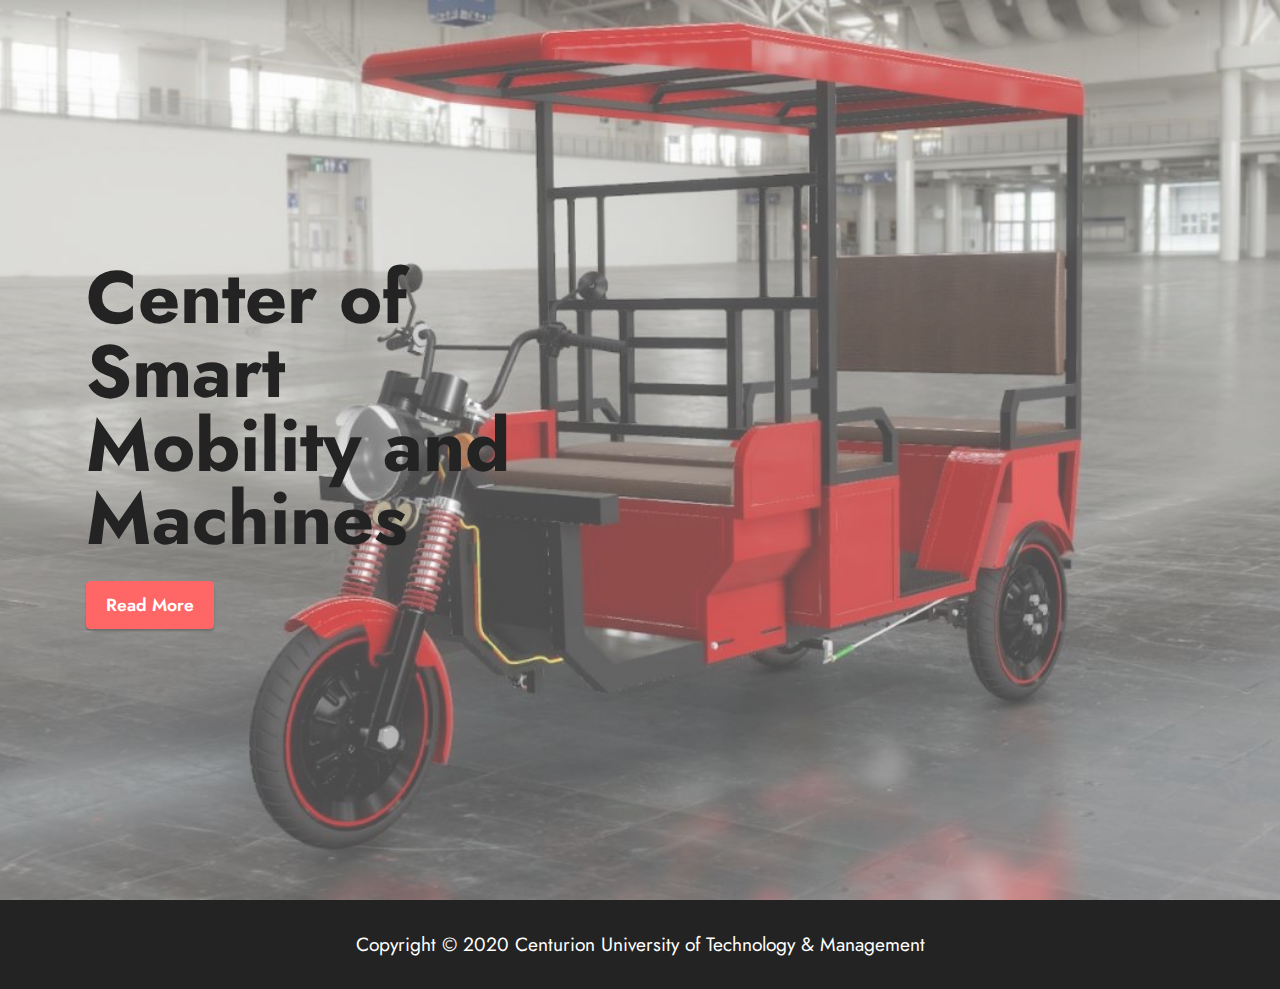
<file: index.html>
<!DOCTYPE html>
<html  >
<head>
  <!-- Site made with Mobirise Website Builder v5.8.0, https://mobirise.com -->
  <meta charset="UTF-8">
  <meta http-equiv="X-UA-Compatible" content="IE=edge">
  <meta name="generator" content="Mobirise v5.8.0, mobirise.com">
  <meta name="viewport" content="width=device-width, initial-scale=1, minimum-scale=1">
  <link rel="shortcut icon" href="assets/images/cutmlogo-119x145.png" type="image/x-icon">
  <meta name="description" content="">
  
  
  <title>center of Smart mobility and machines</title>
  <link rel="stylesheet" href="assets/bootstrap/css/bootstrap.min.css">
  <link rel="stylesheet" href="assets/bootstrap/css/bootstrap-grid.min.css">
  <link rel="stylesheet" href="assets/bootstrap/css/bootstrap-reboot.min.css">
  <link rel="stylesheet" href="assets/theme/css/style.css">
  <link rel="preload" href="https://fonts.googleapis.com/css?family=Jost:100,200,300,400,500,600,700,800,900,100i,200i,300i,400i,500i,600i,700i,800i,900i&display=swap" as="style" onload="this.onload=null;this.rel='stylesheet'">
  <noscript><link rel="stylesheet" href="https://fonts.googleapis.com/css?family=Jost:100,200,300,400,500,600,700,800,900,100i,200i,300i,400i,500i,600i,700i,800i,900i&display=swap"></noscript>
  <link rel="preload" as="style" href="assets/mobirise/css/mbr-additional.css"><link rel="stylesheet" href="assets/mobirise/css/mbr-additional.css" type="text/css">

  
  
  
</head>
<body>
  
  <section data-bs-version="5.1" class="header1 cid-txGrtaQw11 mbr-fullscreen" id="header1-0">

    

    
    <div class="mbr-overlay" style="opacity: 0.3; background-color: rgb(250, 250, 250);"></div>

    <div class="container">
        <div class="row">
            <div class="col-12 col-lg-6">
                <h1 class="mbr-section-title mbr-fonts-style mb-3 display-1"><p><strong>Center of </strong><strong>Sm</strong><strong>art Mobility&nbsp;</strong><strong>and Machines</strong></p></h1>
                
                
                <div class="mbr-section-btn mt-3"><a class="btn btn-secondary display-4" href="page1.html">Read More</a></div>
            </div>
        </div>
    </div>
</section>

<section data-bs-version="5.1" class="footer7 cid-txTgGSO2sK" once="footers" id="footer7-y">

    

    

    <div class="container">
        <div class="media-container-row align-center mbr-white">
            <div class="col-12">
                <p class="mbr-text mb-0 mbr-fonts-style display-7">Copyright © 2020 Centurion University of Technology &amp; Management</p>
            </div>
        </div>
    </div>
</section>
<!-- <script src="assets/bootstrap/js/bootstrap.bundle.min.js"></script>  <script src="assets/smoothscroll/smooth-scroll.js"></script>  <script src="assets/ytplayer/index.js"></script>  <script src="assets/theme/js/script.js"></script>  
   -->
  
</body>
</html>
</file>
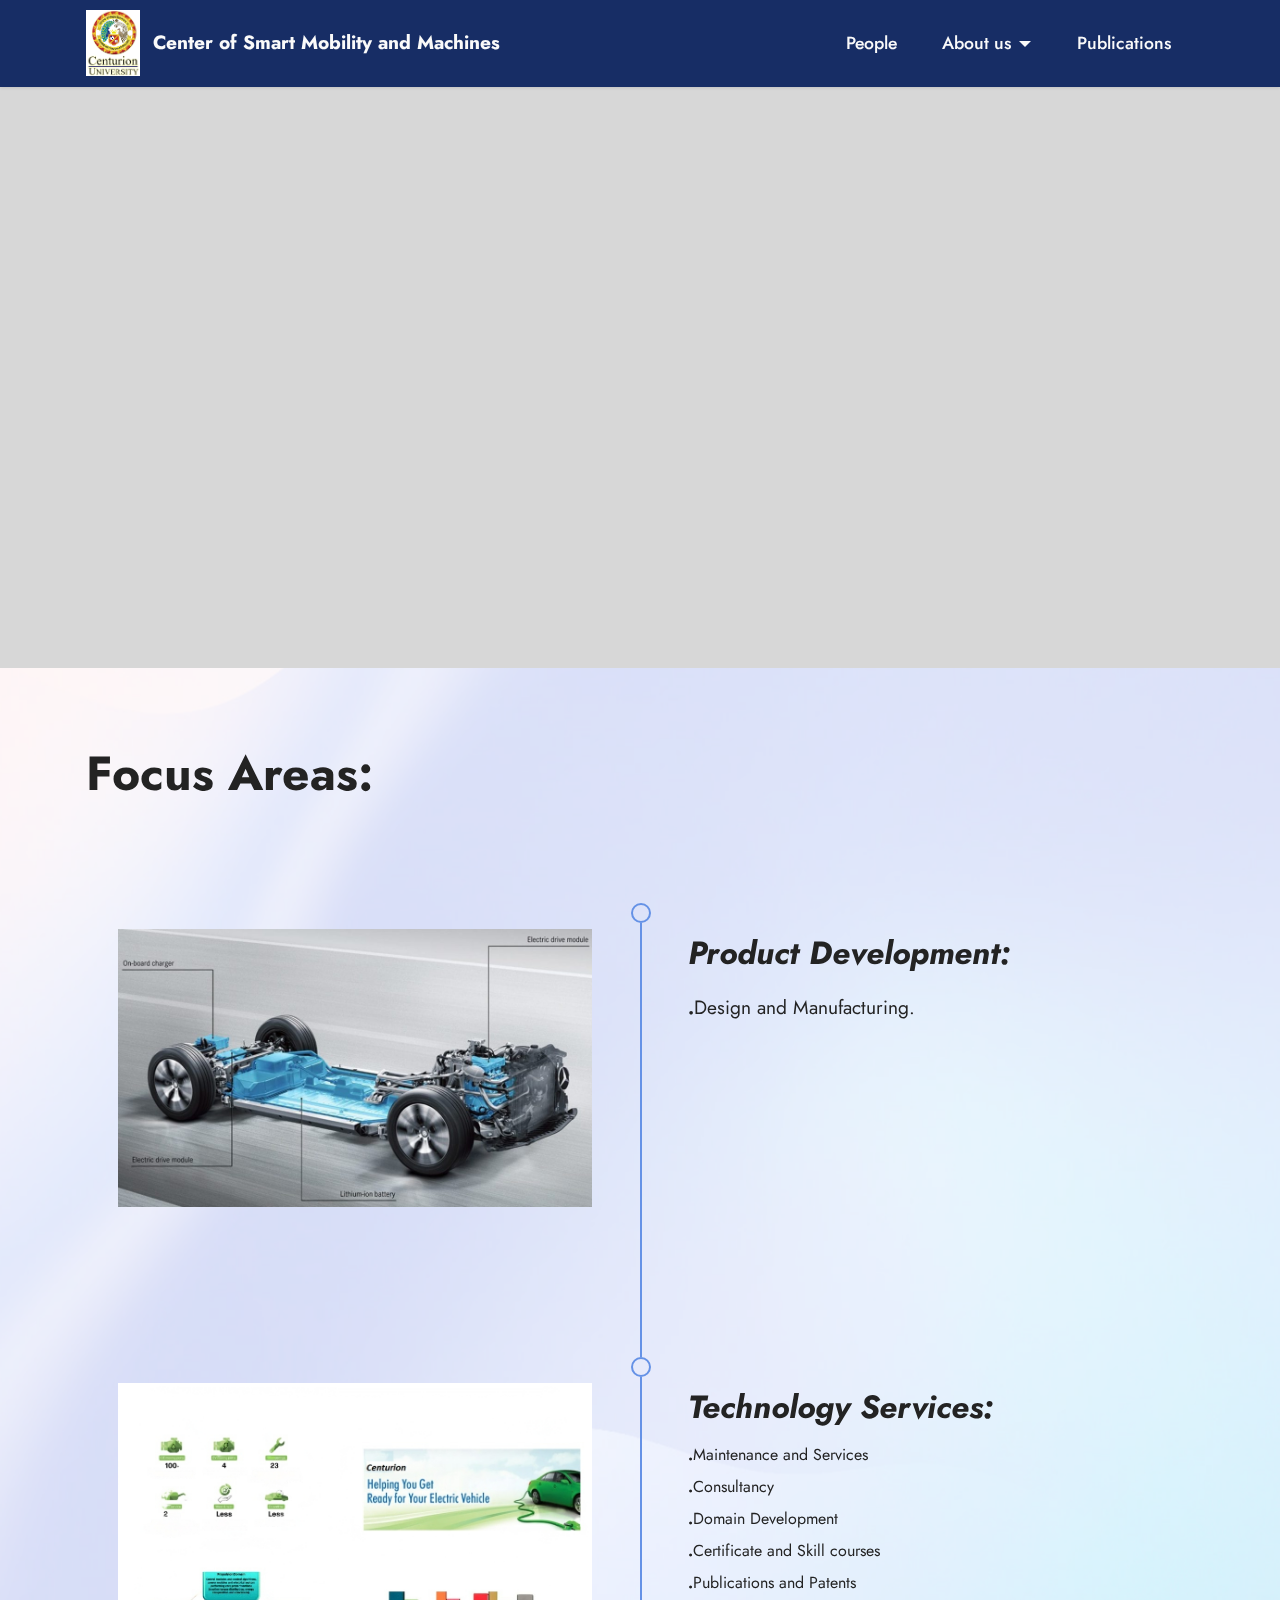
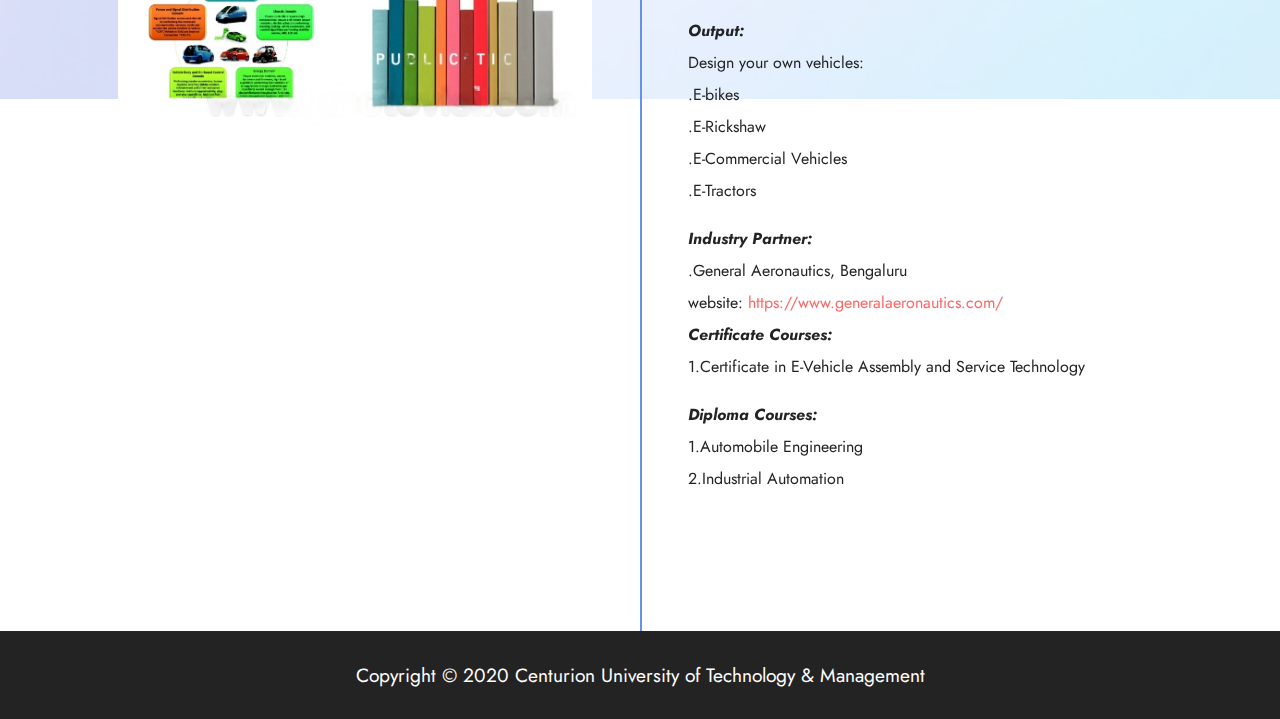
<file: page1.html>
<!DOCTYPE html>
<html  >
<head>
  <!-- Site made with Mobirise Website Builder v5.8.0, https://mobirise.com -->
  <meta charset="UTF-8">
  <meta http-equiv="X-UA-Compatible" content="IE=edge">
  <meta name="generator" content="Mobirise v5.8.0, mobirise.com">
  <meta name="viewport" content="width=device-width, initial-scale=1, minimum-scale=1">
  <link rel="shortcut icon" href="assets/images/cutmlogo-119x145.png" type="image/x-icon">
  <meta name="description" content="">
  
  
  <title>Main</title>
  <link rel="stylesheet" href="assets/bootstrap/css/bootstrap.min.css">
  <link rel="stylesheet" href="assets/bootstrap/css/bootstrap-grid.min.css">
  <link rel="stylesheet" href="assets/bootstrap/css/bootstrap-reboot.min.css">
  <link rel="stylesheet" href="assets/parallax/jarallax.css">
  <link rel="stylesheet" href="assets/dropdown/css/style.css">
  <link rel="stylesheet" href="assets/socicon/css/styles.css">
  <link rel="stylesheet" href="assets/theme/css/style.css">
  <link rel="preload" href="https://fonts.googleapis.com/css?family=Jost:100,200,300,400,500,600,700,800,900,100i,200i,300i,400i,500i,600i,700i,800i,900i&display=swap" as="style" onload="this.onload=null;this.rel='stylesheet'">
  <noscript><link rel="stylesheet" href="https://fonts.googleapis.com/css?family=Jost:100,200,300,400,500,600,700,800,900,100i,200i,300i,400i,500i,600i,700i,800i,900i&display=swap"></noscript>
  <link rel="preload" as="style" href="assets/mobirise/css/mbr-additional.css"><link rel="stylesheet" href="assets/mobirise/css/mbr-additional.css" type="text/css">

  
  
  
</head>
<body>
  
  <section data-bs-version="5.1" class="menu menu2 cid-txGu4cyXsL" once="menu" id="menu2-2">
    
    <nav class="navbar navbar-dropdown navbar-fixed-top navbar-expand-lg">
        <div class="container">
            <div class="navbar-brand">
                <span class="navbar-logo">
                    <a>
                        <img src="assets/images/cutmlogo.png" alt="Mobirise Website Builder" style="height: 4.1rem;">
                    </a>
                </span>
                <span class="navbar-caption-wrap"><a class="navbar-caption text-white text-primary display-7" href="https://research.cutm.ac.in/courses/center-name-center-for-smart-mobility-and-machines/">Center of Smart Mobility and Machines</a></span>
            </div>
            <button class="navbar-toggler" type="button" data-toggle="collapse" data-bs-toggle="collapse" data-target="#navbarSupportedContent" data-bs-target="#navbarSupportedContent" aria-controls="navbarNavAltMarkup" aria-expanded="false" aria-label="Toggle navigation">
                <div class="hamburger">
                    <span></span>
                    <span></span>
                    <span></span>
                    <span></span>
                </div>
            </button>
            <div class="collapse navbar-collapse" id="navbarSupportedContent">
                <ul class="navbar-nav nav-dropdown nav-right" data-app-modern-menu="true"><li class="nav-item"><a class="nav-link link text-white text-primary display-4" href="page2.html">People</a></li>
                    <li class="nav-item dropdown"><a class="nav-link link dropdown-toggle text-white display-4" href="https://mobiri.se" data-toggle="dropdown-submenu" data-bs-toggle="dropdown" data-bs-auto-close="outside" aria-expanded="false">About us</a><div class="dropdown-menu" aria-labelledby="dropdown-205"><a class="dropdown-item text-white text-primary display-4" href="page4.html">Completed projects</a><a class="dropdown-item text-white text-primary display-4" href="page5.html">Ongoing projects</a><a class="dropdown-item text-white text-primary display-4" href="page6.html">Labs</a></div>
                    </li><li class="nav-item"><a class="nav-link link text-white text-primary display-4" href="page3.html">Publications</a></li></ul>
                
                
            </div>
        </div>
    </nav>
</section>

<section data-bs-version="5.1" class="header9 cid-txGxBe1MKi" data-bg-video="https://player.vimeo.com/video/314338531?autoplay=5&amp;loop=5" id="header9-5">

    

    <div class="mbr-overlay" style="opacity: 0.2; background-color: rgb(53, 53, 53);"></div>

    <div class="text-center container-fluid">
        <div class="row justify-content-center">
            <div class="col-md-12 col-lg-9">
                
                
                
            </div>
        </div>
    </div>
</section>

<section data-bs-version="5.1" class="timeline3 cid-txGF2Zbl70 mbr-parallax-background" id="timeline3-9">
    

    
    <div class="mbr-overlay" style="opacity: 0.8; background-color: rgb(255, 255, 255);">
    </div>
    <div class="container">
        <div class="mbr-section-head">
            <h3 class="mbr-section-title mbr-fonts-style align-center mb-0 display-2"><strong>Focus Areas:</strong></h3>
            
        </div>
        <div class="timelines-container mt-4">
            <div class="row timeline-element first-separline mb-5">
                <div class="timeline-date col-12">
                    <div class="timeline-date-wrapper">
                        
                    </div>
                </div>
                <span class="iconBackground"></span>
                <div class="col-12 col-md-6">
                    <div class="image-wrapper">
                        <img src="assets/images/pic1.jpg" alt="Mobirise Website Builder" title="">
                    </div>
                </div>
                <div class="col-12 col-md-6">
                    <div class="timeline-text-wrapper">
                        <h4 class="mbr-timeline-title mbr-fonts-style mb-0 display-5"><em><strong>Product Development:</strong></em></h4>
                        <p class="mbr-text mbr-fonts-style mt-3 mb-0 display-7"><strong>.</strong>Design and Manufacturing.&nbsp;<br></p>
                    </div>
                </div>
            </div>
            <div class="row timeline-element first-separline mb-5">
                <div class="timeline-date col-12">
                    <div class="timeline-date-wrapper">
                        
                    </div>
                </div>
                <span class="iconBackground"></span>
                <div class="col-12 col-md-6">
                    <div class="image-wrapper">
                        <img src="assets/images/photoedited.jpeg" alt="Mobirise Website Builder" title="">
                    </div>
                </div>
                <div class="col-12 col-md-6">
                    <div class="timeline-text-wrapper">
                        <h4 class="mbr-timeline-title mbr-fonts-style mb-0 display-5"><strong><em>Technology Services:</em></strong></h4>
                        <p class="mbr-text mbr-fonts-style mt-3 mb-0 display-7"></p><p><strong>.</strong>Maintenance and Services</p><p><strong>.</strong>Consultancy</p><p><strong>.</strong>Domain Development</p><p><strong>.</strong>Certificate and Skill courses</p><p><strong>.</strong>Publications and Patents<br><strong><em><br></em></strong><br><strong><em>Output:</em></strong></p><p>Design your own vehicles:</p><p>.E-bikes</p><p>.E-Rickshaw</p><p>.E-Commercial Vehicles</p><p>.E-Tractors&nbsp;&nbsp;<br><em><strong><br></strong></em><br><em><strong>Industry Partner:</strong></em></p><p>.General Aeronautics, Bengaluru</p><p>website: <a href="https://generalaeronautics.com/" class="text-primary">https://www.generalaeronautics.com/</a>
<br><strong><em><br></em></strong><strong><em>Certificate Courses:</em></strong></p><p>1.Certificate in E-Vehicle Assembly and Service Technology
<br><em><strong><br></strong></em><br><em><strong>Diploma Courses:</strong></em></p><p>1.Automobile Engineering</p><p>2.Industrial Automation<br><br></p><p></p>
                    </div>
                </div>
            </div>
            
            
            
            
            
            
            
            
            
            
        </div>
    </div>
</section>

<section data-bs-version="5.1" class="footer7 cid-txTgGSO2sK" once="footers" id="footer7-y">

    

    

    <div class="container">
        <div class="media-container-row align-center mbr-white">
            <div class="col-12">
                <p class="mbr-text mb-0 mbr-fonts-style display-7">Copyright © 2020 Centurion University of Technology &amp; Management</p>
            </div>
        </div>
    </div>
</section><script src="assets/bootstrap/js/bootstrap.bundle.min.js"></script>  <script src="assets/parallax/jarallax.js"></script>  <script src="assets/smoothscroll/smooth-scroll.js"></script>  <script src="assets/ytplayer/index.js"></script>  <script src="assets/dropdown/js/navbar-dropdown.js"></script>  <script src="assets/vimeoplayer/player.js"></script>  <script src="assets/theme/js/script.js"></script>  
  
  
</body>
</html>
</file>
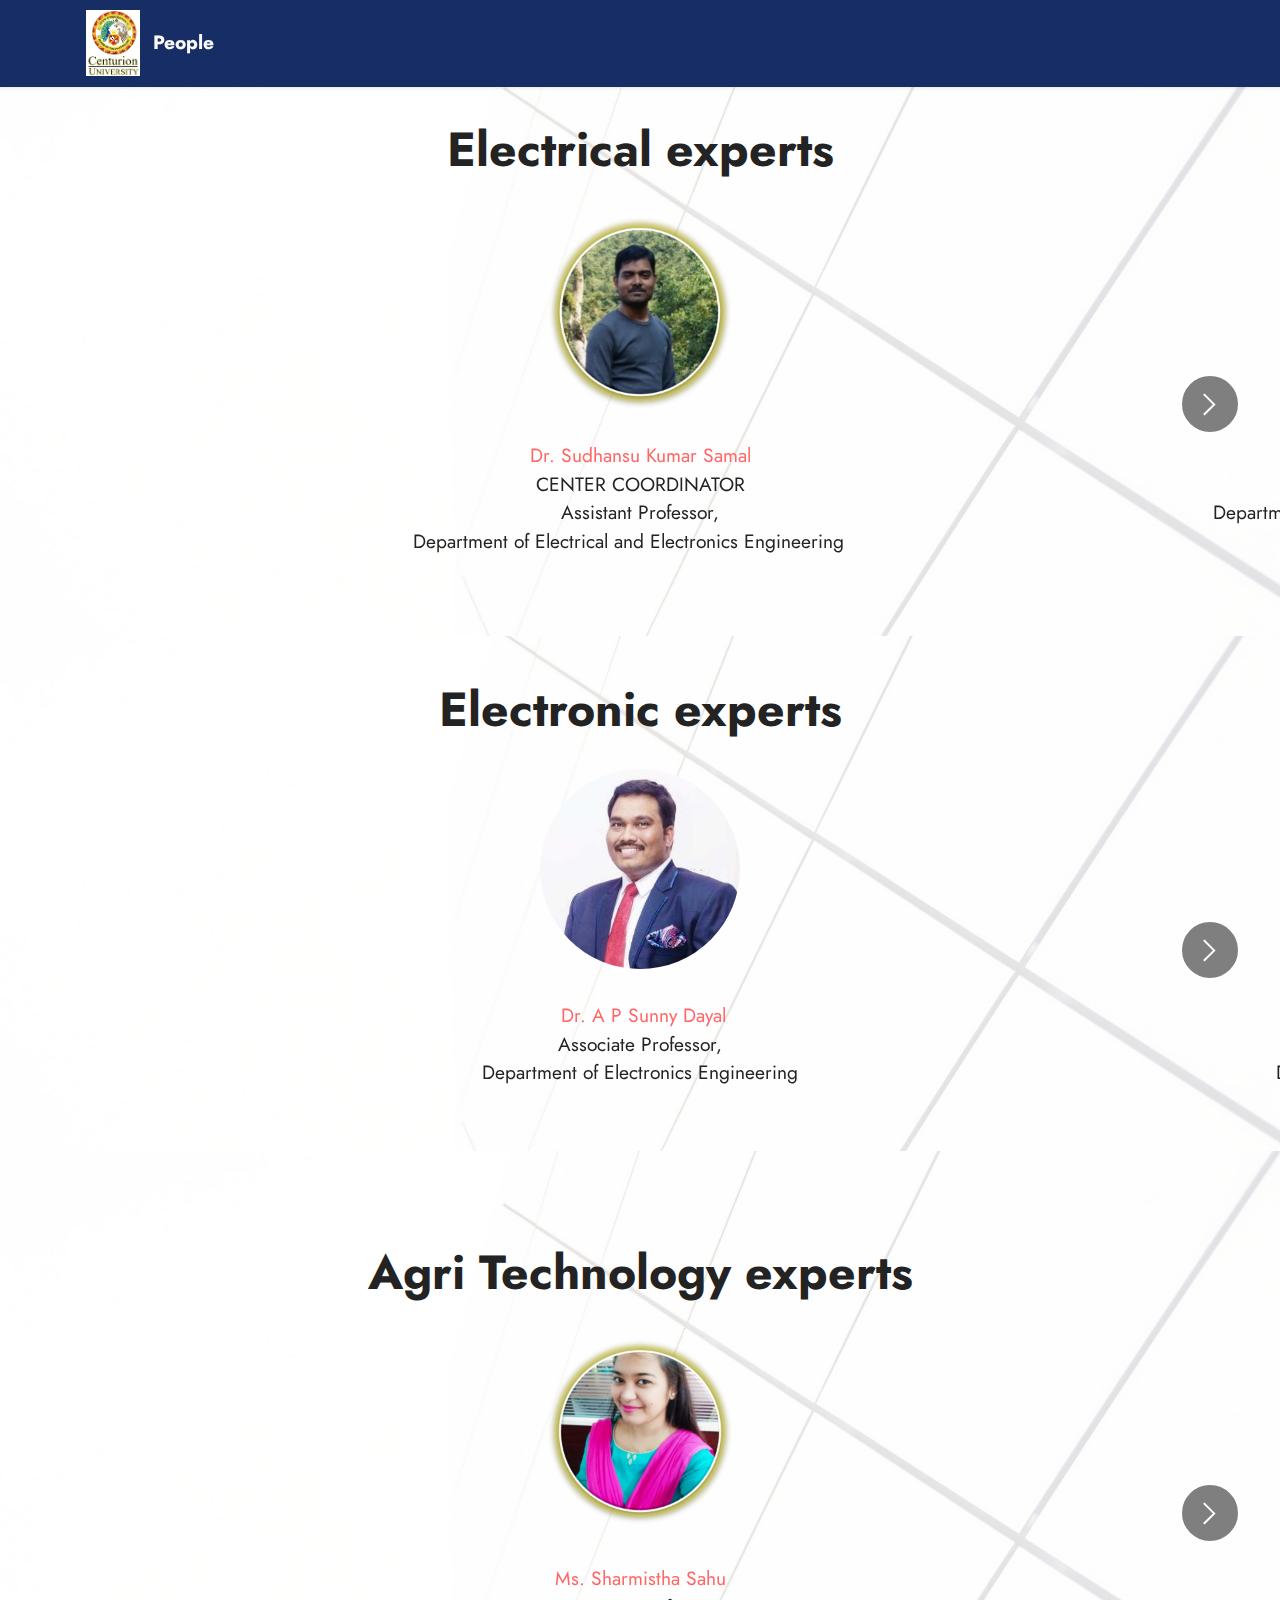
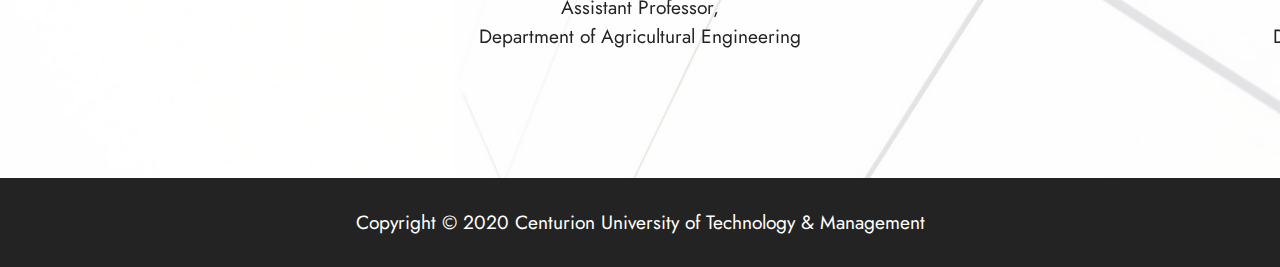
<file: page2.html>
<!DOCTYPE html>
<html  >
<head>
  <!-- Site made with Mobirise Website Builder v5.8.0, https://mobirise.com -->
  <meta charset="UTF-8">
  <meta http-equiv="X-UA-Compatible" content="IE=edge">
  <meta name="generator" content="Mobirise v5.8.0, mobirise.com">
  <meta name="viewport" content="width=device-width, initial-scale=1, minimum-scale=1">
  <link rel="shortcut icon" href="assets/images/cutmlogo-119x145.png" type="image/x-icon">
  <meta name="description" content="">
  
  
  <title>people</title>
  <link rel="stylesheet" href="assets/web/assets/mobirise-icons2/mobirise2.css">
  <link rel="stylesheet" href="assets/bootstrap/css/bootstrap.min.css">
  <link rel="stylesheet" href="assets/bootstrap/css/bootstrap-grid.min.css">
  <link rel="stylesheet" href="assets/bootstrap/css/bootstrap-reboot.min.css">
  <link rel="stylesheet" href="assets/dropdown/css/style.css">
  <link rel="stylesheet" href="assets/socicon/css/styles.css">
  <link rel="stylesheet" href="assets/theme/css/style.css">
  <link rel="preload" href="https://fonts.googleapis.com/css?family=Jost:100,200,300,400,500,600,700,800,900,100i,200i,300i,400i,500i,600i,700i,800i,900i&display=swap" as="style" onload="this.onload=null;this.rel='stylesheet'">
  <noscript><link rel="stylesheet" href="https://fonts.googleapis.com/css?family=Jost:100,200,300,400,500,600,700,800,900,100i,200i,300i,400i,500i,600i,700i,800i,900i&display=swap"></noscript>
  <link rel="preload" as="style" href="assets/mobirise/css/mbr-additional.css"><link rel="stylesheet" href="assets/mobirise/css/mbr-additional.css" type="text/css">

  
  
  
</head>
<body>
  
  <section data-bs-version="5.1" class="menu menu2 cid-txGu4cyXsL" once="menu" id="menu2-2">
    
    <nav class="navbar navbar-dropdown navbar-fixed-top navbar-expand-lg">
        <div class="container">
            <div class="navbar-brand">
                <span class="navbar-logo">
                    <a>
                        <img src="assets/images/cutmlogo.png" alt="Mobirise Website Builder" style="height: 4.1rem;">
                    </a>
                </span>
                <span class="navbar-caption-wrap"><a class="navbar-caption text-white text-primary display-7" href="page1.html">People</a></span>
            </div>
            <button class="navbar-toggler" type="button" data-toggle="collapse" data-bs-toggle="collapse" data-target="#navbarSupportedContent" data-bs-target="#navbarSupportedContent" aria-controls="navbarNavAltMarkup" aria-expanded="false" aria-label="Toggle navigation">
                <div class="hamburger">
                    <span></span>
                    <span></span>
                    <span></span>
                    <span></span>
                </div>
            </button>
            <!-- <div class="collapse navbar-collapse" id="navbarSupportedContent">
                <ul class="navbar-nav nav-dropdown nav-right" data-app-modern-menu="true"><li class="nav-item"><a class="nav-link link text-white text-primary display-4" href="page2.html">People</a></li>
                    <li class="nav-item dropdown"><a class="nav-link link dropdown-toggle text-white display-4" href="https://mobiri.se" data-toggle="dropdown-submenu" data-bs-toggle="dropdown" data-bs-auto-close="outside" aria-expanded="false">About us</a><div class="dropdown-menu" aria-labelledby="dropdown-205"><a class="dropdown-item text-white text-primary display-4" href="page4.html">Completed projects</a><a class="dropdown-item text-white text-primary display-4" href="page5.html">Ongoing projects</a><a class="dropdown-item text-white text-primary display-4" href="page6.html">Labs</a></div>
                    </li><li class="nav-item"><a class="nav-link link text-white text-primary display-4" href="page3.html">Publications</a></li></ul>
                
                
            </div> -->
        </div>
    </nav>
</section>

<section data-bs-version="5.1" class="people5 mbr-embla cid-txGI7G5TZE" id="people5-a">

    

    
    <div class="mbr-overlay" style="opacity: 0.6; background-color: rgb(255, 255, 255);">
    </div>

    <div class="position-relative text-center">
        <h3 class="mb-4 mbr-fonts-style display-2"><strong>Electrical experts</strong></h3>

        <div class="embla" data-skip-snaps="true" data-align="center" data-auto-play-interval="5" data-draggable="true">
            <div class="embla__viewport container-fluid">
                <div class="embla__container">
                    <div class="embla__slide slider-image item" style="margin-left: 7rem; margin-right: 7rem;">
                        <div class="user">
                            <div class="user_image">
                                <div class="item-wrapper position-relative">
                                    <img src="assets/images/electricale1.png" alt="Mobirise Website Builder">
                                </div>
                            </div>
                            <div class="user_text mb-4">
                                <p class="mbr-fonts-style display-7"><a href="https://cutm.ac.in/faculty/general_profile.php?xyz=sudhansu.samal@cutm.ac.in" class="text-primary">Dr. Sudhansu Kumar Samal</a>
<br>CENTER COORDINATOR
<br>Assistant Professor,<br> Department of Electrical and Electronics Engineering&nbsp; &nbsp;&nbsp;</p>
                            </div>
                            
                            
                        </div>
                    </div>
                    <div class="embla__slide slider-image item" style="margin-left: 7rem; margin-right: 7rem;">
                        <div class="user">
                            <div class="user_image">
                                <div class="item-wrapper position-relative">
                                    <img src="assets/images/electrical2.jpg" alt="Mobirise Website Builder">
                                </div>
                            </div>
                            <div class="user_text mb-4">
                                <p class="mbr-fonts-style display-7">&nbsp;<a href="https://cutm.ac.in/faculty/general_profile.php?xyz=amitkumar@cutm.ac.in" class="text-primary"> Mr. Amit Kumar Sahoo&nbsp;</a><br> Assistant Professor, <br>Department of Electrical and Electronics Engineering&nbsp;&nbsp;</p>
                            </div>
                            
                            
                        </div>
                    </div>
                    <div class="embla__slide slider-image item" style="margin-left: 7rem; margin-right: 7rem;">
                        <div class="user">
                            <div class="user_image">
                                <div class="item-wrapper position-relative">
                                    <img src="assets/images/electrical3.jpg" alt="Mobirise Website Builder">
                                </div>
                            </div>
                            <div class="user_text mb-4">
                                <p class="mbr-fonts-style display-7">&nbsp; Ms. Smitanjali Rout<br>&nbsp;Full-time Research Scholar,<br> Department of Electrical Engineering<br>&nbsp; &nbsp;</p>
                            </div>
                            
                            
                        </div>
                    </div>
                </div>
            </div>
            <button class="embla__button embla__button--prev">
                <span class="mobi-mbri mobi-mbri-arrow-prev mbr-iconfont" aria-hidden="true"></span>
                <span class="sr-only visually-hidden visually-hidden">Previous</span>
            </button>
            <button class="embla__button embla__button--next">
                <span class="mobi-mbri mobi-mbri-arrow-next mbr-iconfont" aria-hidden="true"></span>
                <span class="sr-only visually-hidden visually-hidden">Next</span>
            </button>
        </div>
    </div>
</section>

<section data-bs-version="5.1" class="people5 mbr-embla cid-txGJSlWLvb" id="people5-b">

    

    
    <div class="mbr-overlay" style="opacity: 0.6; background-color: rgb(255, 255, 255);">
    </div>

    <div class="position-relative text-center">
        <h3 class="mb-4 mbr-fonts-style display-2"><strong>Electronic experts</strong></h3>

        <div class="embla" data-skip-snaps="true" data-align="center" data-auto-play-interval="5" data-draggable="true">
            <div class="embla__viewport container-fluid">
                <div class="embla__container">
                    <div class="embla__slide slider-image item" style="margin-left: 7rem; margin-right: 7rem;">
                        <div class="user">
                            <div class="user_image">
                                <div class="item-wrapper position-relative">
                                    <img src="assets/images/electronic1.jpg" alt="Mobirise Website Builder">
                                </div>
                            </div>
                            <div class="user_text mb-4">
                                <p class="mbr-fonts-style display-7"><a href="https://faculty.cutmap.ac.in/general_profile.php?xyz=sunnydayal@cutmap.ac.in" class="text-primary">&nbsp;Dr. A P Sunny Dayal</a> <br>                                                                   Associate Professor, <br>Department of Electronics Engineering</p>
                            </div>
                            
                            
                        </div>
                    </div>
                    <div class="embla__slide slider-image item" style="margin-left: 7rem; margin-right: 7rem;">
                        <div class="user">
                            <div class="user_image">
                                <div class="item-wrapper position-relative">
                                    <img src="assets/images/electronics2.jpg" alt="Mobirise Website Builder">
                                </div>
                            </div>
                            <div class="user_text mb-4">
                                <p class="mbr-fonts-style display-7">&nbsp;K Madava Rao <br>                                                                                             Associate Professor,<br>  Department of  Electronics Engineering</p>
                            </div>
                            
                            
                        </div>
                    </div>
                    
                </div>
            </div>
            <button class="embla__button embla__button--prev">
                <span class="mobi-mbri mobi-mbri-arrow-prev mbr-iconfont" aria-hidden="true"></span>
                <span class="sr-only visually-hidden visually-hidden">Previous</span>
            </button>
            <button class="embla__button embla__button--next">
                <span class="mobi-mbri mobi-mbri-arrow-next mbr-iconfont" aria-hidden="true"></span>
                <span class="sr-only visually-hidden visually-hidden">Next</span>
            </button>
        </div>
    </div>
</section>

<section data-bs-version="5.1" class="people5 mbr-embla cid-txGLePq7Rs" id="people5-c">

    

    
    <div class="mbr-overlay" style="opacity: 0.6; background-color: rgb(255, 255, 255);">
    </div>

    <div class="position-relative text-center">
        <h3 class="mb-4 mbr-fonts-style display-2"><strong>Agri Technology experts</strong></h3>

        <div class="embla" data-skip-snaps="true" data-align="center" data-auto-play-interval="5" data-draggable="true">
            <div class="embla__viewport container-fluid">
                <div class="embla__container">
                    <div class="embla__slide slider-image item" style="margin-left: 7rem; margin-right: 7rem;">
                        <div class="user">
                            <div class="user_image">
                                <div class="item-wrapper position-relative">
                                    <img src="assets/images/agri1.png" alt="Mobirise Website Builder">
                                </div>
                            </div>
                            <div class="user_text mb-4">
                                <p class="mbr-fonts-style display-7"><a href="https://cutm.ac.in/faculty/general_profile.php?xyz=sharmistha.sahu@cutm.ac.in" class="text-primary">Ms. Sharmistha Sahu</a> <br>                                                                  Assistant Professor,<br> Department of Agricultural Engineering</p>
                            </div>
                            
                            
                        </div>
                    </div>
                    <div class="embla__slide slider-image item" style="margin-left: 7rem; margin-right: 7rem;">
                        <div class="user">
                            <div class="user_image">
                                <div class="item-wrapper position-relative">
                                    <img src="assets/images/agri2.jpg" alt="Mobirise Website Builder">
                                </div>
                            </div>
                            <div class="user_text mb-4">
                                <p class="mbr-fonts-style display-7">&nbsp; <a href="https://cutm.ac.in/faculty/general_profile.php?xyz=shekhar.sahu@cutm.ac.in" class="text-primary">&nbsp;Dr. Sekhar Kumar Sahu</a> <br>                                                                              Assistant Professor, <br>Department of Agricultural Engineering</p>
                            </div>
                            
                            
                        </div>
                    </div>
                    
                </div>
            </div>
            <button class="embla__button embla__button--prev">
                <span class="mobi-mbri mobi-mbri-arrow-prev mbr-iconfont" aria-hidden="true"></span>
                <span class="sr-only visually-hidden visually-hidden">Previous</span>
            </button>
            <button class="embla__button embla__button--next">
                <span class="mobi-mbri mobi-mbri-arrow-next mbr-iconfont" aria-hidden="true"></span>
                <span class="sr-only visually-hidden visually-hidden">Next</span>
            </button>
        </div>
    </div>
</section>

<section data-bs-version="5.1" class="footer7 cid-txTgGSO2sK" once="footers" id="footer7-y">

    

    

    <div class="container">
        <div class="media-container-row align-center mbr-white">
            <div class="col-12">
                <p class="mbr-text mb-0 mbr-fonts-style display-7">Copyright © 2020 Centurion University of Technology &amp; Management</p>
            </div>
        </div>
    </div>
</section><script src="assets/bootstrap/js/bootstrap.bundle.min.js"></script>  <script src="assets/smoothscroll/smooth-scroll.js"></script>  <script src="assets/ytplayer/index.js"></script>  <script src="assets/dropdown/js/navbar-dropdown.js"></script>  <script src="assets/embla/embla.min.js"></script>  <script src="assets/embla/script.js"></script>  <script src="assets/theme/js/script.js"></script>  
  
  
</body>
</html>
</file>
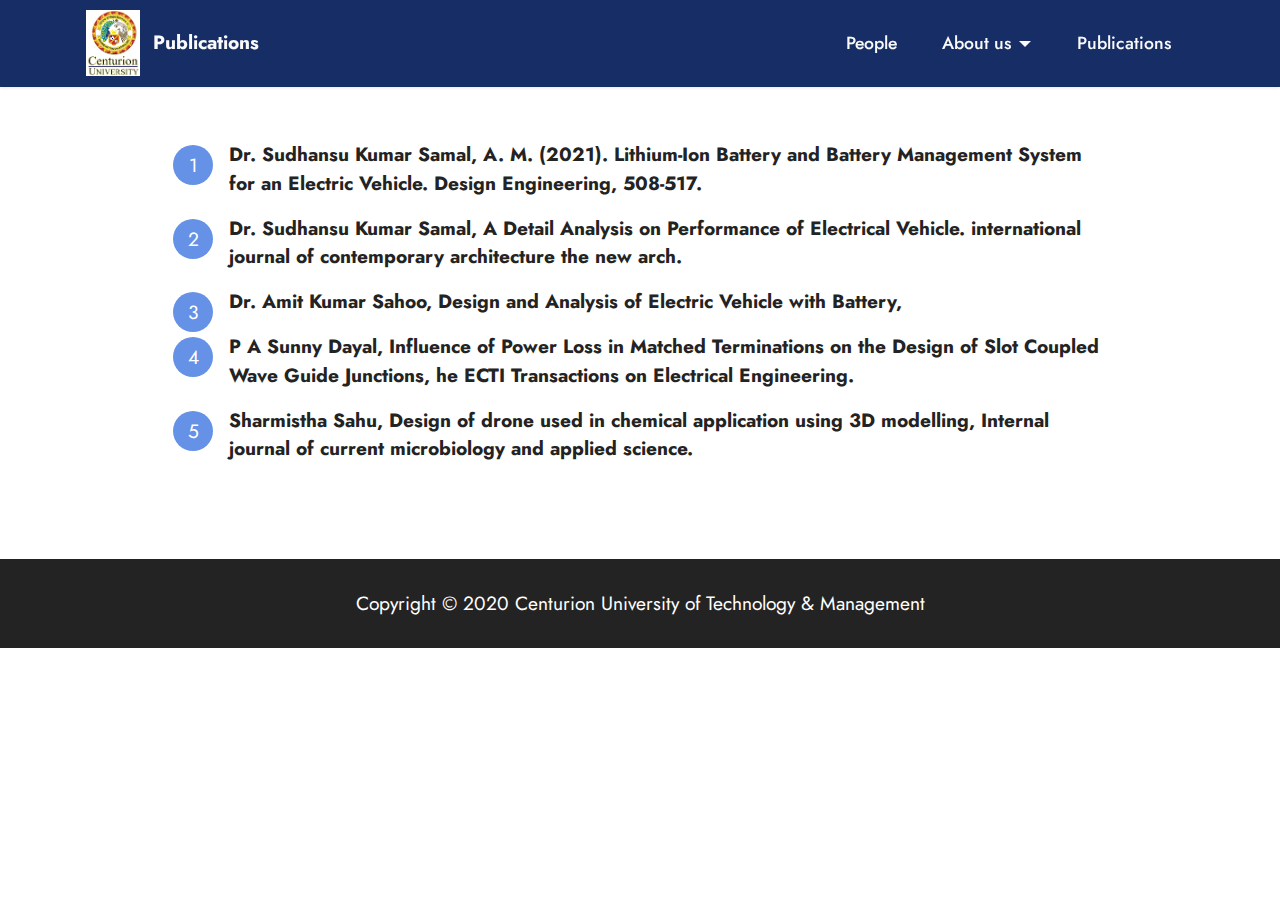
<file: page3.html>
<!DOCTYPE html>
<html  >
<head>
  <!-- Site made with Mobirise Website Builder v5.8.0, https://mobirise.com -->
  <meta charset="UTF-8">
  <meta http-equiv="X-UA-Compatible" content="IE=edge">
  <meta name="generator" content="Mobirise v5.8.0, mobirise.com">
  <meta name="viewport" content="width=device-width, initial-scale=1, minimum-scale=1">
  <link rel="shortcut icon" href="assets/images/cutmlogo-119x145.png" type="image/x-icon">
  <meta name="description" content="">
  
  
  <title>publications</title>
  <link rel="stylesheet" href="assets/bootstrap/css/bootstrap.min.css">
  <link rel="stylesheet" href="assets/bootstrap/css/bootstrap-grid.min.css">
  <link rel="stylesheet" href="assets/bootstrap/css/bootstrap-reboot.min.css">
  <link rel="stylesheet" href="assets/dropdown/css/style.css">
  <link rel="stylesheet" href="assets/socicon/css/styles.css">
  <link rel="stylesheet" href="assets/theme/css/style.css">
  <link rel="preload" href="https://fonts.googleapis.com/css?family=Jost:100,200,300,400,500,600,700,800,900,100i,200i,300i,400i,500i,600i,700i,800i,900i&display=swap" as="style" onload="this.onload=null;this.rel='stylesheet'">
  <noscript><link rel="stylesheet" href="https://fonts.googleapis.com/css?family=Jost:100,200,300,400,500,600,700,800,900,100i,200i,300i,400i,500i,600i,700i,800i,900i&display=swap"></noscript>
  <link rel="preload" as="style" href="assets/mobirise/css/mbr-additional.css"><link rel="stylesheet" href="assets/mobirise/css/mbr-additional.css" type="text/css">

  
  
  
</head>
<body>
  
  <section data-bs-version="5.1" class="menu menu2 cid-txGu4cyXsL" once="menu" id="menu2-2">
    
    <nav class="navbar navbar-dropdown navbar-fixed-top navbar-expand-lg">
        <div class="container">
            <div class="navbar-brand">
                <span class="navbar-logo">
                    <a href="https://mobiri.se">
                        <img src="assets/images/cutmlogo.png" alt="Mobirise Website Builder" style="height: 4.1rem;">
                    </a>
                </span>
                <span class="navbar-caption-wrap"><a class="navbar-caption text-white text-primary display-7" href="page1.html">Publications</a></span>
            </div>
            <button class="navbar-toggler" type="button" data-toggle="collapse" data-bs-toggle="collapse" data-target="#navbarSupportedContent" data-bs-target="#navbarSupportedContent" aria-controls="navbarNavAltMarkup" aria-expanded="false" aria-label="Toggle navigation">
                <div class="hamburger">
                    <span></span>
                    <span></span>
                    <span></span>
                    <span></span>
                </div>
            </button>
            <div class="collapse navbar-collapse" id="navbarSupportedContent">
                <ul class="navbar-nav nav-dropdown nav-right" data-app-modern-menu="true"><li class="nav-item"><a class="nav-link link text-white text-primary display-4" href="page2.html">People</a></li>
                    <li class="nav-item dropdown"><a class="nav-link link dropdown-toggle text-white display-4" href="https://mobiri.se" data-toggle="dropdown-submenu" data-bs-toggle="dropdown" data-bs-auto-close="outside" aria-expanded="false">About us</a><div class="dropdown-menu" aria-labelledby="dropdown-205"><a class="dropdown-item text-white text-primary display-4" href="page4.html">Completed projects</a><a class="dropdown-item text-white text-primary display-4" href="page5.html">Ongoing projects</a><a class="dropdown-item text-white text-primary display-4" href="page6.html">Labs</a></div>
                    </li><li class="nav-item"><a class="nav-link link text-white text-primary display-4" href="page3.html">Publications</a></li></ul>
                
                
            </div>
        </div>
    </nav>
</section>

<section data-bs-version="5.1" class="content9 cid-txGPv4P6Ae" id="content9-g">
    

    <div class="container">
        <div class="row justify-content-center">
            <div class="counter-container col-md-12 col-lg-10">
                
                <div class="mbr-text mbr-fonts-style display-7">
                    <ol>
                        <li><a href="http://www.thedesignengineering.com/index.php/DE/article/view/2306" class="text-black"><strong>Dr. Sudhansu Kumar Samal, A. M. (2021). Lithium-Ion Battery and Battery Management System for an Electric Vehicle. Design Engineering, 508-517.&nbsp;</strong></a></li>
                        <li><strong>Dr. Sudhansu Kumar Samal, A Detail Analysis on Performance of Electrical Vehicle. international journal of contemporary architecture the new arch.</strong></li>
                        <li><strong>Dr. Amit Kumar Sahoo, Design and Analysis of Electric Vehicle with Battery,</strong></li><li><strong>P A Sunny Dayal, Influence of Power Loss in Matched Terminations on the Design of Slot Coupled Wave Guide Junctions, he ECTI Transactions on Electrical Engineering.</strong></li><li><strong>Sharmistha Sahu, Design of drone used in chemical application using 3D modelling, Internal journal of current microbiology and applied science.</strong></li>
                    </ol>
                </div>
            </div>
        </div>
    </div>
</section>

<section data-bs-version="5.1" class="footer7 cid-txTgGSO2sK" once="footers" id="footer7-y">

    

    

    <div class="container">
        <div class="media-container-row align-center mbr-white">
            <div class="col-12">
                <p class="mbr-text mb-0 mbr-fonts-style display-7">Copyright © 2020 Centurion University of Technology &amp; Management</p>
            </div>
        </div>
    </div>
</section>  
  
  
</body>
</html>
</file>
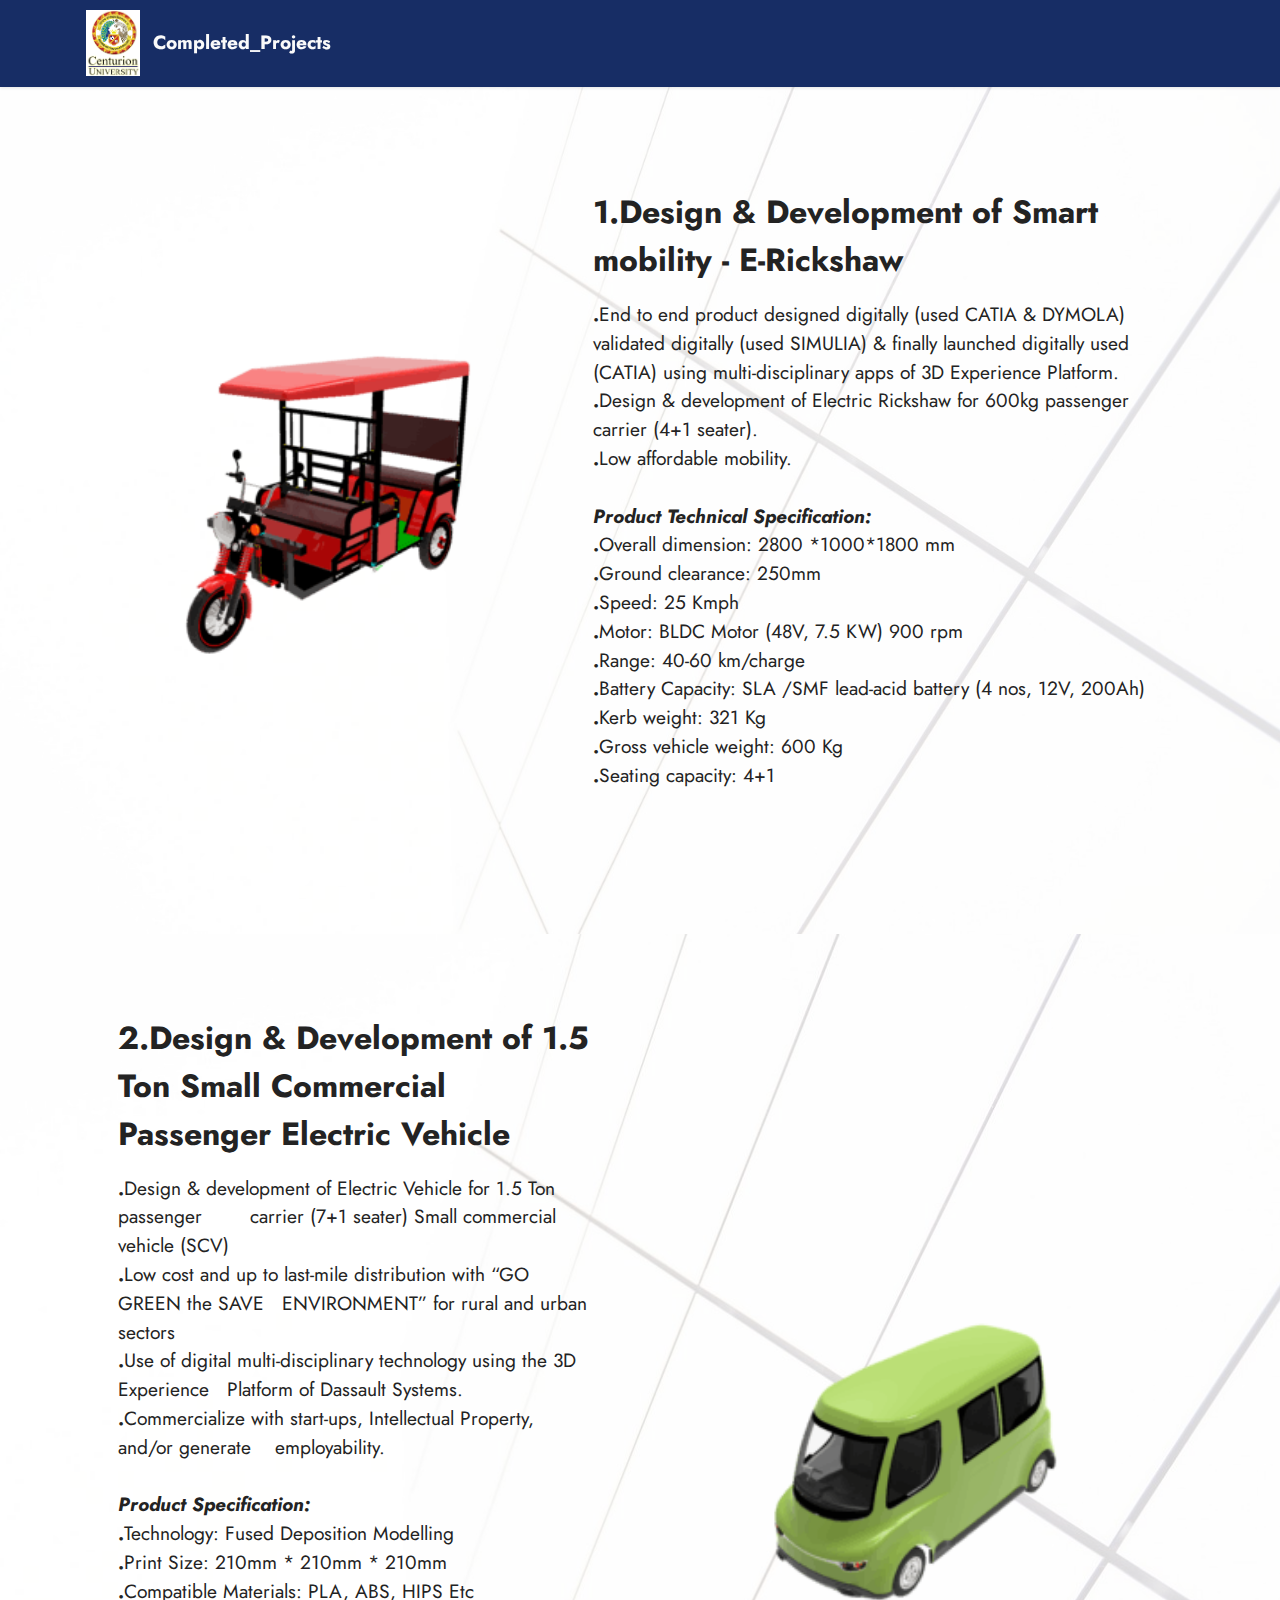
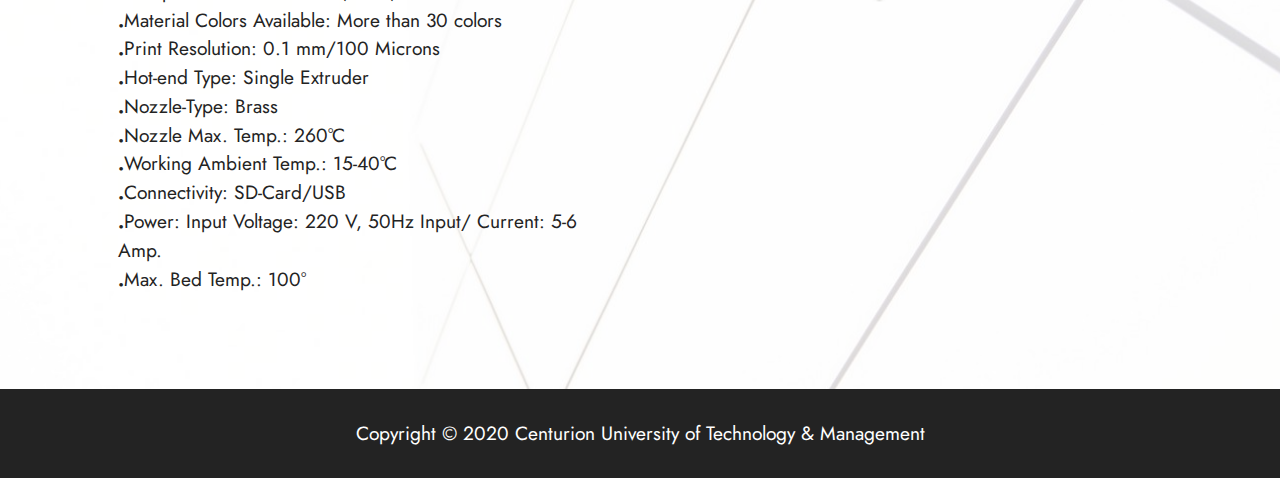
<file: page4.html>
<!DOCTYPE html>
<html  >
<head>
  <!-- Site made with Mobirise Website Builder v5.8.0, https://mobirise.com -->
  <meta charset="UTF-8">
  <meta http-equiv="X-UA-Compatible" content="IE=edge">
  <meta name="generator" content="Mobirise v5.8.0, mobirise.com">
  <meta name="viewport" content="width=device-width, initial-scale=1, minimum-scale=1">
  <link rel="shortcut icon" href="assets/images/cutmlogo-119x145.png" type="image/x-icon">
  <meta name="description" content="">
  
  
  <title>Completed projects</title>
  <link rel="stylesheet" href="assets/bootstrap/css/bootstrap.min.css">
  <link rel="stylesheet" href="assets/bootstrap/css/bootstrap-grid.min.css">
  <link rel="stylesheet" href="assets/bootstrap/css/bootstrap-reboot.min.css">
  <link rel="stylesheet" href="assets/parallax/jarallax.css">
  <link rel="stylesheet" href="assets/dropdown/css/style.css">
  <link rel="stylesheet" href="assets/socicon/css/styles.css">
  <link rel="stylesheet" href="assets/theme/css/style.css">
  <link rel="preload" href="https://fonts.googleapis.com/css?family=Jost:100,200,300,400,500,600,700,800,900,100i,200i,300i,400i,500i,600i,700i,800i,900i&display=swap" as="style" onload="this.onload=null;this.rel='stylesheet'">
  <noscript><link rel="stylesheet" href="https://fonts.googleapis.com/css?family=Jost:100,200,300,400,500,600,700,800,900,100i,200i,300i,400i,500i,600i,700i,800i,900i&display=swap"></noscript>
  <link rel="preload" as="style" href="assets/mobirise/css/mbr-additional.css"><link rel="stylesheet" href="assets/mobirise/css/mbr-additional.css" type="text/css">

  
  
  
</head>
<body>
  
  <section data-bs-version="5.1" class="menu menu2 cid-txGu4cyXsL" once="menu" id="menu2-2">
    
    <nav class="navbar navbar-dropdown navbar-fixed-top navbar-expand-lg">
        <div class="container">
            <div class="navbar-brand">
                <span class="navbar-logo">
                    <a href="https://mobiri.se">
                        <img src="assets/images/cutmlogo.png" alt="Mobirise Website Builder" style="height: 4.1rem;">
                    </a>
                </span>
                <span class="navbar-caption-wrap"><a class="navbar-caption text-white text-primary display-7" href="page1.html">Completed_Projects</a></span>
            </div>
            <button class="navbar-toggler" type="button" data-toggle="collapse" data-bs-toggle="collapse" data-target="#navbarSupportedContent" data-bs-target="#navbarSupportedContent" aria-controls="navbarNavAltMarkup" aria-expanded="false" aria-label="Toggle navigation">
                <div class="hamburger">
                    <span></span>
                    <span></span>
                    <span></span>
                    <span></span>
                </div>
            </button>
            <!-- <div class="collapse navbar-collapse" id="navbarSupportedContent">
                <ul class="navbar-nav nav-dropdown nav-right" data-app-modern-menu="true"><li class="nav-item"><a class="nav-link link text-white text-primary display-4" href="page2.html">People</a></li>
                    <li class="nav-item dropdown"><a class="nav-link link dropdown-toggle text-white display-4" href="https://mobiri.se" data-toggle="dropdown-submenu" data-bs-toggle="dropdown" data-bs-auto-close="outside" aria-expanded="false">About us</a><div class="dropdown-menu" aria-labelledby="dropdown-205"><a class="dropdown-item text-white text-primary display-4" href="page4.html">Completed projects</a><a class="dropdown-item text-white text-primary display-4" href="page5.html">Ongoing projects</a><a class="dropdown-item text-white text-primary display-4" href="page6.html">Labs</a></div>
                    </li><li class="nav-item"><a class="nav-link link text-white text-primary display-4" href="page3.html">Publications</a></li></ul>
                
                
            </div> -->
        </div>
    </nav>
</section>

<section data-bs-version="5.1" class="image1 cid-txGVafcEW9" id="image1-h">
    

    
    <div class="mbr-overlay" style="opacity: 0.6; background-color: rgb(255, 255, 255);">
    </div>

    <div class="container">
        <div class="row align-items-center">
            <div class="col-12 col-lg-5">
                <div class="image-wrapper">
                    <img src="assets/images/e-rickshaw-300x226.png" alt="Mobirise Website Builder">
                    
                </div>
            </div>
            <div class="col-12 col-lg">
                <div class="text-wrapper">
                    <h3 class="mbr-section-title mbr-fonts-style mb-3 display-5"><strong>1.Design &amp; Development of Smart mobility - E-Rickshaw&nbsp;</strong></h3>
                    <p class="mbr-text mbr-fonts-style display-7"><strong>.</strong>End to end product designed digitally (used CATIA &amp; DYMOLA) validated digitally (used SIMULIA) &amp; finally launched digitally used (CATIA) using multi-disciplinary apps of 3D Experience Platform.
<br><strong>.</strong>Design &amp; development of Electric Rickshaw for 600kg passenger carrier (4+1 seater).
<br><strong>.</strong>Low affordable mobility.<br><br><em><strong>Product Technical Specification:
</strong></em><br><strong>.</strong>Overall dimension: 2800 *1000*1800 mm
<br><strong>.</strong>Ground clearance: 250mm
<br><strong>.</strong>Speed: 25 Kmph
<br><strong>.</strong>Motor: BLDC Motor (48V, 7.5 KW) 900 rpm
<br><strong>.</strong>Range: 40-60 km/charge
<br><strong>.</strong>Battery Capacity: SLA /SMF lead-acid battery (4 nos, 12V, 200Ah)
<br><strong>.</strong>Kerb weight: 321 Kg
<br><strong>.</strong>Gross vehicle weight: 600 Kg
<br><strong>.</strong>Seating capacity: 4+1<br></p>
                </div>
            </div>
        </div>
    </div>
</section>

<section data-bs-version="5.1" class="image2 cid-txGWqp6sF2 mbr-parallax-background" id="image2-i">
    

    
    <div class="mbr-overlay" style="opacity: 0.5; background-color: rgb(255, 255, 255);">
    </div>

    <div class="container">
        <div class="row align-items-center">
            <div class="col-12 col-lg-6">
                <div class="image-wrapper">
                    <img src="assets/images/e-vehicle1-300x158.png" alt="Mobirise Website Builder">
                    
                </div>
            </div>
            <div class="col-12 col-lg">
                <div class="text-wrapper">
                    <h3 class="mbr-section-title mbr-fonts-style mb-3 display-5"><strong>2.Design &amp; Development of 1.5 Ton Small Commercial Passenger Electric Vehicle</strong></h3>
                    <p class="mbr-text mbr-fonts-style display-7"><strong>.</strong>Design &amp; development of Electric Vehicle for 1.5 Ton passenger&nbsp; &nbsp; &nbsp; &nbsp; carrier (7+1 seater) Small commercial vehicle (SCV)
<br><strong>.</strong>Low cost and up to last-mile distribution with “GO GREEN the SAVE&nbsp; &nbsp;ENVIRONMENT” for rural and urban sectors
<br><strong>.</strong>Use of digital multi-disciplinary technology using the 3D Experience&nbsp; &nbsp;Platform of Dassault Systems.
<br><strong>.</strong>Commercialize with start-ups, Intellectual Property, and/or generate&nbsp; &nbsp; employability.&nbsp;<br><strong><em><br></em></strong><strong><em>Product Specification:
<br></em>.</strong>Technology: Fused Deposition Modelling
<br><strong>.</strong>Print Size: 210mm * 210mm * 210mm
<br><strong>.</strong>Compatible Materials: PLA, ABS, HIPS Etc
<br><strong>.</strong>Material Colors Available: More than 30 colors
<br><strong>.</strong>Print Resolution: 0.1 mm/100 Microns
<br><strong>.</strong>Hot-end Type: Single Extruder
<br><strong>.</strong>Nozzle-Type: Brass
<br><strong>.</strong>Nozzle Max. Temp.: 260°C
<br><strong>.</strong>Working Ambient Temp.: 15-40°C
<br><strong>.</strong>Connectivity: SD-Card/USB
<br><strong>.</strong>Power: Input Voltage: 220 V, 50Hz Input/ Current: 5-6 Amp.
<br><strong>.</strong>Max. Bed Temp.: 100°<br></p>
                </div>
            </div>
        </div>
    </div>
</section>

<section data-bs-version="5.1" class="footer7 cid-txTgGSO2sK" once="footers" id="footer7-y">

    

    

    <div class="container">
        <div class="media-container-row align-center mbr-white">
            <div class="col-12">
                <p class="mbr-text mb-0 mbr-fonts-style display-7">Copyright © 2020 Centurion University of Technology &amp; Management</p>
            </div>
        </div>
    </div>
</section>  
  
  
</body>
</html>
</file>
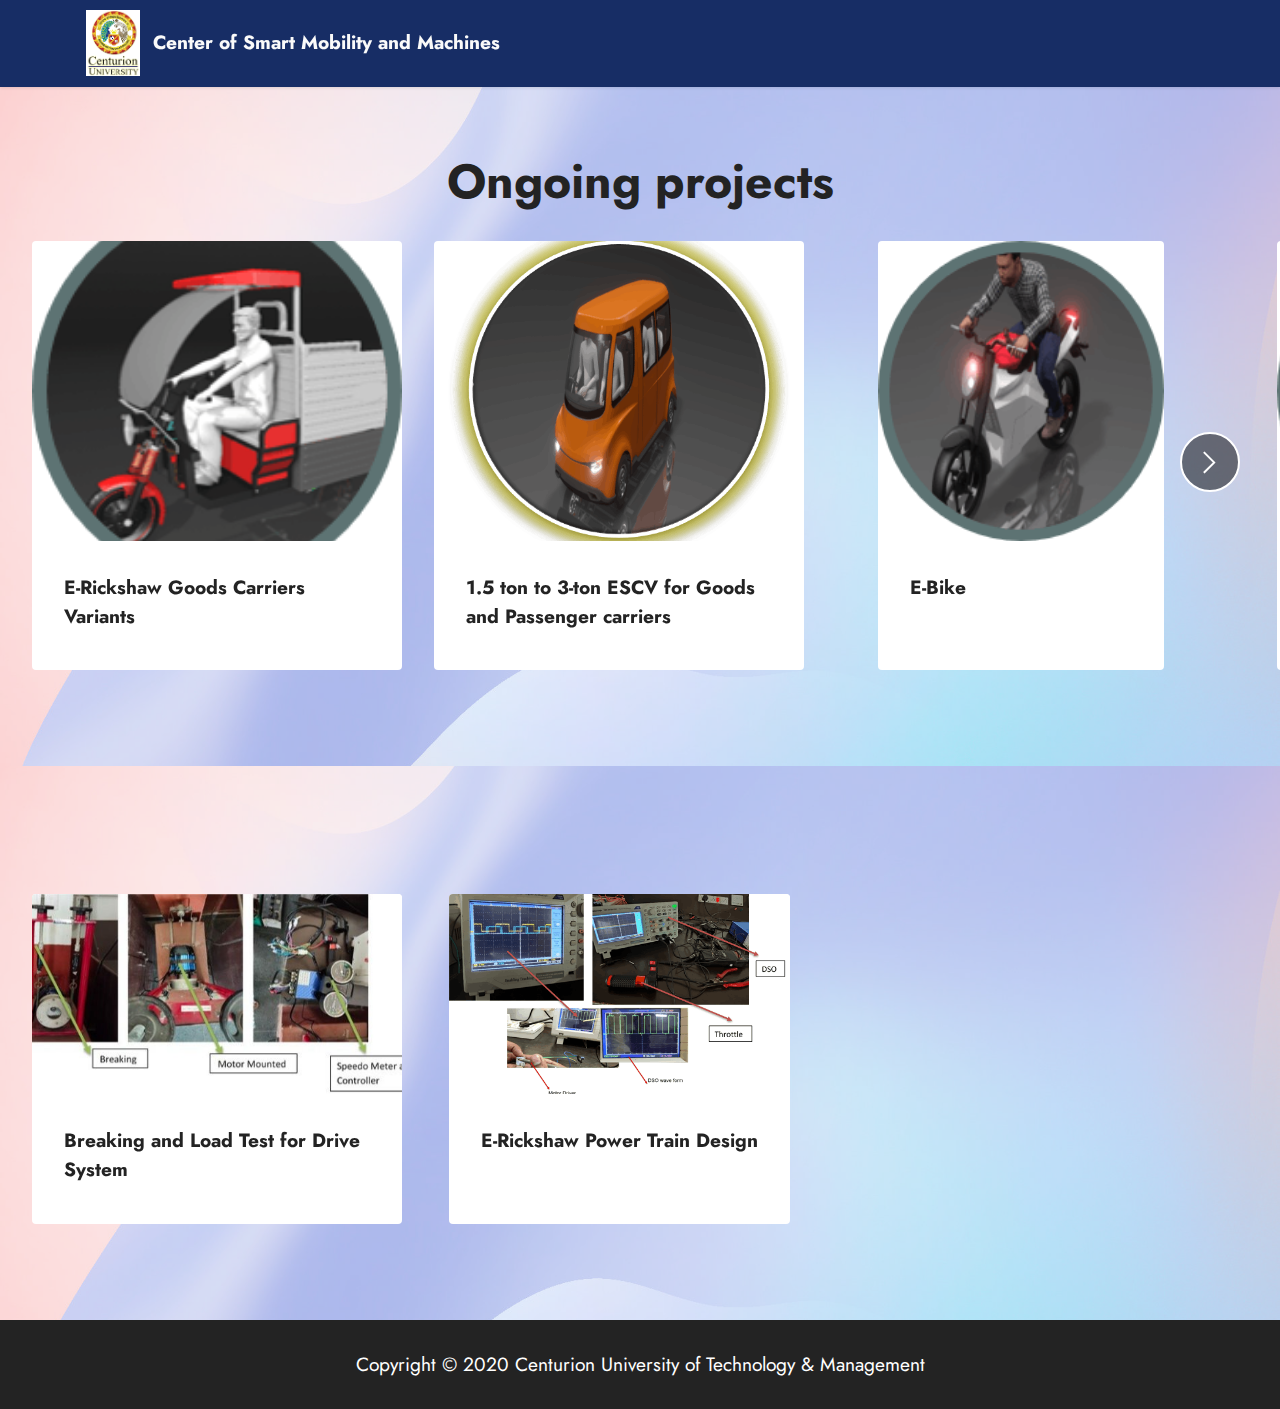
<file: page5.html>
<!DOCTYPE html>
<html  >
<head>
  <!-- Site made with Mobirise Website Builder v5.8.0, https://mobirise.com -->
  <meta charset="UTF-8">
  <meta http-equiv="X-UA-Compatible" content="IE=edge">
  <meta name="generator" content="Mobirise v5.8.0, mobirise.com">
  <meta name="viewport" content="width=device-width, initial-scale=1, minimum-scale=1">
  <link rel="shortcut icon" href="assets/images/cutmlogo-119x145.png" type="image/x-icon">
  <meta name="description" content="">
  
  
  <title>Ongoing Projects</title>
  <link rel="stylesheet" href="assets/web/assets/mobirise-icons2/mobirise2.css">
  <link rel="stylesheet" href="assets/bootstrap/css/bootstrap.min.css">
  <link rel="stylesheet" href="assets/bootstrap/css/bootstrap-grid.min.css">
  <link rel="stylesheet" href="assets/bootstrap/css/bootstrap-reboot.min.css">
  <link rel="stylesheet" href="assets/dropdown/css/style.css">
  <link rel="stylesheet" href="assets/socicon/css/styles.css">
  <link rel="stylesheet" href="assets/theme/css/style.css">
  <link rel="preload" href="https://fonts.googleapis.com/css?family=Jost:100,200,300,400,500,600,700,800,900,100i,200i,300i,400i,500i,600i,700i,800i,900i&display=swap" as="style" onload="this.onload=null;this.rel='stylesheet'">
  <noscript><link rel="stylesheet" href="https://fonts.googleapis.com/css?family=Jost:100,200,300,400,500,600,700,800,900,100i,200i,300i,400i,500i,600i,700i,800i,900i&display=swap"></noscript>
  <link rel="preload" as="style" href="assets/mobirise/css/mbr-additional.css"><link rel="stylesheet" href="assets/mobirise/css/mbr-additional.css" type="text/css">

  
  
  
</head>
<body>
  
  <section data-bs-version="5.1" class="menu menu2 cid-txGu4cyXsL" once="menu" id="menu2-2">
    
    <nav class="navbar navbar-dropdown navbar-fixed-top navbar-expand-lg">
        <div class="container">
            <div class="navbar-brand">
                <span class="navbar-logo">
                    <a>
                        <img src="assets/images/cutmlogo.png" alt="Mobirise Website Builder" style="height: 4.1rem;">
                    </a>
                </span>
                <span class="navbar-caption-wrap"><a class="navbar-caption text-white text-primary display-7" href="page1.html">Center of Smart Mobility and Machines</a></span>
            </div>
            <button class="navbar-toggler" type="button" data-toggle="collapse" data-bs-toggle="collapse" data-target="#navbarSupportedContent" data-bs-target="#navbarSupportedContent" aria-controls="navbarNavAltMarkup" aria-expanded="false" aria-label="Toggle navigation">
                <div class="hamburger">
                    <span></span>
                    <span></span>
                    <span></span>
                    <span></span>
                </div>
            </button>
            <!-- <div class="collapse navbar-collapse" id="navbarSupportedContent">
                <ul class="navbar-nav nav-dropdown nav-right" data-app-modern-menu="true"><li class="nav-item"><a class="nav-link link text-white text-primary display-4" href="page2.html">People</a></li>
                    <li class="nav-item dropdown"><a class="nav-link link dropdown-toggle text-white display-4" href="https://mobiri.se" data-toggle="dropdown-submenu" data-bs-toggle="dropdown" data-bs-auto-close="outside" aria-expanded="false">About us</a><div class="dropdown-menu" aria-labelledby="dropdown-205"><a class="dropdown-item text-white text-primary display-4" href="page4.html">Completed projects</a><a class="dropdown-item text-white text-primary display-4" href="page5.html">Ongoing projects</a><a class="dropdown-item text-white text-primary display-4" href="page6.html">Labs</a></div>
                    </li><li class="nav-item"><a class="nav-link link text-white text-primary display-4" href="page3.html">Publications</a></li></ul>
                
                
            </div> -->
        </div>
    </nav>
</section>

<section data-bs-version="5.1" class="slider5 mbr-embla cid-txIhh3pw4P" id="slider5-p">
    
    <div class="mbr-overlay"></div>
    <div class="position-relative">
        <div class="mbr-section-head">
            <h4 class="mbr-section-title mbr-fonts-style align-center mb-0 display-2"><strong>Ongoing projects</strong></h4>
            
        </div>
        <div class="embla mt-4" data-skip-snaps="true" data-align="center" data-contain-scroll="trimSnaps" data-auto-play-interval="5" data-draggable="true">
            <div class="embla__viewport container-fluid">
                <div class="embla__container">
                    <div class="embla__slide slider-image item active" style="margin-left: 1rem; margin-right: 1rem;">
                        <div class="slide-content">
                            <div class="item-img">
                                <div class="item-wrapper">
                                    <img src="assets/images/ongoing-1-201x211.png" alt="Mobirise Website Builder" title="" data-slide-to="0" data-bs-slide-to="0">
                                </div>
                            </div>
                            <div class="item-content">
                                <h5 class="item-title mbr-fonts-style display-7"><strong>E-Rickshaw Goods Carriers Variants</strong></h5>
                                
                                
                            </div>
                            
                        </div>
                    </div>
                    <div class="embla__slide slider-image item" style="margin-left: 1rem; margin-right: 1rem;">
                        <div class="slide-content">
                            <div class="item-img">
                                <div class="item-wrapper">
                                    <img src="assets/images/ongoing-2-568x563.png" alt="Mobirise Website Builder" title="" data-slide-to="1" data-bs-slide-to="1">
                                </div>
                            </div>
                            <div class="item-content">
                                <h5 class="item-title mbr-fonts-style display-7"><strong>1.5 ton to 3-ton ESCV for Goods and Passenger carriers</strong></h5>
                                
                                
                            </div>
                            
                        </div>
                    </div>
                    <div class="embla__slide slider-image item" style="margin-left: 1rem; margin-right: 1rem;">
                        <div class="slide-content">
                            <div class="item-img">
                                <div class="item-wrapper">
                                    <img src="assets/images/ongoing3-201x211.png" alt="Mobirise Website Builder" title="" data-slide-to="2" data-bs-slide-to="2">
                                </div>
                            </div>
                            <div class="item-content">
                                <h5 class="item-title mbr-fonts-style display-7"><strong>E-Bike</strong></h5>
                                
                                
                            </div>
                            
                        </div>
                    </div>
                    <div class="embla__slide slider-image item" style="margin-left: 1rem; margin-right: 1rem;">
                        <div class="slide-content">
                            <div class="item-img">
                                <div class="item-wrapper">
                                    <img src="assets/images/ongoin4-201x211.png" alt="Mobirise Website Builder" title="" data-slide-to="3" data-bs-slide-to="3">
                                </div>
                            </div>
                            <div class="item-content">
                                <h5 class="item-title mbr-fonts-style display-7"><strong>E-Rickshaw for Passenger</strong></h5>
                                
                                
                            </div>
                            
                        </div>
                    </div><div class="embla__slide slider-image item" style="margin-left: 1rem; margin-right: 1rem;">
                        <div class="slide-content">
                            <div class="item-img">
                                <div class="item-wrapper">
                                    <img src="assets/images/ongoing4-2-201x211.png" alt="Mobirise Website Builder" title="" data-slide-to="4" data-bs-slide-to="4">
                                </div>
                            </div>
                            <div class="item-content">
                                <h5 class="item-title mbr-fonts-style display-7"><strong>E-cycle</strong></h5>
                                
                                
                            </div>
                            
                        </div>
                    </div>
                </div>
            </div>
            <button class="embla__button embla__button--prev">
                <span class="mobi-mbri mobi-mbri-arrow-prev mbr-iconfont" aria-hidden="true"></span>
                <span class="sr-only visually-hidden visually-hidden">Previous</span>
            </button>
            <button class="embla__button embla__button--next">
                <span class="mobi-mbri mobi-mbri-arrow-next mbr-iconfont" aria-hidden="true"></span>
                <span class="sr-only visually-hidden visually-hidden">Next</span>
            </button>
        </div>
    </div>
</section>

<section data-bs-version="5.1" class="slider5 mbr-embla cid-txIjqQckIs" id="slider5-q">
    
    <div class="mbr-overlay"></div>
    <div class="position-relative">
        
        <div class="embla mt-4" data-skip-snaps="true" data-align="center" data-contain-scroll="trimSnaps" data-auto-play-interval="5" data-draggable="true">
            <div class="embla__viewport container-fluid">
                <div class="embla__container">
                    <div class="embla__slide slider-image item" style="margin-left: 1rem; margin-right: 1rem;">
                        <div class="slide-content">
                            <div class="item-img">
                                <div class="item-wrapper">
                                    <img src="assets/images/ongoing5-600x273.jpeg" alt="Mobirise Website Builder" title="">
                                </div>
                            </div>
                            <div class="item-content">
                                <h5 class="item-title mbr-fonts-style display-7"><strong>Breaking and Load Test for Drive System</strong></h5>
                                
                                
                            </div>
                            
                        </div>
                    </div>
                    <div class="embla__slide slider-image item" style="margin-left: 1rem; margin-right: 1rem;">
                        <div class="slide-content">
                            <div class="item-img">
                                <div class="item-wrapper">
                                    <img src="assets/images/ongoing5-580x365.png" alt="Mobirise Website Builder" title="">
                                </div>
                            </div>
                            <div class="item-content">
                                <h5 class="item-title mbr-fonts-style display-7"><strong>E-Rickshaw Power Train Design</strong></h5>
                                
                                
                            </div>
                            
                        </div>
                    </div>
                    
                    
                </div>
            </div>
            <button class="embla__button embla__button--prev">
                <span class="mobi-mbri mobi-mbri-arrow-prev mbr-iconfont" aria-hidden="true"></span>
                <span class="sr-only visually-hidden visually-hidden">Previous</span>
            </button>
            <button class="embla__button embla__button--next">
                <span class="mobi-mbri mobi-mbri-arrow-next mbr-iconfont" aria-hidden="true"></span>
                <span class="sr-only visually-hidden visually-hidden">Next</span>
            </button>
        </div>
    </div>
</section>

<section data-bs-version="5.1" class="footer7 cid-txTgGSO2sK" once="footers" id="footer7-y">

    

    

    <div class="container">
        <div class="media-container-row align-center mbr-white">
            <div class="col-12">
                <p class="mbr-text mb-0 mbr-fonts-style display-7">Copyright © 2020 Centurion University of Technology &amp; Management</p>
            </div>
        </div>
    </div>
</section><script src="assets/bootstrap/js/bootstrap.bundle.min.js"></script>  <script src="assets/smoothscroll/smooth-scroll.js"></script>  <script src="assets/ytplayer/index.js"></script>  <script src="assets/dropdown/js/navbar-dropdown.js"></script>  <script src="assets/embla/embla.min.js"></script>  <script src="assets/embla/script.js"></script>  <script src="assets/theme/js/script.js"></script>  
  
  
</body>
</html>
</file>
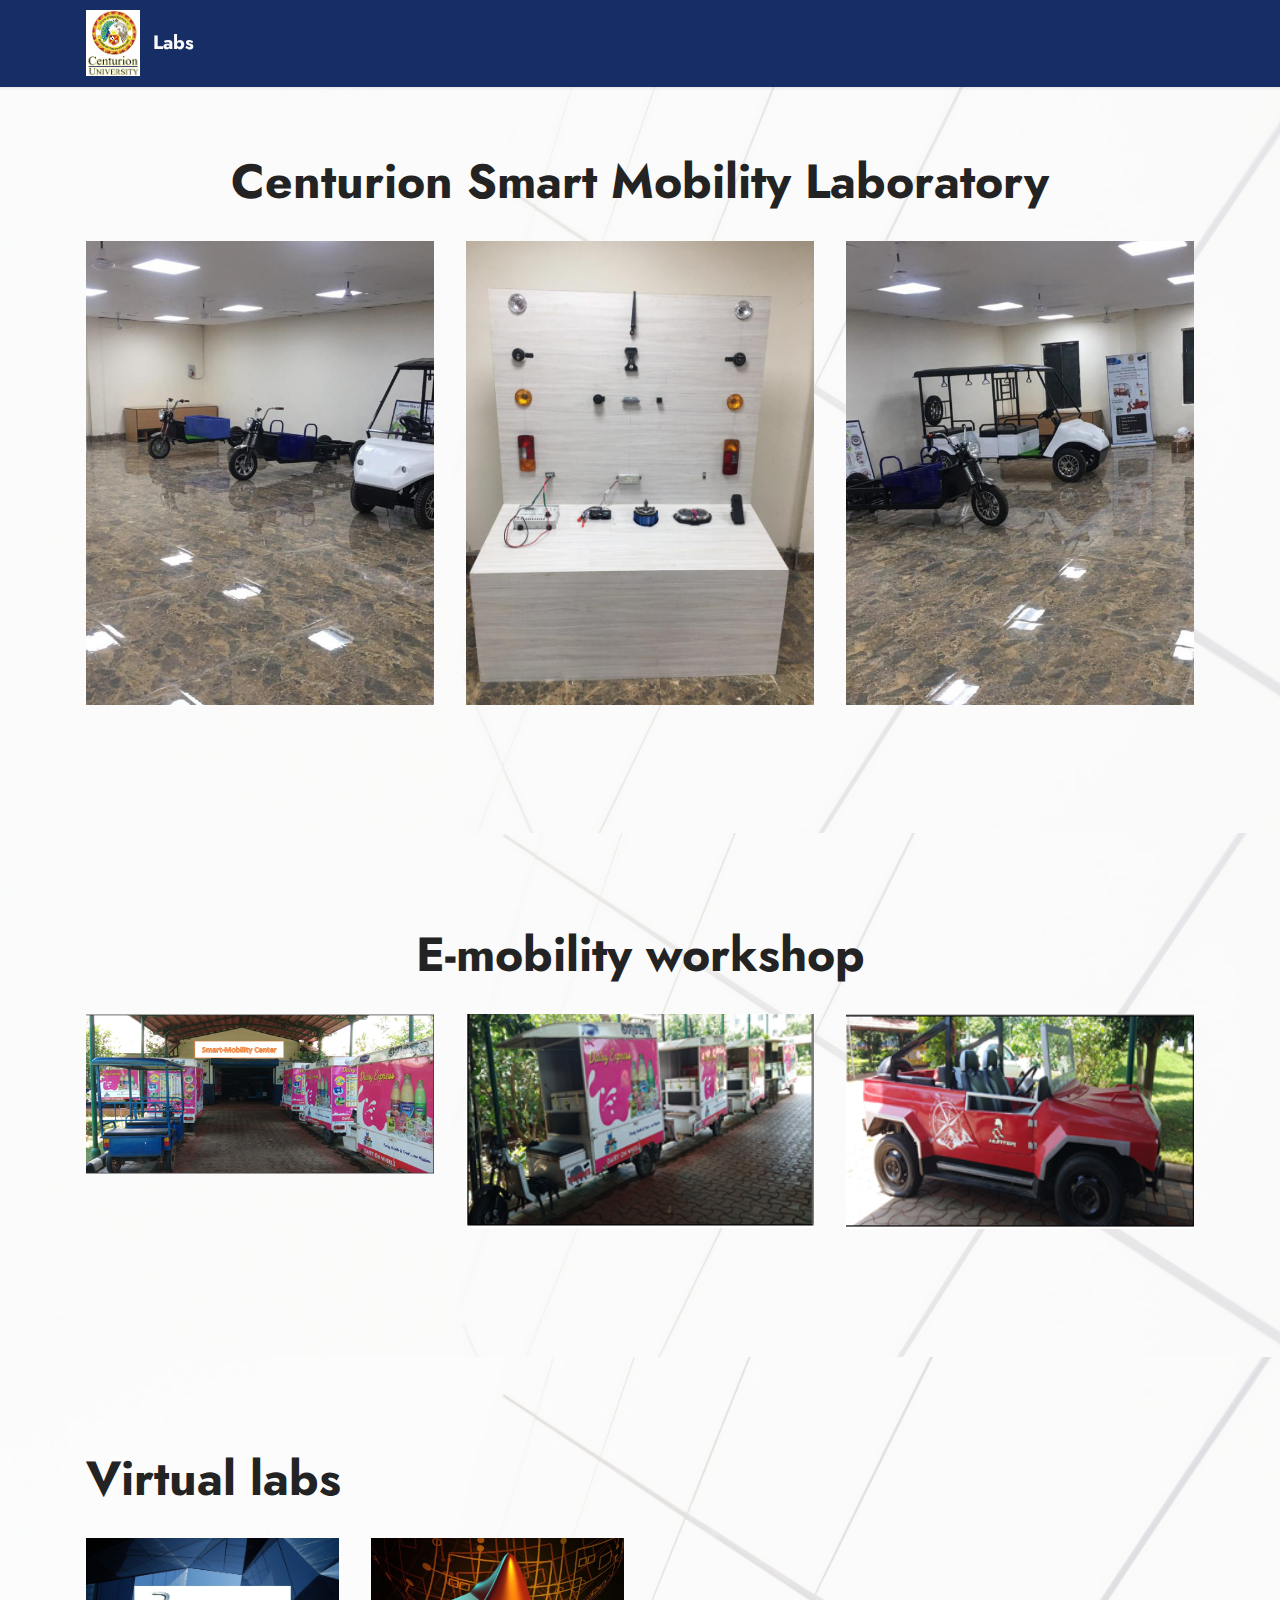
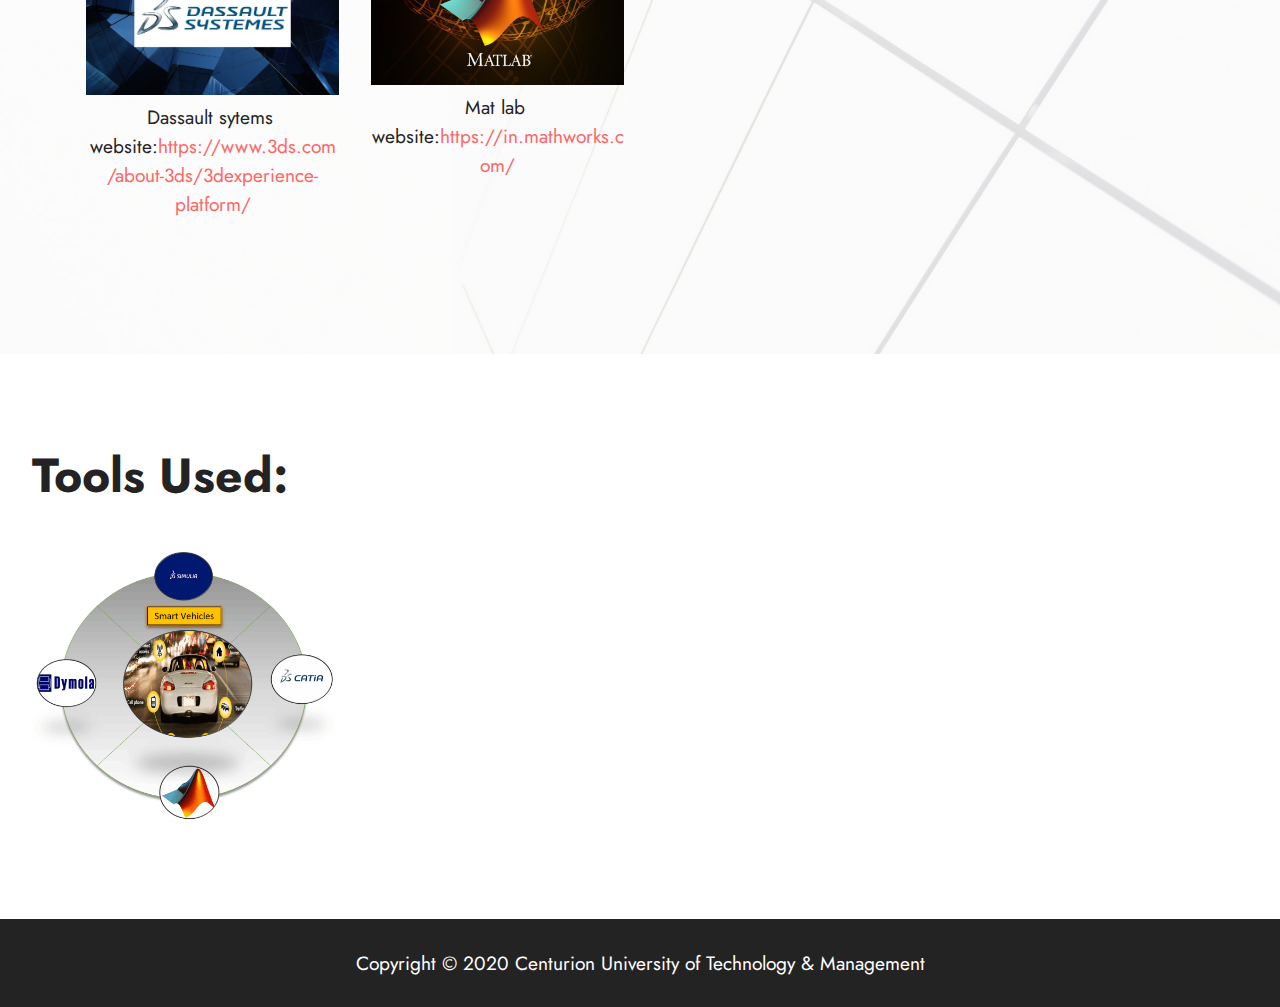
<file: page6.html>
<!DOCTYPE html>
<html  >
<head>
  <!-- Site made with Mobirise Website Builder v5.8.0, https://mobirise.com -->
  <meta charset="UTF-8">
  <meta http-equiv="X-UA-Compatible" content="IE=edge">
  <meta name="generator" content="Mobirise v5.8.0, mobirise.com">
  <meta name="viewport" content="width=device-width, initial-scale=1, minimum-scale=1">
  <link rel="shortcut icon" href="assets/images/cutmlogo-119x145.png" type="image/x-icon">
  <meta name="description" content="">
  
  
  <title>labs</title>
  <link rel="stylesheet" href="assets/web/assets/mobirise-icons2/mobirise2.css">
  <link rel="stylesheet" href="assets/bootstrap/css/bootstrap.min.css">
  <link rel="stylesheet" href="assets/bootstrap/css/bootstrap-grid.min.css">
  <link rel="stylesheet" href="assets/bootstrap/css/bootstrap-reboot.min.css">
  <link rel="stylesheet" href="assets/parallax/jarallax.css">
  <link rel="stylesheet" href="assets/dropdown/css/style.css">
  <link rel="stylesheet" href="assets/socicon/css/styles.css">
  <link rel="stylesheet" href="assets/theme/css/style.css">
  <link rel="preload" href="https://fonts.googleapis.com/css?family=Jost:100,200,300,400,500,600,700,800,900,100i,200i,300i,400i,500i,600i,700i,800i,900i&display=swap" as="style" onload="this.onload=null;this.rel='stylesheet'">
  <noscript><link rel="stylesheet" href="https://fonts.googleapis.com/css?family=Jost:100,200,300,400,500,600,700,800,900,100i,200i,300i,400i,500i,600i,700i,800i,900i&display=swap"></noscript>
  <link rel="preload" as="style" href="assets/mobirise/css/mbr-additional.css"><link rel="stylesheet" href="assets/mobirise/css/mbr-additional.css" type="text/css">

  
  
  
</head>
<body>
  
  <section data-bs-version="5.1" class="menu menu2 cid-txGu4cyXsL" once="menu" id="menu2-2">
    
    <nav class="navbar navbar-dropdown navbar-fixed-top navbar-expand-lg">
        <div class="container">
            <div class="navbar-brand">
                <span class="navbar-logo">
                    <a>
                        <img src="assets/images/cutmlogo.png" alt="Mobirise Website Builder" style="height: 4.1rem;">
                    </a>
                </span>
                <span class="navbar-caption-wrap"><a class="navbar-caption text-white text-primary display-7" href="https://https://research.cutm.ac.in/courses/center-name-center-for-smart-mobility-and-machines/mobiri.se">Labs</a></span>
            </div>
            <button class="navbar-toggler" type="button" data-toggle="collapse" data-bs-toggle="collapse" data-target="#navbarSupportedContent" data-bs-target="#navbarSupportedContent" aria-controls="navbarNavAltMarkup" aria-expanded="false" aria-label="Toggle navigation">
                <div class="hamburger">
                    <span></span>
                    <span></span>
                    <span></span>
                    <span></span>
                </div>
            </button>
            <!-- <div class="collapse navbar-collapse" id="navbarSupportedContent">
                <ul class="navbar-nav nav-dropdown nav-right" data-app-modern-menu="true"><li class="nav-item"><a class="nav-link link text-white text-primary display-4" href="page2.html">People</a></li>
                    <li class="nav-item dropdown"><a class="nav-link link dropdown-toggle text-white display-4" href="https://mobiri.se" data-toggle="dropdown-submenu" data-bs-toggle="dropdown" data-bs-auto-close="outside" aria-expanded="false">About us</a><div class="dropdown-menu" aria-labelledby="dropdown-205"><a class="dropdown-item text-white text-primary display-4" href="page4.html">Completed projects</a><a class="dropdown-item text-white text-primary display-4" href="page5.html">Ongoing projects</a><a class="dropdown-item text-white text-primary display-4" href="page6.html">Labs</a></div>
                    </li><li class="nav-item"><a class="nav-link link text-white text-primary display-4" href="page3.html">Publications</a></li></ul>
                
                
            </div> -->
        </div>
    </nav>
</section>

<section data-bs-version="5.1" class="gallery6 mbr-gallery cid-txGMxTf6Kc" id="gallery6-d">
    

    
    <div class="mbr-overlay" style="opacity: 0.7; background-color: rgb(250, 250, 250);">
    </div>

    <div class="container">
        <div class="mbr-section-head">
            <h3 class="mbr-section-title mbr-fonts-style align-center m-0 display-2"><strong>Centurion Smart Mobility Laboratory</strong></h3>
            
        </div>
        <div class="row mbr-gallery mt-4">
            
            <div class="col-12 col-md-6 col-lg-4 item gallery-image active">
                <div class="item-wrapper" data-toggle="modal" data-bs-toggle="modal" data-target="#txTrz1rHIL-modal" data-bs-target="#txTrz1rHIL-modal">
                    <img class="w-100" src="assets/images/lab2.jpeg" alt="Mobirise Website Builder" data-slide-to="0" data-bs-slide-to="0" data-target="#lb-txTrz1rHIL" data-bs-target="#lb-txTrz1rHIL">
                    <div class="icon-wrapper">
                        <span class="mobi-mbri mobi-mbri-search mbr-iconfont mbr-iconfont-btn"></span>
                    </div>
                </div>
                
            </div><div class="col-12 col-md-6 col-lg-4 item gallery-image">
                <div class="item-wrapper" data-toggle="modal" data-bs-toggle="modal" data-target="#txTrz1rHIL-modal" data-bs-target="#txTrz1rHIL-modal">
                    <img class="w-100" src="assets/images/whatsapp-image-2021-06-22-at-9.02.23-pm-1-768x1024.jpeg" alt="Mobirise Website Builder" data-slide-to="1" data-bs-slide-to="1" data-target="#lb-txTrz1rHIL" data-bs-target="#lb-txTrz1rHIL">
                    <div class="icon-wrapper">
                        <span class="mobi-mbri mobi-mbri-search mbr-iconfont mbr-iconfont-btn"></span>
                    </div>
                </div>
                
            </div>
            <div class="col-12 col-md-6 col-lg-4 item gallery-image">
                <div class="item-wrapper" data-toggle="modal" data-bs-toggle="modal" data-target="#txTrz1rHIL-modal" data-bs-target="#txTrz1rHIL-modal">
                    <img class="w-100" src="assets/images/lab3.jpeg" alt="Mobirise Website Builder" data-slide-to="2" data-bs-slide-to="2" data-target="#lb-txTrz1rHIL" data-bs-target="#lb-txTrz1rHIL">
                    <div class="icon-wrapper">
                        <span class="mobi-mbri mobi-mbri-search mbr-iconfont mbr-iconfont-btn"></span>
                    </div>
                </div>
                
            </div>
            
        </div>

        <div class="modal mbr-slider" tabindex="-1" role="dialog" aria-hidden="true" id="txTrz1rHIL-modal">
            <div class="modal-dialog" role="document">
                <div class="modal-content">
                    <div class="modal-body">
                        <div class="carousel slide carousel-fade" id="lb-txTrz1rHIL" data-ride="carousel" data-bs-ride="carousel" data-interval="6000" data-bs-interval="6000">
                            <div class="carousel-inner">
                                
                                <div class="carousel-item">
                                    <img class="d-block w-100" src="assets/images/lab2.jpeg" alt="Mobirise Website Builder">
                                </div><div class="carousel-item active">
                                    <img class="d-block w-100" src="assets/images/whatsapp-image-2021-06-22-at-9.02.23-pm-1-768x1024.jpeg" alt="Mobirise Website Builder">
                                </div>
                                <div class="carousel-item">
                                    <img class="d-block w-100" src="assets/images/lab3.jpeg" alt="Mobirise Website Builder">
                                </div>
                                
                            </div>
                            <ol class="carousel-indicators">
                                <li data-slide-to="0" data-bs-slide-to="0" class="active" data-target="#lb-txTrz1rHIL" data-bs-target="#lb-txTrz1rHIL"></li>
                                <li data-slide-to="1" data-bs-slide-to="1" data-target="#lb-txTrz1rHIL" data-bs-target="#lb-txTrz1rHIL"></li>
                                <li data-slide-to="2" data-bs-slide-to="2" data-target="#lb-txTrz1rHIL" data-bs-target="#lb-txTrz1rHIL"></li>
                                
                            </ol>
                            <a role="button" href="" class="close" data-dismiss="modal" data-bs-dismiss="modal" aria-label="Close">
                            </a>
                            <a class="carousel-control-prev carousel-control" role="button" data-slide="prev" data-bs-slide="prev" href="#lb-txTrz1rHIL">
                                <span class="mobi-mbri mobi-mbri-arrow-prev" aria-hidden="true"></span>
                                <span class="sr-only visually-hidden">Previous</span>
                            </a>
                            <a class="carousel-control-next carousel-control" role="button" data-slide="next" data-bs-slide="next" href="#lb-txTrz1rHIL">
                                <span class="mobi-mbri mobi-mbri-arrow-next" aria-hidden="true"></span>
                                <span class="sr-only visually-hidden">Next</span>
                            </a>
                        </div>
                    </div>
                </div>
            </div>
        </div>
    </div>
</section>

<section data-bs-version="5.1" class="gallery5 mbr-gallery cid-txGNlasZ02" id="gallery5-e">
    

    
    <div class="mbr-overlay" style="opacity: 0.7; background-color: rgb(250, 250, 250);">
    </div>

    <div class="container">
        <div class="mbr-section-head">
            <h3 class="mbr-section-title mbr-fonts-style align-center m-0 display-2"><strong>E-mobility workshop</strong></h3>
            
        </div>
        <div class="row mbr-gallery mt-4">
            <div class="col-12 col-md-6 col-lg-4 item gallery-image">
                <div class="item-wrapper" data-toggle="modal" data-bs-toggle="modal" data-target="#txTrz1VdIe-modal" data-bs-target="#txTrz1VdIe-modal">
                    <img class="w-100" src="assets/images/emobility-edited1.png" alt="Mobirise Website Builder" data-slide-to="0" data-bs-slide-to="0" data-target="#lb-txTrz1VdIe" data-bs-target="#lb-txTrz1VdIe">
                    <div class="icon-wrapper">
                        <span class="mobi-mbri mobi-mbri-search mbr-iconfont mbr-iconfont-btn"></span>
                    </div>
                </div>
                
            </div>
            <div class="col-12 col-md-6 col-lg-4 item gallery-image">
                <div class="item-wrapper" data-toggle="modal" data-bs-toggle="modal" data-target="#txTrz1VdIe-modal" data-bs-target="#txTrz1VdIe-modal">
                    <img class="w-100" src="assets/images/emobility-edited2.png" alt="Mobirise Website Builder" data-slide-to="1" data-bs-slide-to="1" data-target="#lb-txTrz1VdIe" data-bs-target="#lb-txTrz1VdIe">
                    <div class="icon-wrapper">
                        <span class="mobi-mbri mobi-mbri-search mbr-iconfont mbr-iconfont-btn"></span>
                    </div>
                </div>
                
            </div>
            <div class="col-12 col-md-6 col-lg-4 item gallery-image">
                <div class="item-wrapper" data-toggle="modal" data-bs-toggle="modal" data-target="#txTrz1VdIe-modal" data-bs-target="#txTrz1VdIe-modal">
                    <img class="w-100" src="assets/images/emobility-edited3.png" alt="Mobirise Website Builder" data-slide-to="2" data-bs-slide-to="2" data-target="#lb-txTrz1VdIe" data-bs-target="#lb-txTrz1VdIe">
                    <div class="icon-wrapper">
                        <span class="mobi-mbri mobi-mbri-search mbr-iconfont mbr-iconfont-btn"></span>
                    </div>
                </div>
                
            </div>
            
        </div>

        <div class="modal mbr-slider" tabindex="-1" role="dialog" aria-hidden="true" id="txTrz1VdIe-modal">
            <div class="modal-dialog" role="document">
                <div class="modal-content">
                    <div class="modal-body">
                        <div class="carousel slide" id="lb-txTrz1VdIe" data-interval="5000" data-bs-interval="5000">
                            <div class="carousel-inner">
                                <div class="carousel-item active">
                                    <img class="d-block w-100" src="assets/images/emobility-edited1.png" alt="Mobirise Website Builder">
                                </div>
                                <div class="carousel-item">
                                    <img class="d-block w-100" src="assets/images/emobility-edited2.png" alt="Mobirise Website Builder">
                                </div>
                                <div class="carousel-item">
                                    <img class="d-block w-100" src="assets/images/emobility-edited3.png" alt="Mobirise Website Builder">
                                </div>
                                
                            </div>
                            <ol class="carousel-indicators">
                                <li data-slide-to="0" data-bs-slide-to="0" class="active" data-target="#lb-txTrz1VdIe" data-bs-target="#lb-txTrz1VdIe"></li>
                                <li data-slide-to="1" data-bs-slide-to="1" data-target="#lb-txTrz1VdIe" data-bs-target="#lb-txTrz1VdIe"></li>
                                <li data-slide-to="2" data-bs-slide-to="2" data-target="#lb-txTrz1VdIe" data-bs-target="#lb-txTrz1VdIe"></li>
                                
                            </ol>
                            <a role="button" href="" class="close" data-dismiss="modal" data-bs-dismiss="modal" aria-label="Close">
                            </a>
                            <a class="carousel-control-prev carousel-control" role="button" data-slide="prev" data-bs-slide="prev" href="#lb-txTrz1VdIe">
                                <span class="mobi-mbri mobi-mbri-arrow-prev" aria-hidden="true"></span>
                                <span class="sr-only visually-hidden">Previous</span>
                            </a>
                            <a class="carousel-control-next carousel-control" role="button" data-slide="next" data-bs-slide="next" href="#lb-txTrz1VdIe">
                                <span class="mobi-mbri mobi-mbri-arrow-next" aria-hidden="true"></span>
                                <span class="sr-only visually-hidden">Next</span>
                            </a>
                        </div>
                    </div>
                </div>
            </div>
        </div>
    </div>
</section>

<section data-bs-version="5.1" class="gallery5 mbr-gallery cid-txGNMqmsYY" id="gallery5-f">
    

    
    <div class="mbr-overlay" style="opacity: 0.6; background-color: rgb(250, 250, 250);">
    </div>

    <div class="container">
        <div class="mbr-section-head">
            <h3 class="mbr-section-title mbr-fonts-style align-center m-0 display-2"><strong>Virtual labs</strong></h3>
            
        </div>
        <div class="row mbr-gallery mt-4">
            <div class="col-12 col-md-6 col-lg-3 item gallery-image active">
                <div class="item-wrapper" data-toggle="modal" data-bs-toggle="modal" data-target="#txTrz2y2ld-modal" data-bs-target="#txTrz2y2ld-modal">
                    <img class="w-100" src="assets/images/dassault-systemes-1.jpg" alt="Mobirise Website Builder" data-slide-to="0" data-bs-slide-to="0" data-target="#lb-txTrz2y2ld" data-bs-target="#lb-txTrz2y2ld">
                    <div class="icon-wrapper">
                        <span class="mobi-mbri mobi-mbri-search mbr-iconfont mbr-iconfont-btn"></span>
                    </div>
                </div>
                <h6 class="mbr-item-subtitle mbr-fonts-style align-center mb-2 mt-2 display-7">Dassault sytems&nbsp;<br>website:<a href="https://www.3ds.com/3dexperience" class="text-primary">https://www.3ds.com/about-3ds/3dexperience-platform/</a></h6>
            </div><div class="col-12 col-md-6 col-lg-3 item gallery-image">
                <div class="item-wrapper" data-toggle="modal" data-bs-toggle="modal" data-target="#txTrz2y2ld-modal" data-bs-target="#txTrz2y2ld-modal">
                    <img class="w-100" src="assets/images/matlab1.jpg" alt="Mobirise Website Builder" data-slide-to="1" data-bs-slide-to="1" data-target="#lb-txTrz2y2ld" data-bs-target="#lb-txTrz2y2ld">
                    <div class="icon-wrapper">
                        <span class="mobi-mbri mobi-mbri-search mbr-iconfont mbr-iconfont-btn"></span>
                    </div>
                </div>
                <h6 class="mbr-item-subtitle mbr-fonts-style align-center mb-2 mt-2 display-7">Mat lab&nbsp;<br>website:<a href="https://in.mathworks.com/" class="text-primary">https://in.mathworks.com/</a></h6>
            </div>
            
            
            
        </div>

        <div class="modal mbr-slider" tabindex="-1" role="dialog" aria-hidden="true" id="txTrz2y2ld-modal">
            <div class="modal-dialog" role="document">
                <div class="modal-content">
                    <div class="modal-body">
                        <div class="carousel slide" id="lb-txTrz2y2ld" data-interval="5000" data-bs-interval="5000">
                            <div class="carousel-inner">
                                <div class="carousel-item active">
                                    <img class="d-block w-100" src="assets/images/dassault-systemes-1.jpg" alt="Mobirise Website Builder">
                                </div><div class="carousel-item">
                                    <img class="d-block w-100" src="assets/images/matlab1.jpg" alt="Mobirise Website Builder">
                                </div>
                                
                                
                                
                            </div>
                            <ol class="carousel-indicators">
                                <li data-slide-to="0" data-bs-slide-to="0" class="active" data-target="#lb-txTrz2y2ld" data-bs-target="#lb-txTrz2y2ld"></li>
                                <li data-slide-to="1" data-bs-slide-to="1" data-target="#lb-txTrz2y2ld" data-bs-target="#lb-txTrz2y2ld"></li>
                                
                                
                            </ol>
                            <a role="button" href="" class="close" data-dismiss="modal" data-bs-dismiss="modal" aria-label="Close">
                            </a>
                            <a class="carousel-control-prev carousel-control" role="button" data-slide="prev" data-bs-slide="prev" href="#lb-txTrz2y2ld">
                                <span class="mobi-mbri mobi-mbri-arrow-prev" aria-hidden="true"></span>
                                <span class="sr-only visually-hidden">Previous</span>
                            </a>
                            <a class="carousel-control-next carousel-control" role="button" data-slide="next" data-bs-slide="next" href="#lb-txTrz2y2ld">
                                <span class="mobi-mbri mobi-mbri-arrow-next" aria-hidden="true"></span>
                                <span class="sr-only visually-hidden">Next</span>
                            </a>
                        </div>
                    </div>
                </div>
            </div>
        </div>
    </div>
</section>

<section data-bs-version="5.1" class="gallery6 mbr-gallery cid-txTr1mdYvX" id="gallery6-10">
    

    
    

    <div class="container-fluid">
        <div class="mbr-section-head">
            <h3 class="mbr-section-title mbr-fonts-style align-center m-0 display-2"><strong>Tools Used:</strong></h3>
            
        </div>
        <div class="row mbr-gallery mt-4">
            <div class="col-12 col-md-6 col-lg-3 item gallery-image">
                <div class="item-wrapper" data-toggle="modal" data-bs-toggle="modal" data-target="#txTrz2WDJp-modal" data-bs-target="#txTrz2WDJp-modal">
                    <img class="w-100" src="assets/images/tools-572x541.png" alt="Mobirise Website Builder" data-slide-to="0" data-bs-slide-to="0" data-target="#lb-txTrz2WDJp" data-bs-target="#lb-txTrz2WDJp">
                    <div class="icon-wrapper">
                        <span class="mobi-mbri mobi-mbri-search mbr-iconfont mbr-iconfont-btn"></span>
                    </div>
                </div>
                
            </div>
            
            
            
        </div>

        <div class="modal mbr-slider" tabindex="-1" role="dialog" aria-hidden="true" id="txTrz2WDJp-modal">
            <div class="modal-dialog" role="document">
                <div class="modal-content">
                    <div class="modal-body">
                        <div class="carousel slide" id="lb-txTrz2WDJp" data-interval="5000" data-bs-interval="5000">
                            <div class="carousel-inner">
                                <div class="carousel-item active">
                                    <img class="d-block w-100" src="assets/images/tools-572x541.png" alt="Mobirise Website Builder">
                                </div>
                                
                                
                                
                            </div>
                            <ol class="carousel-indicators">
                                <li data-slide-to="0" data-bs-slide-to="0" class="active" data-target="#lb-txTrz2WDJp" data-bs-target="#lb-txTrz2WDJp"></li>
                                
                                
                                
                            </ol>
                            <a role="button" href="" class="close" data-dismiss="modal" data-bs-dismiss="modal" aria-label="Close">
                            </a>
                            <a class="carousel-control-prev carousel-control" role="button" data-slide="prev" data-bs-slide="prev" href="#lb-txTrz2WDJp">
                                <span class="mobi-mbri mobi-mbri-arrow-prev" aria-hidden="true"></span>
                                <span class="sr-only visually-hidden">Previous</span>
                            </a>
                            <a class="carousel-control-next carousel-control" role="button" data-slide="next" data-bs-slide="next" href="#lb-txTrz2WDJp">
                                <span class="mobi-mbri mobi-mbri-arrow-next" aria-hidden="true"></span>
                                <span class="sr-only visually-hidden">Next</span>
                            </a>
                        </div>
                    </div>
                </div>
            </div>
        </div>
    </div>
</section>

<section data-bs-version="5.1" class="footer7 cid-txTrj5x5uz" once="footers" id="footer7-11">

    

    

    <div class="container">
        <div class="media-container-row align-center mbr-white">
            <div class="col-12">
                <p class="mbr-text mb-0 mbr-fonts-style display-7">Copyright © 2020 Centurion University of Technology &amp; Management</p>
            </div>
        </div>
    </div>
</section><script src="assets/bootstrap/js/bootstrap.bundle.min.js"></script>  <script src="assets/parallax/jarallax.js"></script>  <script src="assets/smoothscroll/smooth-scroll.js"></script>  <script src="assets/ytplayer/index.js"></script>  <script src="assets/dropdown/js/navbar-dropdown.js"></script>  <script src="assets/theme/js/script.js"></script>  
  
  
</body>
</html>
</file>
<file: assets/theme/css/style.css>
@charset "UTF-8";
section {
  background-color: #ffffff;
}

body {
  font-style: normal;
  line-height: 1.5;
  font-weight: 400;
  color: #232323;
  position: relative;
}

button {
  background-color: transparent;
  border-color: transparent;
}

section,
.container,
.container-fluid {
  position: relative;
  word-wrap: break-word;
}

a.mbr-iconfont:hover {
  text-decoration: none;
}

.article .lead p,
.article .lead ul,
.article .lead ol,
.article .lead pre,
.article .lead blockquote {
  margin-bottom: 0;
}

a {
  font-style: normal;
  font-weight: 400;
  cursor: pointer;
}
a, a:hover {
  text-decoration: none;
}

.mbr-section-title {
  font-style: normal;
  line-height: 1.3;
}

.mbr-section-subtitle {
  line-height: 1.3;
}

.mbr-text {
  font-style: normal;
  line-height: 1.7;
}

h1,
h2,
h3,
h4,
h5,
h6,
.display-1,
.display-2,
.display-4,
.display-5,
.display-7,
span,
p,
a {
  line-height: 1;
  word-break: break-word;
  word-wrap: break-word;
  font-weight: 400;
}

b,
strong {
  font-weight: bold;
}

input:-webkit-autofill, input:-webkit-autofill:hover, input:-webkit-autofill:focus, input:-webkit-autofill:active {
  transition-delay: 9999s;
  -webkit-transition-property: background-color, color;
  transition-property: background-color, color;
}

textarea[type=hidden] {
  display: none;
}

section {
  background-position: 50% 50%;
  background-repeat: no-repeat;
  background-size: cover;
}
section .mbr-background-video,
section .mbr-background-video-preview {
  position: absolute;
  bottom: 0;
  left: 0;
  right: 0;
  top: 0;
}

.hidden {
  visibility: hidden;
}

.mbr-z-index20 {
  z-index: 20;
}

/*! Base colors */
.mbr-white {
  color: #ffffff;
}

.mbr-black {
  color: #111111;
}

.mbr-bg-white {
  background-color: #ffffff;
}

.mbr-bg-black {
  background-color: #000000;
}

/*! Text-aligns */
.align-left {
  text-align: left;
}

.align-center {
  text-align: center;
}

.align-right {
  text-align: right;
}

/*! Font-weight  */
.mbr-light {
  font-weight: 300;
}

.mbr-regular {
  font-weight: 400;
}

.mbr-semibold {
  font-weight: 500;
}

.mbr-bold {
  font-weight: 700;
}

/*! Media  */
.media-content {
  flex-basis: 100%;
}

.media-container-row {
  display: flex;
  flex-direction: row;
  flex-wrap: wrap;
  justify-content: center;
  align-content: center;
  align-items: start;
}
.media-container-row .media-size-item {
  width: 400px;
}

.media-container-column {
  display: flex;
  flex-direction: column;
  flex-wrap: wrap;
  justify-content: center;
  align-content: center;
  align-items: stretch;
}
.media-container-column > * {
  width: 100%;
}

@media (min-width: 992px) {
  .media-container-row {
    flex-wrap: nowrap;
  }
}
figure {
  margin-bottom: 0;
  overflow: hidden;
}

figure[mbr-media-size] {
  transition: width 0.1s;
}

img,
iframe {
  display: block;
  width: 100%;
}

.card {
  background-color: transparent;
  border: none;
}

.card-box {
  width: 100%;
}

.card-img {
  text-align: center;
  flex-shrink: 0;
  -webkit-flex-shrink: 0;
}

.media {
  max-width: 100%;
  margin: 0 auto;
}

.mbr-figure {
  align-self: center;
}

.media-container > div {
  max-width: 100%;
}

.mbr-figure img,
.card-img img {
  width: 100%;
}

@media (max-width: 991px) {
  .media-size-item {
    width: auto !important;
  }

  .media {
    width: auto;
  }

  .mbr-figure {
    width: 100% !important;
  }
}
/*! Buttons */
.mbr-section-btn {
  margin-left: -0.6rem;
  margin-right: -0.6rem;
  font-size: 0;
}

.btn {
  font-weight: 600;
  border-width: 1px;
  font-style: normal;
  margin: 0.6rem 0.6rem;
  white-space: normal;
  transition: all 0.2s ease-in-out;
  display: inline-flex;
  align-items: center;
  justify-content: center;
  word-break: break-word;
}

.btn-sm {
  font-weight: 600;
  letter-spacing: 0px;
  transition: all 0.3s ease-in-out;
}

.btn-md {
  font-weight: 600;
  letter-spacing: 0px;
  transition: all 0.3s ease-in-out;
}

.btn-lg {
  font-weight: 600;
  letter-spacing: 0px;
  transition: all 0.3s ease-in-out;
}

.btn-form {
  margin: 0;
}
.btn-form:hover {
  cursor: pointer;
}

nav .mbr-section-btn {
  margin-left: 0rem;
  margin-right: 0rem;
}

/*! Btn icon margin */
.btn .mbr-iconfont,
.btn.btn-sm .mbr-iconfont {
  order: 1;
  cursor: pointer;
  margin-left: 0.5rem;
  vertical-align: sub;
}

.btn.btn-md .mbr-iconfont,
.btn.btn-md .mbr-iconfont {
  margin-left: 0.8rem;
}

.mbr-regular {
  font-weight: 400;
}

.mbr-semibold {
  font-weight: 500;
}

.mbr-bold {
  font-weight: 700;
}

[type=submit] {
  -webkit-appearance: none;
}

/*! Full-screen */
.mbr-fullscreen .mbr-overlay {
  min-height: 100vh;
}

.mbr-fullscreen {
  display: flex;
  display: -moz-flex;
  display: -ms-flex;
  display: -o-flex;
  align-items: center;
  min-height: 100vh;
  padding-top: 3rem;
  padding-bottom: 3rem;
}

/*! Map */
.map {
  height: 25rem;
  position: relative;
}
.map iframe {
  width: 100%;
  height: 100%;
}

/*! Scroll to top arrow */
.mbr-arrow-up {
  bottom: 25px;
  right: 90px;
  position: fixed;
  text-align: right;
  z-index: 5000;
  color: #ffffff;
  font-size: 22px;
}

.mbr-arrow-up a {
  background: rgba(0, 0, 0, 0.2);
  border-radius: 50%;
  color: #fff;
  display: inline-block;
  height: 60px;
  width: 60px;
  border: 2px solid #fff;
  outline-style: none !important;
  position: relative;
  text-decoration: none;
  transition: all 0.3s ease-in-out;
  cursor: pointer;
  text-align: center;
}
.mbr-arrow-up a:hover {
  background-color: rgba(0, 0, 0, 0.4);
}
.mbr-arrow-up a i {
  line-height: 60px;
}

.mbr-arrow-up-icon {
  display: block;
  color: #fff;
}

.mbr-arrow-up-icon::before {
  content: "›";
  display: inline-block;
  font-family: serif;
  font-size: 22px;
  line-height: 1;
  font-style: normal;
  position: relative;
  top: 6px;
  left: -4px;
  transform: rotate(-90deg);
}

/*! Arrow Down */
.mbr-arrow {
  position: absolute;
  bottom: 45px;
  left: 50%;
  width: 60px;
  height: 60px;
  cursor: pointer;
  background-color: rgba(80, 80, 80, 0.5);
  border-radius: 50%;
  transform: translateX(-50%);
}
@media (max-width: 767px) {
  .mbr-arrow {
    display: none;
  }
}
.mbr-arrow > a {
  display: inline-block;
  text-decoration: none;
  outline-style: none;
  -webkit-animation: arrowdown 1.7s ease-in-out infinite;
          animation: arrowdown 1.7s ease-in-out infinite;
  color: #ffffff;
}
.mbr-arrow > a > i {
  position: absolute;
  top: -2px;
  left: 15px;
  font-size: 2rem;
}

#scrollToTop a i::before {
  content: "";
  position: absolute;
  display: block;
  border-bottom: 2.5px solid #fff;
  border-left: 2.5px solid #fff;
  width: 27.8%;
  height: 27.8%;
  left: 50%;
  top: 51%;
  transform: translateY(-30%) translateX(-50%) rotate(135deg);
}

@keyframes arrowdown {
  0% {
    transform: translateY(0px);
  }
  50% {
    transform: translateY(-5px);
  }
  100% {
    transform: translateY(0px);
  }
}
@-webkit-keyframes arrowdown {
  0% {
    transform: translateY(0px);
  }
  50% {
    transform: translateY(-5px);
  }
  100% {
    transform: translateY(0px);
  }
}
@media (max-width: 500px) {
  .mbr-arrow-up {
    left: 0;
    right: 0;
    text-align: center;
  }
}
/*Gradients animation*/
@keyframes gradient-animation {
  from {
    background-position: 0% 100%;
    -webkit-animation-timing-function: ease-in-out;
            animation-timing-function: ease-in-out;
  }
  to {
    background-position: 100% 0%;
    -webkit-animation-timing-function: ease-in-out;
            animation-timing-function: ease-in-out;
  }
}
@-webkit-keyframes gradient-animation {
  from {
    background-position: 0% 100%;
    -webkit-animation-timing-function: ease-in-out;
            animation-timing-function: ease-in-out;
  }
  to {
    background-position: 100% 0%;
    -webkit-animation-timing-function: ease-in-out;
            animation-timing-function: ease-in-out;
  }
}
.bg-gradient {
  background-size: 200% 200%;
  animation: gradient-animation 5s infinite alternate;
  -webkit-animation: gradient-animation 5s infinite alternate;
}

.menu .navbar-brand {
  display: -webkit-flex;
}
.menu .navbar-brand span {
  display: flex;
  display: -webkit-flex;
}
.menu .navbar-brand .navbar-caption-wrap {
  display: -webkit-flex;
}
.menu .navbar-brand .navbar-logo img {
  display: -webkit-flex;
  width: auto;
}
@media (min-width: 768px) and (max-width: 991px) {
  .menu .navbar-toggleable-sm .navbar-nav {
    display: -ms-flexbox;
  }
}
@media (max-width: 991px) {
  .menu .navbar-collapse {
    max-height: 93.5vh;
  }
  .menu .navbar-collapse.show {
    overflow: auto;
  }
}
@media (min-width: 992px) {
  .menu .navbar-nav.nav-dropdown {
    display: -webkit-flex;
  }
  .menu .navbar-toggleable-sm .navbar-collapse {
    display: -webkit-flex !important;
  }
  .menu .collapsed .navbar-collapse {
    max-height: 93.5vh;
  }
  .menu .collapsed .navbar-collapse.show {
    overflow: auto;
  }
}
@media (max-width: 767px) {
  .menu .navbar-collapse {
    max-height: 80vh;
  }
}

.nav-link .mbr-iconfont {
  margin-right: 0.5rem;
}

.navbar {
  display: -webkit-flex;
  -webkit-flex-wrap: wrap;
  -webkit-align-items: center;
  -webkit-justify-content: space-between;
}

.navbar-collapse {
  -webkit-flex-basis: 100%;
  -webkit-flex-grow: 1;
  -webkit-align-items: center;
}

.nav-dropdown .link {
  padding: 0.667em 1.667em !important;
  margin: 0 !important;
}

.nav {
  display: -webkit-flex;
  -webkit-flex-wrap: wrap;
}

.row {
  display: -webkit-flex;
  -webkit-flex-wrap: wrap;
}

.justify-content-center {
  -webkit-justify-content: center;
}

.form-inline {
  display: -webkit-flex;
}

.card-wrapper {
  -webkit-flex: 1;
}

.carousel-control {
  z-index: 10;
  display: -webkit-flex;
}

.carousel-controls {
  display: -webkit-flex;
}

.media {
  display: -webkit-flex;
}

.form-group:focus {
  outline: none;
}

.jq-selectbox__select {
  padding: 7px 0;
  position: relative;
}

.jq-selectbox__dropdown {
  overflow: hidden;
  border-radius: 10px;
  position: absolute;
  top: 100%;
  left: 0 !important;
  width: 100% !important;
}

.jq-selectbox__trigger-arrow {
  right: 0;
  transform: translateY(-50%);
}

.jq-selectbox li {
  padding: 1.07em 0.5em;
}

input[type=range] {
  padding-left: 0 !important;
  padding-right: 0 !important;
}

.modal-dialog,
.modal-content {
  height: 100%;
}

.modal-dialog .carousel-inner {
  height: calc(100vh - 1.75rem);
}
@media (max-width: 575px) {
  .modal-dialog .carousel-inner {
    height: calc(100vh - 1rem);
  }
}

.carousel-item {
  text-align: center;
}

.carousel-item img {
  margin: auto;
}

.navbar-toggler {
  align-self: flex-start;
  padding: 0.25rem 0.75rem;
  font-size: 1.25rem;
  line-height: 1;
  background: transparent;
  border: 1px solid transparent;
  border-radius: 0.25rem;
}

.navbar-toggler:focus,
.navbar-toggler:hover {
  text-decoration: none;
  box-shadow: none;
}

.navbar-toggler-icon {
  display: inline-block;
  width: 1.5em;
  height: 1.5em;
  vertical-align: middle;
  content: "";
  background: no-repeat center center;
  background-size: 100% 100%;
}

.navbar-toggler-left {
  position: absolute;
  left: 1rem;
}

.navbar-toggler-right {
  position: absolute;
  right: 1rem;
}

.card-img {
  width: auto;
}

.menu .navbar.collapsed:not(.beta-menu) {
  flex-direction: column;
}

.carousel-item.active,
.carousel-item-next,
.carousel-item-prev {
  display: flex;
}

.note-air-layout .dropup .dropdown-menu,
.note-air-layout .navbar-fixed-bottom .dropdown .dropdown-menu {
  bottom: initial !important;
}

html,
body {
  height: auto;
  min-height: 100vh;
}

.dropup .dropdown-toggle::after {
  display: none;
}

.form-asterisk {
  font-family: initial;
  position: absolute;
  top: -2px;
  font-weight: normal;
}

.form-control-label {
  position: relative;
  cursor: pointer;
  margin-bottom: 0.357em;
  padding: 0;
}

.alert {
  color: #ffffff;
  border-radius: 0;
  border: 0;
  font-size: 1.1rem;
  line-height: 1.5;
  margin-bottom: 1.875rem;
  padding: 1.25rem;
  position: relative;
  text-align: center;
}
.alert.alert-form::after {
  background-color: inherit;
  bottom: -7px;
  content: "";
  display: block;
  height: 14px;
  left: 50%;
  margin-left: -7px;
  position: absolute;
  transform: rotate(45deg);
  width: 14px;
}

.form-control {
  background-color: #ffffff;
  background-clip: border-box;
  color: #232323;
  line-height: 1rem !important;
  height: auto;
  padding: 0.6rem 1.2rem;
  transition: border-color 0.25s ease 0s;
  border: 1px solid transparent !important;
  border-radius: 4px;
  box-shadow: rgba(0, 0, 0, 0.07) 0px 1px 1px 0px, rgba(0, 0, 0, 0.07) 0px 1px 3px 0px, rgba(0, 0, 0, 0.03) 0px 0px 0px 1px;
}
.form-active .form-control:invalid {
  border-color: red;
}

form .row {
  margin-left: -0.6rem;
  margin-right: -0.6rem;
}
form .row [class*=col] {
  padding-left: 0.6rem;
  padding-right: 0.6rem;
}

form .mbr-section-btn {
  margin: 0;
  padding-left: 0.6rem;
  padding-right: 0.6rem;
}

form .btn {
  display: flex;
  padding: 0.6rem 1.2rem;
  margin: 0;
}

form .form-check-input {
  margin-top: 0.5;
}

textarea.form-control {
  line-height: 1.5rem !important;
}

.form-group {
  margin-bottom: 1.2rem;
}

.form-control,
form .btn {
  min-height: 48px;
}

.gdpr-block label span.textGDPR input[name=gdpr] {
  top: 7px;
}

.form-control:focus {
  box-shadow: none;
}

:focus {
  outline: none;
}

.mbr-overlay {
  background-color: #000;
  bottom: 0;
  left: 0;
  opacity: 0.5;
  position: absolute;
  right: 0;
  top: 0;
  z-index: 0;
  pointer-events: none;
}

blockquote {
  font-style: italic;
  padding: 3rem;
  font-size: 1.09rem;
  position: relative;
  border-left: 3px solid;
}

ul,
ol,
pre,
blockquote {
  margin-bottom: 2.3125rem;
}

.mt-4 {
  margin-top: 2rem !important;
}

.mb-4 {
  margin-bottom: 2rem !important;
}

@media (min-width: 992px) {
  .container {
    padding-left: 16px;
    padding-right: 16px;
  }

  .row {
    margin-left: -16px;
    margin-right: -16px;
  }
  .row > [class*=col] {
    padding-left: 16px;
    padding-right: 16px;
  }
}
@media (min-width: 768px) {
  .container-fluid {
    padding-left: 32px;
    padding-right: 32px;
  }
}
@media (min-width: 768px) and (max-width: 991px) {
  .mbr-container {
    padding-left: 32px;
    padding-right: 32px;
  }
}
@media (max-width: 767px) {
  .mbr-container {
    padding-left: 16px;
    padding-right: 16px;
  }
}
.card-wrapper,
.item-wrapper {
  overflow: hidden;
}

.app-video-wrapper > img {
  opacity: 1;
}

.item {
  position: relative;
}

.dropdown-menu .dropdown-menu {
  left: 100%;
}

.dropdown-item + .dropdown-menu {
  display: none;
}

.dropdown-item:hover + .dropdown-menu,
.dropdown-menu:hover {
  display: block;
}

@media (min-aspect-ratio: 16/9) {
  .mbr-video-foreground {
    height: 300% !important;
    top: -100% !important;
  }
}
@media (max-aspect-ratio: 16/9) {
  .mbr-video-foreground {
    width: 300% !important;
    left: -100% !important;
  }
}.engine {
	position: absolute;
	text-indent: -2400px;
	text-align: center;
	padding: 0;
	top: 0;
	left: -2400px;
}
</file>
<file: assets/mobirise/css/mbr-additional.css>
body {
  font-family: Jost;
}
.display-1 {
  font-family: 'Jost', sans-serif;
  font-size: 4.6rem;
  line-height: 1.1;
}
.display-1 > .mbr-iconfont {
  font-size: 5.75rem;
}
.display-2 {
  font-family: 'Jost', sans-serif;
  font-size: 3rem;
  line-height: 1.1;
}
.display-2 > .mbr-iconfont {
  font-size: 3.75rem;
}
.display-4 {
  font-family: 'Jost', sans-serif;
  font-size: 1.1rem;
  line-height: 1.5;
}
.display-4 > .mbr-iconfont {
  font-size: 1.375rem;
}
.display-5 {
  font-family: 'Jost', sans-serif;
  font-size: 2rem;
  line-height: 1.5;
}
.display-5 > .mbr-iconfont {
  font-size: 2.5rem;
}
.display-7 {
  font-family: 'Jost', sans-serif;
  font-size: 1.2rem;
  line-height: 1.5;
}
.display-7 > .mbr-iconfont {
  font-size: 1.5rem;
}
/* ---- Fluid typography for mobile devices ---- */
/* 1.4 - font scale ratio ( bootstrap == 1.42857 ) */
/* 100vw - current viewport width */
/* (48 - 20)  48 == 48rem == 768px, 20 == 20rem == 320px(minimal supported viewport) */
/* 0.65 - min scale variable, may vary */
@media (max-width: 992px) {
  .display-1 {
    font-size: 3.68rem;
  }
}
@media (max-width: 768px) {
  .display-1 {
    font-size: 3.22rem;
    font-size: calc( 2.26rem + (4.6 - 2.26) * ((100vw - 20rem) / (48 - 20)));
    line-height: calc( 1.1 * (2.26rem + (4.6 - 2.26) * ((100vw - 20rem) / (48 - 20))));
  }
  .display-2 {
    font-size: 2.4rem;
    font-size: calc( 1.7rem + (3 - 1.7) * ((100vw - 20rem) / (48 - 20)));
    line-height: calc( 1.3 * (1.7rem + (3 - 1.7) * ((100vw - 20rem) / (48 - 20))));
  }
  .display-4 {
    font-size: 0.88rem;
    font-size: calc( 1.0350000000000001rem + (1.1 - 1.0350000000000001) * ((100vw - 20rem) / (48 - 20)));
    line-height: calc( 1.4 * (1.0350000000000001rem + (1.1 - 1.0350000000000001) * ((100vw - 20rem) / (48 - 20))));
  }
  .display-5 {
    font-size: 1.6rem;
    font-size: calc( 1.35rem + (2 - 1.35) * ((100vw - 20rem) / (48 - 20)));
    line-height: calc( 1.4 * (1.35rem + (2 - 1.35) * ((100vw - 20rem) / (48 - 20))));
  }
  .display-7 {
    font-size: 0.96rem;
    font-size: calc( 1.07rem + (1.2 - 1.07) * ((100vw - 20rem) / (48 - 20)));
    line-height: calc( 1.4 * (1.07rem + (1.2 - 1.07) * ((100vw - 20rem) / (48 - 20))));
  }
}
/* Buttons */
.btn {
  padding: 0.6rem 1.2rem;
  border-radius: 4px;
}
.btn-sm {
  padding: 0.6rem 1.2rem;
  border-radius: 4px;
}
.btn-md {
  padding: 0.6rem 1.2rem;
  border-radius: 4px;
}
.btn-lg {
  padding: 1rem 2.6rem;
  border-radius: 4px;
}
.bg-primary {
  background-color: #ff6666 !important;
}
.bg-success {
  background-color: #40b0bf !important;
}
.bg-info {
  background-color: #47b5ed !important;
}
.bg-warning {
  background-color: #ffe161 !important;
}
.bg-danger {
  background-color: #40b0bf !important;
}
.btn-primary,
.btn-primary:active {
  background-color: #ff6666 !important;
  border-color: #ff6666 !important;
  color: #ffffff !important;
  box-shadow: 0 2px 2px 0 rgba(0, 0, 0, 0.2);
}
.btn-primary:hover,
.btn-primary:focus,
.btn-primary.focus,
.btn-primary.active {
  color: #ffffff !important;
  background-color: #ff0f0f !important;
  border-color: #ff0f0f !important;
  box-shadow: 0 2px 5px 0 rgba(0, 0, 0, 0.2);
}
.btn-primary.disabled,
.btn-primary:disabled {
  color: #ffffff !important;
  background-color: #ff0f0f !important;
  border-color: #ff0f0f !important;
}
.btn-secondary,
.btn-secondary:active {
  background-color: #ff6666 !important;
  border-color: #ff6666 !important;
  color: #ffffff !important;
  box-shadow: 0 2px 2px 0 rgba(0, 0, 0, 0.2);
}
.btn-secondary:hover,
.btn-secondary:focus,
.btn-secondary.focus,
.btn-secondary.active {
  color: #ffffff !important;
  background-color: #ff0f0f !important;
  border-color: #ff0f0f !important;
  box-shadow: 0 2px 5px 0 rgba(0, 0, 0, 0.2);
}
.btn-secondary.disabled,
.btn-secondary:disabled {
  color: #ffffff !important;
  background-color: #ff0f0f !important;
  border-color: #ff0f0f !important;
}
.btn-info,
.btn-info:active {
  background-color: #47b5ed !important;
  border-color: #47b5ed !important;
  color: #ffffff !important;
  box-shadow: 0 2px 2px 0 rgba(0, 0, 0, 0.2);
}
.btn-info:hover,
.btn-info:focus,
.btn-info.focus,
.btn-info.active {
  color: #ffffff !important;
  background-color: #148cca !important;
  border-color: #148cca !important;
  box-shadow: 0 2px 5px 0 rgba(0, 0, 0, 0.2);
}
.btn-info.disabled,
.btn-info:disabled {
  color: #ffffff !important;
  background-color: #148cca !important;
  border-color: #148cca !important;
}
.btn-success,
.btn-success:active {
  background-color: #40b0bf !important;
  border-color: #40b0bf !important;
  color: #ffffff !important;
  box-shadow: 0 2px 2px 0 rgba(0, 0, 0, 0.2);
}
.btn-success:hover,
.btn-success:focus,
.btn-success.focus,
.btn-success.active {
  color: #ffffff !important;
  background-color: #2a747e !important;
  border-color: #2a747e !important;
  box-shadow: 0 2px 5px 0 rgba(0, 0, 0, 0.2);
}
.btn-success.disabled,
.btn-success:disabled {
  color: #ffffff !important;
  background-color: #2a747e !important;
  border-color: #2a747e !important;
}
.btn-warning,
.btn-warning:active {
  background-color: #ffe161 !important;
  border-color: #ffe161 !important;
  color: #614f00 !important;
  box-shadow: 0 2px 2px 0 rgba(0, 0, 0, 0.2);
}
.btn-warning:hover,
.btn-warning:focus,
.btn-warning.focus,
.btn-warning.active {
  color: #0a0800 !important;
  background-color: #ffd10a !important;
  border-color: #ffd10a !important;
  box-shadow: 0 2px 5px 0 rgba(0, 0, 0, 0.2);
}
.btn-warning.disabled,
.btn-warning:disabled {
  color: #614f00 !important;
  background-color: #ffd10a !important;
  border-color: #ffd10a !important;
}
.btn-danger,
.btn-danger:active {
  background-color: #40b0bf !important;
  border-color: #40b0bf !important;
  color: #ffffff !important;
  box-shadow: 0 2px 2px 0 rgba(0, 0, 0, 0.2);
}
.btn-danger:hover,
.btn-danger:focus,
.btn-danger.focus,
.btn-danger.active {
  color: #ffffff !important;
  background-color: #2a747e !important;
  border-color: #2a747e !important;
  box-shadow: 0 2px 5px 0 rgba(0, 0, 0, 0.2);
}
.btn-danger.disabled,
.btn-danger:disabled {
  color: #ffffff !important;
  background-color: #2a747e !important;
  border-color: #2a747e !important;
}
.btn-white,
.btn-white:active {
  background-color: #fafafa !important;
  border-color: #fafafa !important;
  color: #7a7a7a !important;
  box-shadow: 0 2px 2px 0 rgba(0, 0, 0, 0.2);
}
.btn-white:hover,
.btn-white:focus,
.btn-white.focus,
.btn-white.active {
  color: #4f4f4f !important;
  background-color: #cfcfcf !important;
  border-color: #cfcfcf !important;
  box-shadow: 0 2px 5px 0 rgba(0, 0, 0, 0.2);
}
.btn-white.disabled,
.btn-white:disabled {
  color: #7a7a7a !important;
  background-color: #cfcfcf !important;
  border-color: #cfcfcf !important;
}
.btn-black,
.btn-black:active {
  background-color: #232323 !important;
  border-color: #232323 !important;
  color: #ffffff !important;
  box-shadow: 0 2px 2px 0 rgba(0, 0, 0, 0.2);
}
.btn-black:hover,
.btn-black:focus,
.btn-black.focus,
.btn-black.active {
  color: #ffffff !important;
  background-color: #000000 !important;
  border-color: #000000 !important;
  box-shadow: 0 2px 5px 0 rgba(0, 0, 0, 0.2);
}
.btn-black.disabled,
.btn-black:disabled {
  color: #ffffff !important;
  background-color: #000000 !important;
  border-color: #000000 !important;
}
.btn-primary-outline,
.btn-primary-outline:active {
  background-color: transparent !important;
  border-color: transparent;
  color: #ff6666;
}
.btn-primary-outline:hover,
.btn-primary-outline:focus,
.btn-primary-outline.focus,
.btn-primary-outline.active {
  color: #ff0f0f !important;
  background-color: transparent!important;
  border-color: transparent!important;
  box-shadow: none!important;
}
.btn-primary-outline.disabled,
.btn-primary-outline:disabled {
  color: #ffffff !important;
  background-color: #ff6666 !important;
  border-color: #ff6666 !important;
}
.btn-secondary-outline,
.btn-secondary-outline:active {
  background-color: transparent !important;
  border-color: transparent;
  color: #ff6666;
}
.btn-secondary-outline:hover,
.btn-secondary-outline:focus,
.btn-secondary-outline.focus,
.btn-secondary-outline.active {
  color: #ff0f0f !important;
  background-color: transparent!important;
  border-color: transparent!important;
  box-shadow: none!important;
}
.btn-secondary-outline.disabled,
.btn-secondary-outline:disabled {
  color: #ffffff !important;
  background-color: #ff6666 !important;
  border-color: #ff6666 !important;
}
.btn-info-outline,
.btn-info-outline:active {
  background-color: transparent !important;
  border-color: transparent;
  color: #47b5ed;
}
.btn-info-outline:hover,
.btn-info-outline:focus,
.btn-info-outline.focus,
.btn-info-outline.active {
  color: #148cca !important;
  background-color: transparent!important;
  border-color: transparent!important;
  box-shadow: none!important;
}
.btn-info-outline.disabled,
.btn-info-outline:disabled {
  color: #ffffff !important;
  background-color: #47b5ed !important;
  border-color: #47b5ed !important;
}
.btn-success-outline,
.btn-success-outline:active {
  background-color: transparent !important;
  border-color: transparent;
  color: #40b0bf;
}
.btn-success-outline:hover,
.btn-success-outline:focus,
.btn-success-outline.focus,
.btn-success-outline.active {
  color: #2a747e !important;
  background-color: transparent!important;
  border-color: transparent!important;
  box-shadow: none!important;
}
.btn-success-outline.disabled,
.btn-success-outline:disabled {
  color: #ffffff !important;
  background-color: #40b0bf !important;
  border-color: #40b0bf !important;
}
.btn-warning-outline,
.btn-warning-outline:active {
  background-color: transparent !important;
  border-color: transparent;
  color: #ffe161;
}
.btn-warning-outline:hover,
.btn-warning-outline:focus,
.btn-warning-outline.focus,
.btn-warning-outline.active {
  color: #ffd10a !important;
  background-color: transparent!important;
  border-color: transparent!important;
  box-shadow: none!important;
}
.btn-warning-outline.disabled,
.btn-warning-outline:disabled {
  color: #614f00 !important;
  background-color: #ffe161 !important;
  border-color: #ffe161 !important;
}
.btn-danger-outline,
.btn-danger-outline:active {
  background-color: transparent !important;
  border-color: transparent;
  color: #40b0bf;
}
.btn-danger-outline:hover,
.btn-danger-outline:focus,
.btn-danger-outline.focus,
.btn-danger-outline.active {
  color: #2a747e !important;
  background-color: transparent!important;
  border-color: transparent!important;
  box-shadow: none!important;
}
.btn-danger-outline.disabled,
.btn-danger-outline:disabled {
  color: #ffffff !important;
  background-color: #40b0bf !important;
  border-color: #40b0bf !important;
}
.btn-black-outline,
.btn-black-outline:active {
  background-color: transparent !important;
  border-color: transparent;
  color: #232323;
}
.btn-black-outline:hover,
.btn-black-outline:focus,
.btn-black-outline.focus,
.btn-black-outline.active {
  color: #000000 !important;
  background-color: transparent!important;
  border-color: transparent!important;
  box-shadow: none!important;
}
.btn-black-outline.disabled,
.btn-black-outline:disabled {
  color: #ffffff !important;
  background-color: #232323 !important;
  border-color: #232323 !important;
}
.btn-white-outline,
.btn-white-outline:active {
  background-color: transparent !important;
  border-color: transparent;
  color: #fafafa;
}
.btn-white-outline:hover,
.btn-white-outline:focus,
.btn-white-outline.focus,
.btn-white-outline.active {
  color: #cfcfcf !important;
  background-color: transparent!important;
  border-color: transparent!important;
  box-shadow: none!important;
}
.btn-white-outline.disabled,
.btn-white-outline:disabled {
  color: #7a7a7a !important;
  background-color: #fafafa !important;
  border-color: #fafafa !important;
}
.text-primary {
  color: #ff6666 !important;
}
.text-secondary {
  color: #ff6666 !important;
}
.text-success {
  color: #40b0bf !important;
}
.text-info {
  color: #47b5ed !important;
}
.text-warning {
  color: #ffe161 !important;
}
.text-danger {
  color: #40b0bf !important;
}
.text-white {
  color: #fafafa !important;
}
.text-black {
  color: #232323 !important;
}
a.text-primary:hover,
a.text-primary:focus,
a.text-primary.active {
  color: #ff0000 !important;
}
a.text-secondary:hover,
a.text-secondary:focus,
a.text-secondary.active {
  color: #ff0000 !important;
}
a.text-success:hover,
a.text-success:focus,
a.text-success.active {
  color: #266a73 !important;
}
a.text-info:hover,
a.text-info:focus,
a.text-info.active {
  color: #1283bc !important;
}
a.text-warning:hover,
a.text-warning:focus,
a.text-warning.active {
  color: #facb00 !important;
}
a.text-danger:hover,
a.text-danger:focus,
a.text-danger.active {
  color: #266a73 !important;
}
a.text-white:hover,
a.text-white:focus,
a.text-white.active {
  color: #c7c7c7 !important;
}
a.text-black:hover,
a.text-black:focus,
a.text-black.active {
  color: #000000 !important;
}
a[class*="text-"]:not(.nav-link):not(.dropdown-item):not([role]):not(.navbar-caption) {
  position: relative;
  background-image: transparent;
  background-size: 10000px 2px;
  background-repeat: no-repeat;
  background-position: 0px 1.2em;
  background-position: -10000px 1.2em;
}
a[class*="text-"]:not(.nav-link):not(.dropdown-item):not([role]):not(.navbar-caption):hover {
  transition: background-position 2s ease-in-out;
  background-image: linear-gradient(currentColor 50%, currentColor 50%);
  background-position: 0px 1.2em;
}
.nav-tabs .nav-link.active {
  color: #ff6666;
}
.nav-tabs .nav-link:not(.active) {
  color: #232323;
}
.alert-success {
  background-color: #70c770;
}
.alert-info {
  background-color: #47b5ed;
}
.alert-warning {
  background-color: #ffe161;
}
.alert-danger {
  background-color: #40b0bf;
}
.mbr-gallery-filter li.active .btn {
  background-color: #ff6666;
  border-color: #ff6666;
  color: #ffffff;
}
.mbr-gallery-filter li.active .btn:focus {
  box-shadow: none;
}
a,
a:hover {
  color: #ff6666;
}
.mbr-plan-header.bg-primary .mbr-plan-subtitle,
.mbr-plan-header.bg-primary .mbr-plan-price-desc {
  color: #ffffff;
}
.mbr-plan-header.bg-success .mbr-plan-subtitle,
.mbr-plan-header.bg-success .mbr-plan-price-desc {
  color: #a0d8df;
}
.mbr-plan-header.bg-info .mbr-plan-subtitle,
.mbr-plan-header.bg-info .mbr-plan-price-desc {
  color: #ffffff;
}
.mbr-plan-header.bg-warning .mbr-plan-subtitle,
.mbr-plan-header.bg-warning .mbr-plan-price-desc {
  color: #ffffff;
}
.mbr-plan-header.bg-danger .mbr-plan-subtitle,
.mbr-plan-header.bg-danger .mbr-plan-price-desc {
  color: #a0d8df;
}
/* Scroll to top button*/
.scrollToTop_wraper {
  display: none;
}
.form-control {
  font-family: 'Jost', sans-serif;
  font-size: 1.1rem;
  line-height: 1.5;
  font-weight: 400;
}
.form-control > .mbr-iconfont {
  font-size: 1.375rem;
}
.form-control:hover,
.form-control:focus {
  box-shadow: rgba(0, 0, 0, 0.07) 0px 1px 1px 0px, rgba(0, 0, 0, 0.07) 0px 1px 3px 0px, rgba(0, 0, 0, 0.03) 0px 0px 0px 1px;
  border-color: #ff6666 !important;
}
.form-control:-webkit-input-placeholder {
  font-family: 'Jost', sans-serif;
  font-size: 1.1rem;
  line-height: 1.5;
  font-weight: 400;
}
.form-control:-webkit-input-placeholder > .mbr-iconfont {
  font-size: 1.375rem;
}
blockquote {
  border-color: #ff6666;
}
/* Forms */
.jq-selectbox li:hover,
.jq-selectbox li.selected {
  background-color: #ff6666;
  color: #ffffff;
}
.jq-number__spin {
  transition: 0.25s ease;
}
.jq-number__spin:hover {
  border-color: #ff6666;
}
.jq-selectbox .jq-selectbox__trigger-arrow,
.jq-number__spin.minus:after,
.jq-number__spin.plus:after {
  transition: 0.4s;
  border-top-color: #353535;
  border-bottom-color: #353535;
}
.jq-selectbox:hover .jq-selectbox__trigger-arrow,
.jq-number__spin.minus:hover:after,
.jq-number__spin.plus:hover:after {
  border-top-color: #ff6666;
  border-bottom-color: #ff6666;
}
.xdsoft_datetimepicker .xdsoft_calendar td.xdsoft_default,
.xdsoft_datetimepicker .xdsoft_calendar td.xdsoft_current,
.xdsoft_datetimepicker .xdsoft_timepicker .xdsoft_time_box > div > div.xdsoft_current {
  color: #000000 !important;
  background-color: #ff6666 !important;
  box-shadow: none !important;
}
.xdsoft_datetimepicker .xdsoft_calendar td:hover,
.xdsoft_datetimepicker .xdsoft_timepicker .xdsoft_time_box > div > div:hover {
  color: #000000 !important;
  background: #ff6666 !important;
  box-shadow: none !important;
}
.lazy-bg {
  background-image: none !important;
}
.lazy-placeholder:not(section),
.lazy-none {
  display: block;
  position: relative;
  padding-bottom: 56.25%;
  width: 100%;
  height: auto;
}
iframe.lazy-placeholder,
.lazy-placeholder:after {
  content: '';
  position: absolute;
  width: 200px;
  height: 200px;
  background: transparent no-repeat center;
  background-size: contain;
  top: 50%;
  left: 50%;
  transform: translateX(-50%) translateY(-50%);
  background-image: url("data:image/svg+xml;charset=UTF-8,%3csvg width='32' height='32' viewBox='0 0 64 64' xmlns='http://www.w3.org/2000/svg' stroke='%23ff6666' %3e%3cg fill='none' fill-rule='evenodd'%3e%3cg transform='translate(16 16)' stroke-width='2'%3e%3ccircle stroke-opacity='.5' cx='16' cy='16' r='16'/%3e%3cpath d='M32 16c0-9.94-8.06-16-16-16'%3e%3canimateTransform attributeName='transform' type='rotate' from='0 16 16' to='360 16 16' dur='1s' repeatCount='indefinite'/%3e%3c/path%3e%3c/g%3e%3c/g%3e%3c/svg%3e");
}
section.lazy-placeholder:after {
  opacity: 0.5;
}
body {
  overflow-x: hidden;
}
a {
  transition: color 0.6s;
}
.cid-txGrtaQw11 {
  background-image: url("../../../assets/images/image.jpg");
}
.cid-txGrtaQw11 .mbr-fallback-image.disabled {
  display: none;
}
.cid-txGrtaQw11 .mbr-fallback-image {
  display: block;
  background-size: cover;
  background-position: center center;
  width: 100%;
  height: 100%;
  position: absolute;
  top: 0;
}
.cid-txGrtaQw11 .mbr-section-title {
  text-align: left;
}
.cid-txGrtaQw11 .mbr-section-title P {
  text-align: left;
}
.cid-txTgGSO2sK {
  padding-top: 30px;
  padding-bottom: 30px;
  background-color: #232323;
  overflow: hidden;
}
.cid-txGu4cyXsL {
  z-index: 1000;
  width: 100%;
  position: relative;
  min-height: 60px;
}
.cid-txGu4cyXsL nav.navbar {
  position: fixed;
}
.cid-txGu4cyXsL .dropdown-item:before {
  font-family: Moririse2 !important;
  content: "\e966";
  display: inline-block;
  width: 0;
  position: absolute;
  left: 1rem;
  top: 0.5rem;
  margin-right: 0.5rem;
  line-height: 1;
  font-size: inherit;
  vertical-align: middle;
  text-align: center;
  overflow: hidden;
  transform: scale(0, 1);
  transition: all 0.25s ease-in-out;
}
.cid-txGu4cyXsL .dropdown-menu {
  padding: 0;
  border-radius: 4px;
  box-shadow: 0 1px 3px 0 rgba(0, 0, 0, 0.1);
}
.cid-txGu4cyXsL .dropdown-item {
  border-bottom: 1px solid #e6e6e6;
}
.cid-txGu4cyXsL .dropdown-item:hover,
.cid-txGu4cyXsL .dropdown-item:focus {
  background: #ff6666 !important;
  color: white !important;
}
.cid-txGu4cyXsL .dropdown-item:hover span {
  color: white;
}
.cid-txGu4cyXsL .dropdown-item:first-child {
  border-top-left-radius: 4px;
  border-top-right-radius: 4px;
}
.cid-txGu4cyXsL .dropdown-item:last-child {
  border-bottom: none;
  border-bottom-left-radius: 4px;
  border-bottom-right-radius: 4px;
}
.cid-txGu4cyXsL .nav-dropdown .link {
  padding: 0 0.3em !important;
  margin: 0.667em 1em !important;
}
.cid-txGu4cyXsL .nav-dropdown .link.dropdown-toggle::after {
  margin-left: 0.5rem;
  margin-top: 0.2rem;
}
.cid-txGu4cyXsL .nav-link {
  position: relative;
}
.cid-txGu4cyXsL .container {
  display: flex;
  margin: auto;
  flex-wrap: nowrap;
}
@media (max-width: 991px) {
  .cid-txGu4cyXsL .container {
    flex-wrap: wrap;
  }
}
.cid-txGu4cyXsL .container-fluid {
  flex-wrap: nowrap;
}
@media (max-width: 991px) {
  .cid-txGu4cyXsL .container-fluid {
    flex-wrap: wrap;
  }
}
.cid-txGu4cyXsL .iconfont-wrapper {
  color: #000000 !important;
  font-size: 1.5rem;
  padding-right: 0.5rem;
}
.cid-txGu4cyXsL .dropdown-menu,
.cid-txGu4cyXsL .navbar.opened {
  background: #172d65 !important;
}
.cid-txGu4cyXsL .nav-item:focus,
.cid-txGu4cyXsL .nav-link:focus {
  outline: none;
}
.cid-txGu4cyXsL .dropdown .dropdown-menu .dropdown-item {
  width: auto;
  transition: all 0.25s ease-in-out;
}
.cid-txGu4cyXsL .dropdown .dropdown-menu .dropdown-item::after {
  right: 0.5rem;
}
.cid-txGu4cyXsL .dropdown .dropdown-menu .dropdown-item .mbr-iconfont {
  margin-right: 0.5rem;
  vertical-align: sub;
}
.cid-txGu4cyXsL .dropdown .dropdown-menu .dropdown-item .mbr-iconfont:before {
  display: inline-block;
  transform: scale(1, 1);
  transition: all 0.25s ease-in-out;
}
.cid-txGu4cyXsL .collapsed .dropdown-menu .dropdown-item:before {
  display: none;
}
.cid-txGu4cyXsL .collapsed .dropdown .dropdown-menu .dropdown-item {
  padding: 0.235em 1.5em 0.235em 1.5em !important;
  transition: none;
  margin: 0 !important;
}
.cid-txGu4cyXsL .navbar {
  min-height: 70px;
  transition: all 0.3s;
  border-bottom: 1px solid transparent;
  box-shadow: 0 1px 3px 0 rgba(0, 0, 0, 0.1);
  background: #172d65;
}
.cid-txGu4cyXsL .navbar.opened {
  transition: all 0.3s;
}
.cid-txGu4cyXsL .navbar .dropdown-item {
  padding: 0.5rem 1.8rem;
}
.cid-txGu4cyXsL .navbar .navbar-logo img {
  width: auto;
}
.cid-txGu4cyXsL .navbar .navbar-collapse {
  justify-content: flex-end;
  z-index: 1;
}
.cid-txGu4cyXsL .navbar.collapsed {
  justify-content: center;
}
.cid-txGu4cyXsL .navbar.collapsed .nav-item .nav-link::before {
  display: none;
}
.cid-txGu4cyXsL .navbar.collapsed.opened .dropdown-menu {
  top: 0;
}
@media (min-width: 992px) {
  .cid-txGu4cyXsL .navbar.collapsed.opened:not(.navbar-short) .navbar-collapse {
    max-height: calc(98.5vh - 4.1rem);
  }
}
.cid-txGu4cyXsL .navbar.collapsed .dropdown-menu .dropdown-submenu {
  left: 0 !important;
}
.cid-txGu4cyXsL .navbar.collapsed .dropdown-menu .dropdown-item:after {
  right: auto;
}
.cid-txGu4cyXsL .navbar.collapsed .dropdown-menu .dropdown-toggle[data-toggle="dropdown-submenu"]:after {
  margin-left: 0.5rem;
  margin-top: 0.2rem;
  border-top: 0.35em solid;
  border-right: 0.35em solid transparent;
  border-left: 0.35em solid transparent;
  border-bottom: 0;
  top: 41%;
}
.cid-txGu4cyXsL .navbar.collapsed ul.navbar-nav li {
  margin: auto;
}
.cid-txGu4cyXsL .navbar.collapsed .dropdown-menu .dropdown-item {
  padding: 0.25rem 1.5rem;
  text-align: center;
}
.cid-txGu4cyXsL .navbar.collapsed .icons-menu {
  padding-left: 0;
  padding-right: 0;
  padding-top: 0.5rem;
  padding-bottom: 0.5rem;
}
@media (max-width: 991px) {
  .cid-txGu4cyXsL .navbar .nav-item .nav-link::before {
    display: none;
  }
  .cid-txGu4cyXsL .navbar.opened .dropdown-menu {
    top: 0;
  }
  .cid-txGu4cyXsL .navbar .dropdown-menu .dropdown-submenu {
    left: 0 !important;
  }
  .cid-txGu4cyXsL .navbar .dropdown-menu .dropdown-item:after {
    right: auto;
  }
  .cid-txGu4cyXsL .navbar .dropdown-menu .dropdown-toggle[data-toggle="dropdown-submenu"]:after {
    margin-left: 0.5rem;
    margin-top: 0.2rem;
    border-top: 0.35em solid;
    border-right: 0.35em solid transparent;
    border-left: 0.35em solid transparent;
    border-bottom: 0;
    top: 40%;
  }
  .cid-txGu4cyXsL .navbar .navbar-logo img {
    height: 3rem !important;
  }
  .cid-txGu4cyXsL .navbar ul.navbar-nav li {
    margin: auto;
  }
  .cid-txGu4cyXsL .navbar .dropdown-menu .dropdown-item {
    padding: 0.25rem 1.5rem !important;
    text-align: center;
  }
  .cid-txGu4cyXsL .navbar .navbar-brand {
    flex-shrink: initial;
    flex-basis: auto;
    word-break: break-word;
    padding-right: 2rem;
  }
  .cid-txGu4cyXsL .navbar .navbar-toggler {
    flex-basis: auto;
  }
  .cid-txGu4cyXsL .navbar .icons-menu {
    padding-left: 0;
    padding-top: 0.5rem;
    padding-bottom: 0.5rem;
  }
}
@media (max-width: 991px) and (max-width: 767px) {
  .cid-txGu4cyXsL .navbar .navbar-brand {
    width: calc(100% - 31px);
  }
}
.cid-txGu4cyXsL .navbar.navbar-short {
  min-height: 60px;
}
.cid-txGu4cyXsL .navbar.navbar-short .navbar-logo img {
  height: 2.5rem !important;
}
.cid-txGu4cyXsL .navbar.navbar-short .navbar-brand {
  min-height: 60px;
  padding: 0;
}
.cid-txGu4cyXsL .navbar-brand {
  min-height: 70px;
  flex-shrink: 0;
  align-items: center;
  margin-right: 0;
  padding: 10px 0;
  transition: all 0.3s;
  word-break: break-word;
  z-index: 1;
}
.cid-txGu4cyXsL .navbar-brand .navbar-caption {
  line-height: inherit !important;
}
.cid-txGu4cyXsL .navbar-brand .navbar-logo a {
  outline: none;
}
.cid-txGu4cyXsL .dropdown-item.active,
.cid-txGu4cyXsL .dropdown-item:active {
  background-color: transparent;
}
.cid-txGu4cyXsL .navbar-expand-lg .navbar-nav .nav-link {
  padding: 0;
}
.cid-txGu4cyXsL .nav-dropdown .link.dropdown-toggle {
  margin-right: 1.667em;
}
.cid-txGu4cyXsL .nav-dropdown .link.dropdown-toggle[aria-expanded="true"] {
  margin-right: 0;
  padding: 0.667em 1.667em;
}
.cid-txGu4cyXsL .navbar.navbar-expand-lg .dropdown .dropdown-menu {
  background: #172d65;
}
.cid-txGu4cyXsL .navbar.navbar-expand-lg .dropdown .dropdown-menu .dropdown-submenu {
  margin: 0;
  left: 100%;
}
.cid-txGu4cyXsL .navbar .dropdown.open > .dropdown-menu {
  display: block;
}
.cid-txGu4cyXsL ul.navbar-nav {
  flex-wrap: wrap;
}
.cid-txGu4cyXsL .navbar-buttons {
  text-align: center;
  min-width: 170px;
}
.cid-txGu4cyXsL button.navbar-toggler {
  outline: none;
  width: 31px;
  height: 20px;
  cursor: pointer;
  transition: all 0.2s;
  position: relative;
  align-self: center;
}
.cid-txGu4cyXsL button.navbar-toggler .hamburger span {
  position: absolute;
  right: 0;
  width: 30px;
  height: 2px;
  border-right: 5px;
  background-color: #000000;
}
.cid-txGu4cyXsL button.navbar-toggler .hamburger span:nth-child(1) {
  top: 0;
  transition: all 0.2s;
}
.cid-txGu4cyXsL button.navbar-toggler .hamburger span:nth-child(2) {
  top: 8px;
  transition: all 0.15s;
}
.cid-txGu4cyXsL button.navbar-toggler .hamburger span:nth-child(3) {
  top: 8px;
  transition: all 0.15s;
}
.cid-txGu4cyXsL button.navbar-toggler .hamburger span:nth-child(4) {
  top: 16px;
  transition: all 0.2s;
}
.cid-txGu4cyXsL nav.opened .hamburger span:nth-child(1) {
  top: 8px;
  width: 0;
  opacity: 0;
  right: 50%;
  transition: all 0.2s;
}
.cid-txGu4cyXsL nav.opened .hamburger span:nth-child(2) {
  transform: rotate(45deg);
  transition: all 0.25s;
}
.cid-txGu4cyXsL nav.opened .hamburger span:nth-child(3) {
  transform: rotate(-45deg);
  transition: all 0.25s;
}
.cid-txGu4cyXsL nav.opened .hamburger span:nth-child(4) {
  top: 8px;
  width: 0;
  opacity: 0;
  right: 50%;
  transition: all 0.2s;
}
.cid-txGu4cyXsL .navbar-dropdown {
  padding: 0 1rem;
  position: fixed;
}
.cid-txGu4cyXsL a.nav-link {
  display: flex;
  align-items: center;
  justify-content: center;
}
.cid-txGu4cyXsL .icons-menu {
  flex-wrap: nowrap;
  display: flex;
  justify-content: center;
  padding-left: 1rem;
  padding-right: 1rem;
  padding-top: 0.3rem;
  text-align: center;
}
@media screen and (-ms-high-contrast: active), (-ms-high-contrast: none) {
  .cid-txGu4cyXsL .navbar {
    height: 70px;
  }
  .cid-txGu4cyXsL .navbar.opened {
    height: auto;
  }
  .cid-txGu4cyXsL .nav-item .nav-link:hover::before {
    width: 175%;
    max-width: calc(100% + 2rem);
    left: -1rem;
  }
}
.cid-txGxBe1MKi {
  padding-top: 30rem;
  padding-bottom: 8rem;
}
.cid-txGxBe1MKi .image-wrap img {
  width: 100%;
}
@media (min-width: 992px) {
  .cid-txGxBe1MKi .image-wrap img {
    display: block;
    margin: auto;
    width: 100%;
  }
}
.cid-txGxBe1MKi .mbr-section-title {
  text-align: left;
  color: #98dee8;
}
.cid-txGF2Zbl70 {
  padding-top: 5rem;
  padding-bottom: 2rem;
  background-image: url("../../../assets/images/background3.jpg");
}
.cid-txGF2Zbl70 .mbr-fallback-image.disabled {
  display: none;
}
.cid-txGF2Zbl70 .mbr-fallback-image {
  display: block;
  background-size: cover;
  background-position: center center;
  width: 100%;
  height: 100%;
  position: absolute;
  top: 0;
}
.cid-txGF2Zbl70 .timeline-element {
  position: relative;
}
.cid-txGF2Zbl70 .timelines-container {
  display: flex;
  flex-wrap: wrap;
}
.cid-txGF2Zbl70 .image-wrapper img {
  width: 100%;
  object-fit: cover;
}
.cid-txGF2Zbl70 .mbr-section-title,
.cid-txGF2Zbl70 .mbr-section-subtitle,
.cid-txGF2Zbl70 .timeline-date {
  text-align: center;
}
.cid-txGF2Zbl70 .iconBackground {
  position: absolute;
  width: 20px;
  height: 20px;
  border-radius: 50%;
  border: 2px solid #6592e6;
  margin-left: -9px;
  padding: 0;
}
@media (max-width: 767px) {
  .cid-txGF2Zbl70 .iconBackground {
    left: 15px;
    top: 30px;
  }
}
@media (min-width: 768px) {
  .cid-txGF2Zbl70 .iconBackground {
    top: 70px;
    left: 50%;
  }
}
.cid-txGF2Zbl70 .row:after {
  content: "";
  position: absolute;
  background-color: #6592e6;
  width: 2px;
}
@media (max-width: 767px) {
  .cid-txGF2Zbl70 .row:after {
    height: calc(100% + 30px);
    top: 50px;
    left: 15px;
  }
}
@media (min-width: 768px) {
  .cid-txGF2Zbl70 .row:after {
    height: calc(100% + 28px);
    top: 90px;
    left: 50%;
  }
}
@media (max-width: 767px) {
  .cid-txGF2Zbl70 .timeline-date-wrapper,
  .cid-txGF2Zbl70 .timeline-text-wrapper,
  .cid-txGF2Zbl70 .image-wrapper {
    padding: 0rem;
    padding-left: 2rem;
  }
  .cid-txGF2Zbl70 .mbr-timeline-date {
    text-align: left !important;
  }
  .cid-txGF2Zbl70 .mbr-timeline-title {
    text-align: left;
    margin-top: 1rem;
  }
}
@media (max-width: 991px) and (min-width: 768px) {
  .cid-txGF2Zbl70 .timeline-date-wrapper,
  .cid-txGF2Zbl70 .timeline-text-wrapper {
    padding: 1rem;
  }
}
@media (min-width: 992px) {
  .cid-txGF2Zbl70 .timeline-date-wrapper,
  .cid-txGF2Zbl70 .timeline-text-wrapper,
  .cid-txGF2Zbl70 .image-wrapper {
    padding: 2rem;
  }
}
.cid-txGF2Zbl70 .mbr-section-title {
  text-align: left;
}
.cid-txTgGSO2sK {
  padding-top: 30px;
  padding-bottom: 30px;
  background-color: #232323;
  overflow: hidden;
}
.cid-txGu4cyXsL {
  z-index: 1000;
  width: 100%;
  position: relative;
  min-height: 60px;
}
.cid-txGu4cyXsL nav.navbar {
  position: fixed;
}
.cid-txGu4cyXsL .dropdown-item:before {
  font-family: Moririse2 !important;
  content: "\e966";
  display: inline-block;
  width: 0;
  position: absolute;
  left: 1rem;
  top: 0.5rem;
  margin-right: 0.5rem;
  line-height: 1;
  font-size: inherit;
  vertical-align: middle;
  text-align: center;
  overflow: hidden;
  transform: scale(0, 1);
  transition: all 0.25s ease-in-out;
}
.cid-txGu4cyXsL .dropdown-menu {
  padding: 0;
  border-radius: 4px;
  box-shadow: 0 1px 3px 0 rgba(0, 0, 0, 0.1);
}
.cid-txGu4cyXsL .dropdown-item {
  border-bottom: 1px solid #e6e6e6;
}
.cid-txGu4cyXsL .dropdown-item:hover,
.cid-txGu4cyXsL .dropdown-item:focus {
  background: #ff6666 !important;
  color: white !important;
}
.cid-txGu4cyXsL .dropdown-item:hover span {
  color: white;
}
.cid-txGu4cyXsL .dropdown-item:first-child {
  border-top-left-radius: 4px;
  border-top-right-radius: 4px;
}
.cid-txGu4cyXsL .dropdown-item:last-child {
  border-bottom: none;
  border-bottom-left-radius: 4px;
  border-bottom-right-radius: 4px;
}
.cid-txGu4cyXsL .nav-dropdown .link {
  padding: 0 0.3em !important;
  margin: 0.667em 1em !important;
}
.cid-txGu4cyXsL .nav-dropdown .link.dropdown-toggle::after {
  margin-left: 0.5rem;
  margin-top: 0.2rem;
}
.cid-txGu4cyXsL .nav-link {
  position: relative;
}
.cid-txGu4cyXsL .container {
  display: flex;
  margin: auto;
  flex-wrap: nowrap;
}
@media (max-width: 991px) {
  .cid-txGu4cyXsL .container {
    flex-wrap: wrap;
  }
}
.cid-txGu4cyXsL .container-fluid {
  flex-wrap: nowrap;
}
@media (max-width: 991px) {
  .cid-txGu4cyXsL .container-fluid {
    flex-wrap: wrap;
  }
}
.cid-txGu4cyXsL .iconfont-wrapper {
  color: #000000 !important;
  font-size: 1.5rem;
  padding-right: 0.5rem;
}
.cid-txGu4cyXsL .dropdown-menu,
.cid-txGu4cyXsL .navbar.opened {
  background: #172d65 !important;
}
.cid-txGu4cyXsL .nav-item:focus,
.cid-txGu4cyXsL .nav-link:focus {
  outline: none;
}
.cid-txGu4cyXsL .dropdown .dropdown-menu .dropdown-item {
  width: auto;
  transition: all 0.25s ease-in-out;
}
.cid-txGu4cyXsL .dropdown .dropdown-menu .dropdown-item::after {
  right: 0.5rem;
}
.cid-txGu4cyXsL .dropdown .dropdown-menu .dropdown-item .mbr-iconfont {
  margin-right: 0.5rem;
  vertical-align: sub;
}
.cid-txGu4cyXsL .dropdown .dropdown-menu .dropdown-item .mbr-iconfont:before {
  display: inline-block;
  transform: scale(1, 1);
  transition: all 0.25s ease-in-out;
}
.cid-txGu4cyXsL .collapsed .dropdown-menu .dropdown-item:before {
  display: none;
}
.cid-txGu4cyXsL .collapsed .dropdown .dropdown-menu .dropdown-item {
  padding: 0.235em 1.5em 0.235em 1.5em !important;
  transition: none;
  margin: 0 !important;
}
.cid-txGu4cyXsL .navbar {
  min-height: 70px;
  transition: all 0.3s;
  border-bottom: 1px solid transparent;
  box-shadow: 0 1px 3px 0 rgba(0, 0, 0, 0.1);
  background: #172d65;
}
.cid-txGu4cyXsL .navbar.opened {
  transition: all 0.3s;
}
.cid-txGu4cyXsL .navbar .dropdown-item {
  padding: 0.5rem 1.8rem;
}
.cid-txGu4cyXsL .navbar .navbar-logo img {
  width: auto;
}
.cid-txGu4cyXsL .navbar .navbar-collapse {
  justify-content: flex-end;
  z-index: 1;
}
.cid-txGu4cyXsL .navbar.collapsed {
  justify-content: center;
}
.cid-txGu4cyXsL .navbar.collapsed .nav-item .nav-link::before {
  display: none;
}
.cid-txGu4cyXsL .navbar.collapsed.opened .dropdown-menu {
  top: 0;
}
@media (min-width: 992px) {
  .cid-txGu4cyXsL .navbar.collapsed.opened:not(.navbar-short) .navbar-collapse {
    max-height: calc(98.5vh - 4.1rem);
  }
}
.cid-txGu4cyXsL .navbar.collapsed .dropdown-menu .dropdown-submenu {
  left: 0 !important;
}
.cid-txGu4cyXsL .navbar.collapsed .dropdown-menu .dropdown-item:after {
  right: auto;
}
.cid-txGu4cyXsL .navbar.collapsed .dropdown-menu .dropdown-toggle[data-toggle="dropdown-submenu"]:after {
  margin-left: 0.5rem;
  margin-top: 0.2rem;
  border-top: 0.35em solid;
  border-right: 0.35em solid transparent;
  border-left: 0.35em solid transparent;
  border-bottom: 0;
  top: 41%;
}
.cid-txGu4cyXsL .navbar.collapsed ul.navbar-nav li {
  margin: auto;
}
.cid-txGu4cyXsL .navbar.collapsed .dropdown-menu .dropdown-item {
  padding: 0.25rem 1.5rem;
  text-align: center;
}
.cid-txGu4cyXsL .navbar.collapsed .icons-menu {
  padding-left: 0;
  padding-right: 0;
  padding-top: 0.5rem;
  padding-bottom: 0.5rem;
}
@media (max-width: 991px) {
  .cid-txGu4cyXsL .navbar .nav-item .nav-link::before {
    display: none;
  }
  .cid-txGu4cyXsL .navbar.opened .dropdown-menu {
    top: 0;
  }
  .cid-txGu4cyXsL .navbar .dropdown-menu .dropdown-submenu {
    left: 0 !important;
  }
  .cid-txGu4cyXsL .navbar .dropdown-menu .dropdown-item:after {
    right: auto;
  }
  .cid-txGu4cyXsL .navbar .dropdown-menu .dropdown-toggle[data-toggle="dropdown-submenu"]:after {
    margin-left: 0.5rem;
    margin-top: 0.2rem;
    border-top: 0.35em solid;
    border-right: 0.35em solid transparent;
    border-left: 0.35em solid transparent;
    border-bottom: 0;
    top: 40%;
  }
  .cid-txGu4cyXsL .navbar .navbar-logo img {
    height: 3rem !important;
  }
  .cid-txGu4cyXsL .navbar ul.navbar-nav li {
    margin: auto;
  }
  .cid-txGu4cyXsL .navbar .dropdown-menu .dropdown-item {
    padding: 0.25rem 1.5rem !important;
    text-align: center;
  }
  .cid-txGu4cyXsL .navbar .navbar-brand {
    flex-shrink: initial;
    flex-basis: auto;
    word-break: break-word;
    padding-right: 2rem;
  }
  .cid-txGu4cyXsL .navbar .navbar-toggler {
    flex-basis: auto;
  }
  .cid-txGu4cyXsL .navbar .icons-menu {
    padding-left: 0;
    padding-top: 0.5rem;
    padding-bottom: 0.5rem;
  }
}
@media (max-width: 991px) and (max-width: 767px) {
  .cid-txGu4cyXsL .navbar .navbar-brand {
    width: calc(100% - 31px);
  }
}
.cid-txGu4cyXsL .navbar.navbar-short {
  min-height: 60px;
}
.cid-txGu4cyXsL .navbar.navbar-short .navbar-logo img {
  height: 2.5rem !important;
}
.cid-txGu4cyXsL .navbar.navbar-short .navbar-brand {
  min-height: 60px;
  padding: 0;
}
.cid-txGu4cyXsL .navbar-brand {
  min-height: 70px;
  flex-shrink: 0;
  align-items: center;
  margin-right: 0;
  padding: 10px 0;
  transition: all 0.3s;
  word-break: break-word;
  z-index: 1;
}
.cid-txGu4cyXsL .navbar-brand .navbar-caption {
  line-height: inherit !important;
}
.cid-txGu4cyXsL .navbar-brand .navbar-logo a {
  outline: none;
}
.cid-txGu4cyXsL .dropdown-item.active,
.cid-txGu4cyXsL .dropdown-item:active {
  background-color: transparent;
}
.cid-txGu4cyXsL .navbar-expand-lg .navbar-nav .nav-link {
  padding: 0;
}
.cid-txGu4cyXsL .nav-dropdown .link.dropdown-toggle {
  margin-right: 1.667em;
}
.cid-txGu4cyXsL .nav-dropdown .link.dropdown-toggle[aria-expanded="true"] {
  margin-right: 0;
  padding: 0.667em 1.667em;
}
.cid-txGu4cyXsL .navbar.navbar-expand-lg .dropdown .dropdown-menu {
  background: #172d65;
}
.cid-txGu4cyXsL .navbar.navbar-expand-lg .dropdown .dropdown-menu .dropdown-submenu {
  margin: 0;
  left: 100%;
}
.cid-txGu4cyXsL .navbar .dropdown.open > .dropdown-menu {
  display: block;
}
.cid-txGu4cyXsL ul.navbar-nav {
  flex-wrap: wrap;
}
.cid-txGu4cyXsL .navbar-buttons {
  text-align: center;
  min-width: 170px;
}
.cid-txGu4cyXsL button.navbar-toggler {
  outline: none;
  width: 31px;
  height: 20px;
  cursor: pointer;
  transition: all 0.2s;
  position: relative;
  align-self: center;
}
.cid-txGu4cyXsL button.navbar-toggler .hamburger span {
  position: absolute;
  right: 0;
  width: 30px;
  height: 2px;
  border-right: 5px;
  background-color: #000000;
}
.cid-txGu4cyXsL button.navbar-toggler .hamburger span:nth-child(1) {
  top: 0;
  transition: all 0.2s;
}
.cid-txGu4cyXsL button.navbar-toggler .hamburger span:nth-child(2) {
  top: 8px;
  transition: all 0.15s;
}
.cid-txGu4cyXsL button.navbar-toggler .hamburger span:nth-child(3) {
  top: 8px;
  transition: all 0.15s;
}
.cid-txGu4cyXsL button.navbar-toggler .hamburger span:nth-child(4) {
  top: 16px;
  transition: all 0.2s;
}
.cid-txGu4cyXsL nav.opened .hamburger span:nth-child(1) {
  top: 8px;
  width: 0;
  opacity: 0;
  right: 50%;
  transition: all 0.2s;
}
.cid-txGu4cyXsL nav.opened .hamburger span:nth-child(2) {
  transform: rotate(45deg);
  transition: all 0.25s;
}
.cid-txGu4cyXsL nav.opened .hamburger span:nth-child(3) {
  transform: rotate(-45deg);
  transition: all 0.25s;
}
.cid-txGu4cyXsL nav.opened .hamburger span:nth-child(4) {
  top: 8px;
  width: 0;
  opacity: 0;
  right: 50%;
  transition: all 0.2s;
}
.cid-txGu4cyXsL .navbar-dropdown {
  padding: 0 1rem;
  position: fixed;
}
.cid-txGu4cyXsL a.nav-link {
  display: flex;
  align-items: center;
  justify-content: center;
}
.cid-txGu4cyXsL .icons-menu {
  flex-wrap: nowrap;
  display: flex;
  justify-content: center;
  padding-left: 1rem;
  padding-right: 1rem;
  padding-top: 0.3rem;
  text-align: center;
}
@media screen and (-ms-high-contrast: active), (-ms-high-contrast: none) {
  .cid-txGu4cyXsL .navbar {
    height: 70px;
  }
  .cid-txGu4cyXsL .navbar.opened {
    height: auto;
  }
  .cid-txGu4cyXsL .nav-item .nav-link:hover::before {
    width: 175%;
    max-width: calc(100% + 2rem);
    left: -1rem;
  }
}
.cid-txGI7G5TZE {
  padding-top: 4rem;
  padding-bottom: 3rem;
  background-image: url("../../../assets/images/background1.jpg");
}
.cid-txGI7G5TZE .mbr-fallback-image.disabled {
  display: none;
}
.cid-txGI7G5TZE .mbr-fallback-image {
  display: block;
  background-size: cover;
  background-position: center center;
  width: 100%;
  height: 100%;
  position: absolute;
  top: 0;
}
.cid-txGI7G5TZE .embla__slide {
  display: flex;
  justify-content: center;
  position: relative;
  min-width: 570px;
  max-width: 570px;
}
@media (max-width: 768px) {
  .cid-txGI7G5TZE .embla__slide {
    min-width: 70%;
    max-width: initial;
    margin-left: 1rem !important;
    margin-right: 1rem !important;
  }
}
.cid-txGI7G5TZE .embla__button--next,
.cid-txGI7G5TZE .embla__button--prev {
  display: flex;
}
.cid-txGI7G5TZE .embla__button {
  top: 50%;
  width: 60px;
  height: 60px;
  margin-top: -1.5rem;
  font-size: 22px;
  background-color: rgba(0, 0, 0, 0.5);
  color: #fff;
  border: 2px solid #fff;
  border-radius: 50%;
  transition: all 0.3s;
  position: absolute;
  display: flex;
  justify-content: center;
  align-items: center;
}
@media (max-width: 768px) {
  .cid-txGI7G5TZE .embla__button {
    display: none;
  }
}
.cid-txGI7G5TZE .embla__button:disabled {
  cursor: default;
  display: none;
}
.cid-txGI7G5TZE .embla__button:hover {
  background: #000;
  color: rgba(255, 255, 255, 0.5);
}
.cid-txGI7G5TZE .embla__button.embla__button--prev {
  left: 0;
  margin-left: 2.5rem;
}
.cid-txGI7G5TZE .embla__button.embla__button--next {
  right: 0;
  margin-right: 2.5rem;
}
@media (max-width: 768px) {
  .cid-txGI7G5TZE .embla__button {
    top: auto;
  }
}
.cid-txGI7G5TZE .user_image {
  width: 200px;
  height: 200px;
  margin-bottom: 1.6rem;
  overflow: hidden;
  border-radius: 50%;
  margin: 0 auto 2rem auto;
}
.cid-txGI7G5TZE .user_image .item-wrapper {
  width: 200px;
  height: 200px;
}
.cid-txGI7G5TZE .user_image img {
  width: 100%;
  min-width: 100%;
  min-height: 100%;
  object-fit: cover;
}
@media (max-width: 230px) {
  .cid-txGI7G5TZE .user_image {
    width: 100%;
    height: auto;
  }
}
.cid-txGI7G5TZE .embla {
  position: relative;
  width: 100%;
}
.cid-txGI7G5TZE .embla__viewport {
  overflow: hidden;
  width: 100%;
}
.cid-txGI7G5TZE .embla__viewport.is-draggable {
  cursor: grab;
}
.cid-txGI7G5TZE .embla__viewport.is-dragging {
  cursor: grabbing;
}
.cid-txGI7G5TZE .embla__container {
  display: flex;
  user-select: none;
  -webkit-touch-callout: none;
  -khtml-user-select: none;
  -webkit-tap-highlight-color: transparent;
}
.cid-txGJSlWLvb {
  padding-top: 3rem;
  padding-bottom: 2rem;
  background-image: url("../../../assets/images/background1.jpg");
}
.cid-txGJSlWLvb .mbr-fallback-image.disabled {
  display: none;
}
.cid-txGJSlWLvb .mbr-fallback-image {
  display: block;
  background-size: cover;
  background-position: center center;
  width: 100%;
  height: 100%;
  position: absolute;
  top: 0;
}
.cid-txGJSlWLvb .embla__slide {
  display: flex;
  justify-content: center;
  position: relative;
  min-width: 570px;
  max-width: 570px;
}
@media (max-width: 768px) {
  .cid-txGJSlWLvb .embla__slide {
    min-width: 70%;
    max-width: initial;
    margin-left: 1rem !important;
    margin-right: 1rem !important;
  }
}
.cid-txGJSlWLvb .embla__button--next,
.cid-txGJSlWLvb .embla__button--prev {
  display: flex;
}
.cid-txGJSlWLvb .embla__button {
  top: 50%;
  width: 60px;
  height: 60px;
  margin-top: -1.5rem;
  font-size: 22px;
  background-color: rgba(0, 0, 0, 0.5);
  color: #fff;
  border: 2px solid #fff;
  border-radius: 50%;
  transition: all 0.3s;
  position: absolute;
  display: flex;
  justify-content: center;
  align-items: center;
}
@media (max-width: 768px) {
  .cid-txGJSlWLvb .embla__button {
    display: none;
  }
}
.cid-txGJSlWLvb .embla__button:disabled {
  cursor: default;
  display: none;
}
.cid-txGJSlWLvb .embla__button:hover {
  background: #000;
  color: rgba(255, 255, 255, 0.5);
}
.cid-txGJSlWLvb .embla__button.embla__button--prev {
  left: 0;
  margin-left: 2.5rem;
}
.cid-txGJSlWLvb .embla__button.embla__button--next {
  right: 0;
  margin-right: 2.5rem;
}
@media (max-width: 768px) {
  .cid-txGJSlWLvb .embla__button {
    top: auto;
  }
}
.cid-txGJSlWLvb .user_image {
  width: 200px;
  height: 200px;
  margin-bottom: 1.6rem;
  overflow: hidden;
  border-radius: 50%;
  margin: 0 auto 2rem auto;
}
.cid-txGJSlWLvb .user_image .item-wrapper {
  width: 200px;
  height: 200px;
}
.cid-txGJSlWLvb .user_image img {
  width: 100%;
  min-width: 100%;
  min-height: 100%;
  object-fit: cover;
}
@media (max-width: 230px) {
  .cid-txGJSlWLvb .user_image {
    width: 100%;
    height: auto;
  }
}
.cid-txGJSlWLvb .embla {
  position: relative;
  width: 100%;
}
.cid-txGJSlWLvb .embla__viewport {
  overflow: hidden;
  width: 100%;
}
.cid-txGJSlWLvb .embla__viewport.is-draggable {
  cursor: grab;
}
.cid-txGJSlWLvb .embla__viewport.is-dragging {
  cursor: grabbing;
}
.cid-txGJSlWLvb .embla__container {
  display: flex;
  user-select: none;
  -webkit-touch-callout: none;
  -khtml-user-select: none;
  -webkit-tap-highlight-color: transparent;
}
.cid-txGLePq7Rs {
  padding-top: 6rem;
  padding-bottom: 6rem;
  background-image: url("../../../assets/images/background1.jpg");
}
.cid-txGLePq7Rs .mbr-fallback-image.disabled {
  display: none;
}
.cid-txGLePq7Rs .mbr-fallback-image {
  display: block;
  background-size: cover;
  background-position: center center;
  width: 100%;
  height: 100%;
  position: absolute;
  top: 0;
}
.cid-txGLePq7Rs .embla__slide {
  display: flex;
  justify-content: center;
  position: relative;
  min-width: 570px;
  max-width: 570px;
}
@media (max-width: 768px) {
  .cid-txGLePq7Rs .embla__slide {
    min-width: 70%;
    max-width: initial;
    margin-left: 1rem !important;
    margin-right: 1rem !important;
  }
}
.cid-txGLePq7Rs .embla__button--next,
.cid-txGLePq7Rs .embla__button--prev {
  display: flex;
}
.cid-txGLePq7Rs .embla__button {
  top: 50%;
  width: 60px;
  height: 60px;
  margin-top: -1.5rem;
  font-size: 22px;
  background-color: rgba(0, 0, 0, 0.5);
  color: #fff;
  border: 2px solid #fff;
  border-radius: 50%;
  transition: all 0.3s;
  position: absolute;
  display: flex;
  justify-content: center;
  align-items: center;
}
@media (max-width: 768px) {
  .cid-txGLePq7Rs .embla__button {
    display: none;
  }
}
.cid-txGLePq7Rs .embla__button:disabled {
  cursor: default;
  display: none;
}
.cid-txGLePq7Rs .embla__button:hover {
  background: #000;
  color: rgba(255, 255, 255, 0.5);
}
.cid-txGLePq7Rs .embla__button.embla__button--prev {
  left: 0;
  margin-left: 2.5rem;
}
.cid-txGLePq7Rs .embla__button.embla__button--next {
  right: 0;
  margin-right: 2.5rem;
}
@media (max-width: 768px) {
  .cid-txGLePq7Rs .embla__button {
    top: auto;
  }
}
.cid-txGLePq7Rs .user_image {
  width: 200px;
  height: 200px;
  margin-bottom: 1.6rem;
  overflow: hidden;
  border-radius: 50%;
  margin: 0 auto 2rem auto;
}
.cid-txGLePq7Rs .user_image .item-wrapper {
  width: 200px;
  height: 200px;
}
.cid-txGLePq7Rs .user_image img {
  width: 100%;
  min-width: 100%;
  min-height: 100%;
  object-fit: cover;
}
@media (max-width: 230px) {
  .cid-txGLePq7Rs .user_image {
    width: 100%;
    height: auto;
  }
}
.cid-txGLePq7Rs .embla {
  position: relative;
  width: 100%;
}
.cid-txGLePq7Rs .embla__viewport {
  overflow: hidden;
  width: 100%;
}
.cid-txGLePq7Rs .embla__viewport.is-draggable {
  cursor: grab;
}
.cid-txGLePq7Rs .embla__viewport.is-dragging {
  cursor: grabbing;
}
.cid-txGLePq7Rs .embla__container {
  display: flex;
  user-select: none;
  -webkit-touch-callout: none;
  -khtml-user-select: none;
  -webkit-tap-highlight-color: transparent;
}
.cid-txTgGSO2sK {
  padding-top: 30px;
  padding-bottom: 30px;
  background-color: #232323;
  overflow: hidden;
}
.cid-txGu4cyXsL {
  z-index: 1000;
  width: 100%;
  position: relative;
  min-height: 60px;
}
.cid-txGu4cyXsL nav.navbar {
  position: fixed;
}
.cid-txGu4cyXsL .dropdown-item:before {
  font-family: Moririse2 !important;
  content: "\e966";
  display: inline-block;
  width: 0;
  position: absolute;
  left: 1rem;
  top: 0.5rem;
  margin-right: 0.5rem;
  line-height: 1;
  font-size: inherit;
  vertical-align: middle;
  text-align: center;
  overflow: hidden;
  transform: scale(0, 1);
  transition: all 0.25s ease-in-out;
}
.cid-txGu4cyXsL .dropdown-menu {
  padding: 0;
  border-radius: 4px;
  box-shadow: 0 1px 3px 0 rgba(0, 0, 0, 0.1);
}
.cid-txGu4cyXsL .dropdown-item {
  border-bottom: 1px solid #e6e6e6;
}
.cid-txGu4cyXsL .dropdown-item:hover,
.cid-txGu4cyXsL .dropdown-item:focus {
  background: #ff6666 !important;
  color: white !important;
}
.cid-txGu4cyXsL .dropdown-item:hover span {
  color: white;
}
.cid-txGu4cyXsL .dropdown-item:first-child {
  border-top-left-radius: 4px;
  border-top-right-radius: 4px;
}
.cid-txGu4cyXsL .dropdown-item:last-child {
  border-bottom: none;
  border-bottom-left-radius: 4px;
  border-bottom-right-radius: 4px;
}
.cid-txGu4cyXsL .nav-dropdown .link {
  padding: 0 0.3em !important;
  margin: 0.667em 1em !important;
}
.cid-txGu4cyXsL .nav-dropdown .link.dropdown-toggle::after {
  margin-left: 0.5rem;
  margin-top: 0.2rem;
}
.cid-txGu4cyXsL .nav-link {
  position: relative;
}
.cid-txGu4cyXsL .container {
  display: flex;
  margin: auto;
  flex-wrap: nowrap;
}
@media (max-width: 991px) {
  .cid-txGu4cyXsL .container {
    flex-wrap: wrap;
  }
}
.cid-txGu4cyXsL .container-fluid {
  flex-wrap: nowrap;
}
@media (max-width: 991px) {
  .cid-txGu4cyXsL .container-fluid {
    flex-wrap: wrap;
  }
}
.cid-txGu4cyXsL .iconfont-wrapper {
  color: #000000 !important;
  font-size: 1.5rem;
  padding-right: 0.5rem;
}
.cid-txGu4cyXsL .dropdown-menu,
.cid-txGu4cyXsL .navbar.opened {
  background: #172d65 !important;
}
.cid-txGu4cyXsL .nav-item:focus,
.cid-txGu4cyXsL .nav-link:focus {
  outline: none;
}
.cid-txGu4cyXsL .dropdown .dropdown-menu .dropdown-item {
  width: auto;
  transition: all 0.25s ease-in-out;
}
.cid-txGu4cyXsL .dropdown .dropdown-menu .dropdown-item::after {
  right: 0.5rem;
}
.cid-txGu4cyXsL .dropdown .dropdown-menu .dropdown-item .mbr-iconfont {
  margin-right: 0.5rem;
  vertical-align: sub;
}
.cid-txGu4cyXsL .dropdown .dropdown-menu .dropdown-item .mbr-iconfont:before {
  display: inline-block;
  transform: scale(1, 1);
  transition: all 0.25s ease-in-out;
}
.cid-txGu4cyXsL .collapsed .dropdown-menu .dropdown-item:before {
  display: none;
}
.cid-txGu4cyXsL .collapsed .dropdown .dropdown-menu .dropdown-item {
  padding: 0.235em 1.5em 0.235em 1.5em !important;
  transition: none;
  margin: 0 !important;
}
.cid-txGu4cyXsL .navbar {
  min-height: 70px;
  transition: all 0.3s;
  border-bottom: 1px solid transparent;
  box-shadow: 0 1px 3px 0 rgba(0, 0, 0, 0.1);
  background: #172d65;
}
.cid-txGu4cyXsL .navbar.opened {
  transition: all 0.3s;
}
.cid-txGu4cyXsL .navbar .dropdown-item {
  padding: 0.5rem 1.8rem;
}
.cid-txGu4cyXsL .navbar .navbar-logo img {
  width: auto;
}
.cid-txGu4cyXsL .navbar .navbar-collapse {
  justify-content: flex-end;
  z-index: 1;
}
.cid-txGu4cyXsL .navbar.collapsed {
  justify-content: center;
}
.cid-txGu4cyXsL .navbar.collapsed .nav-item .nav-link::before {
  display: none;
}
.cid-txGu4cyXsL .navbar.collapsed.opened .dropdown-menu {
  top: 0;
}
@media (min-width: 992px) {
  .cid-txGu4cyXsL .navbar.collapsed.opened:not(.navbar-short) .navbar-collapse {
    max-height: calc(98.5vh - 4.1rem);
  }
}
.cid-txGu4cyXsL .navbar.collapsed .dropdown-menu .dropdown-submenu {
  left: 0 !important;
}
.cid-txGu4cyXsL .navbar.collapsed .dropdown-menu .dropdown-item:after {
  right: auto;
}
.cid-txGu4cyXsL .navbar.collapsed .dropdown-menu .dropdown-toggle[data-toggle="dropdown-submenu"]:after {
  margin-left: 0.5rem;
  margin-top: 0.2rem;
  border-top: 0.35em solid;
  border-right: 0.35em solid transparent;
  border-left: 0.35em solid transparent;
  border-bottom: 0;
  top: 41%;
}
.cid-txGu4cyXsL .navbar.collapsed ul.navbar-nav li {
  margin: auto;
}
.cid-txGu4cyXsL .navbar.collapsed .dropdown-menu .dropdown-item {
  padding: 0.25rem 1.5rem;
  text-align: center;
}
.cid-txGu4cyXsL .navbar.collapsed .icons-menu {
  padding-left: 0;
  padding-right: 0;
  padding-top: 0.5rem;
  padding-bottom: 0.5rem;
}
@media (max-width: 991px) {
  .cid-txGu4cyXsL .navbar .nav-item .nav-link::before {
    display: none;
  }
  .cid-txGu4cyXsL .navbar.opened .dropdown-menu {
    top: 0;
  }
  .cid-txGu4cyXsL .navbar .dropdown-menu .dropdown-submenu {
    left: 0 !important;
  }
  .cid-txGu4cyXsL .navbar .dropdown-menu .dropdown-item:after {
    right: auto;
  }
  .cid-txGu4cyXsL .navbar .dropdown-menu .dropdown-toggle[data-toggle="dropdown-submenu"]:after {
    margin-left: 0.5rem;
    margin-top: 0.2rem;
    border-top: 0.35em solid;
    border-right: 0.35em solid transparent;
    border-left: 0.35em solid transparent;
    border-bottom: 0;
    top: 40%;
  }
  .cid-txGu4cyXsL .navbar .navbar-logo img {
    height: 3rem !important;
  }
  .cid-txGu4cyXsL .navbar ul.navbar-nav li {
    margin: auto;
  }
  .cid-txGu4cyXsL .navbar .dropdown-menu .dropdown-item {
    padding: 0.25rem 1.5rem !important;
    text-align: center;
  }
  .cid-txGu4cyXsL .navbar .navbar-brand {
    flex-shrink: initial;
    flex-basis: auto;
    word-break: break-word;
    padding-right: 2rem;
  }
  .cid-txGu4cyXsL .navbar .navbar-toggler {
    flex-basis: auto;
  }
  .cid-txGu4cyXsL .navbar .icons-menu {
    padding-left: 0;
    padding-top: 0.5rem;
    padding-bottom: 0.5rem;
  }
}
@media (max-width: 991px) and (max-width: 767px) {
  .cid-txGu4cyXsL .navbar .navbar-brand {
    width: calc(100% - 31px);
  }
}
.cid-txGu4cyXsL .navbar.navbar-short {
  min-height: 60px;
}
.cid-txGu4cyXsL .navbar.navbar-short .navbar-logo img {
  height: 2.5rem !important;
}
.cid-txGu4cyXsL .navbar.navbar-short .navbar-brand {
  min-height: 60px;
  padding: 0;
}
.cid-txGu4cyXsL .navbar-brand {
  min-height: 70px;
  flex-shrink: 0;
  align-items: center;
  margin-right: 0;
  padding: 10px 0;
  transition: all 0.3s;
  word-break: break-word;
  z-index: 1;
}
.cid-txGu4cyXsL .navbar-brand .navbar-caption {
  line-height: inherit !important;
}
.cid-txGu4cyXsL .navbar-brand .navbar-logo a {
  outline: none;
}
.cid-txGu4cyXsL .dropdown-item.active,
.cid-txGu4cyXsL .dropdown-item:active {
  background-color: transparent;
}
.cid-txGu4cyXsL .navbar-expand-lg .navbar-nav .nav-link {
  padding: 0;
}
.cid-txGu4cyXsL .nav-dropdown .link.dropdown-toggle {
  margin-right: 1.667em;
}
.cid-txGu4cyXsL .nav-dropdown .link.dropdown-toggle[aria-expanded="true"] {
  margin-right: 0;
  padding: 0.667em 1.667em;
}
.cid-txGu4cyXsL .navbar.navbar-expand-lg .dropdown .dropdown-menu {
  background: #172d65;
}
.cid-txGu4cyXsL .navbar.navbar-expand-lg .dropdown .dropdown-menu .dropdown-submenu {
  margin: 0;
  left: 100%;
}
.cid-txGu4cyXsL .navbar .dropdown.open > .dropdown-menu {
  display: block;
}
.cid-txGu4cyXsL ul.navbar-nav {
  flex-wrap: wrap;
}
.cid-txGu4cyXsL .navbar-buttons {
  text-align: center;
  min-width: 170px;
}
.cid-txGu4cyXsL button.navbar-toggler {
  outline: none;
  width: 31px;
  height: 20px;
  cursor: pointer;
  transition: all 0.2s;
  position: relative;
  align-self: center;
}
.cid-txGu4cyXsL button.navbar-toggler .hamburger span {
  position: absolute;
  right: 0;
  width: 30px;
  height: 2px;
  border-right: 5px;
  background-color: #000000;
}
.cid-txGu4cyXsL button.navbar-toggler .hamburger span:nth-child(1) {
  top: 0;
  transition: all 0.2s;
}
.cid-txGu4cyXsL button.navbar-toggler .hamburger span:nth-child(2) {
  top: 8px;
  transition: all 0.15s;
}
.cid-txGu4cyXsL button.navbar-toggler .hamburger span:nth-child(3) {
  top: 8px;
  transition: all 0.15s;
}
.cid-txGu4cyXsL button.navbar-toggler .hamburger span:nth-child(4) {
  top: 16px;
  transition: all 0.2s;
}
.cid-txGu4cyXsL nav.opened .hamburger span:nth-child(1) {
  top: 8px;
  width: 0;
  opacity: 0;
  right: 50%;
  transition: all 0.2s;
}
.cid-txGu4cyXsL nav.opened .hamburger span:nth-child(2) {
  transform: rotate(45deg);
  transition: all 0.25s;
}
.cid-txGu4cyXsL nav.opened .hamburger span:nth-child(3) {
  transform: rotate(-45deg);
  transition: all 0.25s;
}
.cid-txGu4cyXsL nav.opened .hamburger span:nth-child(4) {
  top: 8px;
  width: 0;
  opacity: 0;
  right: 50%;
  transition: all 0.2s;
}
.cid-txGu4cyXsL .navbar-dropdown {
  padding: 0 1rem;
  position: fixed;
}
.cid-txGu4cyXsL a.nav-link {
  display: flex;
  align-items: center;
  justify-content: center;
}
.cid-txGu4cyXsL .icons-menu {
  flex-wrap: nowrap;
  display: flex;
  justify-content: center;
  padding-left: 1rem;
  padding-right: 1rem;
  padding-top: 0.3rem;
  text-align: center;
}
@media screen and (-ms-high-contrast: active), (-ms-high-contrast: none) {
  .cid-txGu4cyXsL .navbar {
    height: 70px;
  }
  .cid-txGu4cyXsL .navbar.opened {
    height: auto;
  }
  .cid-txGu4cyXsL .nav-item .nav-link:hover::before {
    width: 175%;
    max-width: calc(100% + 2rem);
    left: -1rem;
  }
}
.cid-txGPv4P6Ae {
  padding-top: 5rem;
  padding-bottom: 5rem;
  background-color: #ffffff;
}
.cid-txGPv4P6Ae .counter-container ol {
  margin-bottom: 0;
  counter-reset: myCounter;
}
.cid-txGPv4P6Ae .counter-container ol li {
  margin-bottom: 1rem;
}
.cid-txGPv4P6Ae .counter-container ol li {
  list-style: none;
  padding-left: 1rem;
  position: relative;
}
.cid-txGPv4P6Ae .counter-container ol li:before {
  position: absolute;
  left: -40px;
  margin-top: 5px;
  counter-increment: myCounter;
  content: counter(myCounter);
  line-height: 40px;
  transition: all .2s;
  color: #ffffff;
  background: #6592e6;
  width: 40px;
  height: 40px;
  border-radius: 50%;
  display: flex;
  align-items: center;
  justify-content: center;
}
.cid-txTgGSO2sK {
  padding-top: 30px;
  padding-bottom: 30px;
  background-color: #232323;
  overflow: hidden;
}
.cid-txGu4cyXsL {
  z-index: 1000;
  width: 100%;
  position: relative;
  min-height: 60px;
}
.cid-txGu4cyXsL nav.navbar {
  position: fixed;
}
.cid-txGu4cyXsL .dropdown-item:before {
  font-family: Moririse2 !important;
  content: "\e966";
  display: inline-block;
  width: 0;
  position: absolute;
  left: 1rem;
  top: 0.5rem;
  margin-right: 0.5rem;
  line-height: 1;
  font-size: inherit;
  vertical-align: middle;
  text-align: center;
  overflow: hidden;
  transform: scale(0, 1);
  transition: all 0.25s ease-in-out;
}
.cid-txGu4cyXsL .dropdown-menu {
  padding: 0;
  border-radius: 4px;
  box-shadow: 0 1px 3px 0 rgba(0, 0, 0, 0.1);
}
.cid-txGu4cyXsL .dropdown-item {
  border-bottom: 1px solid #e6e6e6;
}
.cid-txGu4cyXsL .dropdown-item:hover,
.cid-txGu4cyXsL .dropdown-item:focus {
  background: #ff6666 !important;
  color: white !important;
}
.cid-txGu4cyXsL .dropdown-item:hover span {
  color: white;
}
.cid-txGu4cyXsL .dropdown-item:first-child {
  border-top-left-radius: 4px;
  border-top-right-radius: 4px;
}
.cid-txGu4cyXsL .dropdown-item:last-child {
  border-bottom: none;
  border-bottom-left-radius: 4px;
  border-bottom-right-radius: 4px;
}
.cid-txGu4cyXsL .nav-dropdown .link {
  padding: 0 0.3em !important;
  margin: 0.667em 1em !important;
}
.cid-txGu4cyXsL .nav-dropdown .link.dropdown-toggle::after {
  margin-left: 0.5rem;
  margin-top: 0.2rem;
}
.cid-txGu4cyXsL .nav-link {
  position: relative;
}
.cid-txGu4cyXsL .container {
  display: flex;
  margin: auto;
  flex-wrap: nowrap;
}
@media (max-width: 991px) {
  .cid-txGu4cyXsL .container {
    flex-wrap: wrap;
  }
}
.cid-txGu4cyXsL .container-fluid {
  flex-wrap: nowrap;
}
@media (max-width: 991px) {
  .cid-txGu4cyXsL .container-fluid {
    flex-wrap: wrap;
  }
}
.cid-txGu4cyXsL .iconfont-wrapper {
  color: #000000 !important;
  font-size: 1.5rem;
  padding-right: 0.5rem;
}
.cid-txGu4cyXsL .dropdown-menu,
.cid-txGu4cyXsL .navbar.opened {
  background: #172d65 !important;
}
.cid-txGu4cyXsL .nav-item:focus,
.cid-txGu4cyXsL .nav-link:focus {
  outline: none;
}
.cid-txGu4cyXsL .dropdown .dropdown-menu .dropdown-item {
  width: auto;
  transition: all 0.25s ease-in-out;
}
.cid-txGu4cyXsL .dropdown .dropdown-menu .dropdown-item::after {
  right: 0.5rem;
}
.cid-txGu4cyXsL .dropdown .dropdown-menu .dropdown-item .mbr-iconfont {
  margin-right: 0.5rem;
  vertical-align: sub;
}
.cid-txGu4cyXsL .dropdown .dropdown-menu .dropdown-item .mbr-iconfont:before {
  display: inline-block;
  transform: scale(1, 1);
  transition: all 0.25s ease-in-out;
}
.cid-txGu4cyXsL .collapsed .dropdown-menu .dropdown-item:before {
  display: none;
}
.cid-txGu4cyXsL .collapsed .dropdown .dropdown-menu .dropdown-item {
  padding: 0.235em 1.5em 0.235em 1.5em !important;
  transition: none;
  margin: 0 !important;
}
.cid-txGu4cyXsL .navbar {
  min-height: 70px;
  transition: all 0.3s;
  border-bottom: 1px solid transparent;
  box-shadow: 0 1px 3px 0 rgba(0, 0, 0, 0.1);
  background: #172d65;
}
.cid-txGu4cyXsL .navbar.opened {
  transition: all 0.3s;
}
.cid-txGu4cyXsL .navbar .dropdown-item {
  padding: 0.5rem 1.8rem;
}
.cid-txGu4cyXsL .navbar .navbar-logo img {
  width: auto;
}
.cid-txGu4cyXsL .navbar .navbar-collapse {
  justify-content: flex-end;
  z-index: 1;
}
.cid-txGu4cyXsL .navbar.collapsed {
  justify-content: center;
}
.cid-txGu4cyXsL .navbar.collapsed .nav-item .nav-link::before {
  display: none;
}
.cid-txGu4cyXsL .navbar.collapsed.opened .dropdown-menu {
  top: 0;
}
@media (min-width: 992px) {
  .cid-txGu4cyXsL .navbar.collapsed.opened:not(.navbar-short) .navbar-collapse {
    max-height: calc(98.5vh - 4.1rem);
  }
}
.cid-txGu4cyXsL .navbar.collapsed .dropdown-menu .dropdown-submenu {
  left: 0 !important;
}
.cid-txGu4cyXsL .navbar.collapsed .dropdown-menu .dropdown-item:after {
  right: auto;
}
.cid-txGu4cyXsL .navbar.collapsed .dropdown-menu .dropdown-toggle[data-toggle="dropdown-submenu"]:after {
  margin-left: 0.5rem;
  margin-top: 0.2rem;
  border-top: 0.35em solid;
  border-right: 0.35em solid transparent;
  border-left: 0.35em solid transparent;
  border-bottom: 0;
  top: 41%;
}
.cid-txGu4cyXsL .navbar.collapsed ul.navbar-nav li {
  margin: auto;
}
.cid-txGu4cyXsL .navbar.collapsed .dropdown-menu .dropdown-item {
  padding: 0.25rem 1.5rem;
  text-align: center;
}
.cid-txGu4cyXsL .navbar.collapsed .icons-menu {
  padding-left: 0;
  padding-right: 0;
  padding-top: 0.5rem;
  padding-bottom: 0.5rem;
}
@media (max-width: 991px) {
  .cid-txGu4cyXsL .navbar .nav-item .nav-link::before {
    display: none;
  }
  .cid-txGu4cyXsL .navbar.opened .dropdown-menu {
    top: 0;
  }
  .cid-txGu4cyXsL .navbar .dropdown-menu .dropdown-submenu {
    left: 0 !important;
  }
  .cid-txGu4cyXsL .navbar .dropdown-menu .dropdown-item:after {
    right: auto;
  }
  .cid-txGu4cyXsL .navbar .dropdown-menu .dropdown-toggle[data-toggle="dropdown-submenu"]:after {
    margin-left: 0.5rem;
    margin-top: 0.2rem;
    border-top: 0.35em solid;
    border-right: 0.35em solid transparent;
    border-left: 0.35em solid transparent;
    border-bottom: 0;
    top: 40%;
  }
  .cid-txGu4cyXsL .navbar .navbar-logo img {
    height: 3rem !important;
  }
  .cid-txGu4cyXsL .navbar ul.navbar-nav li {
    margin: auto;
  }
  .cid-txGu4cyXsL .navbar .dropdown-menu .dropdown-item {
    padding: 0.25rem 1.5rem !important;
    text-align: center;
  }
  .cid-txGu4cyXsL .navbar .navbar-brand {
    flex-shrink: initial;
    flex-basis: auto;
    word-break: break-word;
    padding-right: 2rem;
  }
  .cid-txGu4cyXsL .navbar .navbar-toggler {
    flex-basis: auto;
  }
  .cid-txGu4cyXsL .navbar .icons-menu {
    padding-left: 0;
    padding-top: 0.5rem;
    padding-bottom: 0.5rem;
  }
}
@media (max-width: 991px) and (max-width: 767px) {
  .cid-txGu4cyXsL .navbar .navbar-brand {
    width: calc(100% - 31px);
  }
}
.cid-txGu4cyXsL .navbar.navbar-short {
  min-height: 60px;
}
.cid-txGu4cyXsL .navbar.navbar-short .navbar-logo img {
  height: 2.5rem !important;
}
.cid-txGu4cyXsL .navbar.navbar-short .navbar-brand {
  min-height: 60px;
  padding: 0;
}
.cid-txGu4cyXsL .navbar-brand {
  min-height: 70px;
  flex-shrink: 0;
  align-items: center;
  margin-right: 0;
  padding: 10px 0;
  transition: all 0.3s;
  word-break: break-word;
  z-index: 1;
}
.cid-txGu4cyXsL .navbar-brand .navbar-caption {
  line-height: inherit !important;
}
.cid-txGu4cyXsL .navbar-brand .navbar-logo a {
  outline: none;
}
.cid-txGu4cyXsL .dropdown-item.active,
.cid-txGu4cyXsL .dropdown-item:active {
  background-color: transparent;
}
.cid-txGu4cyXsL .navbar-expand-lg .navbar-nav .nav-link {
  padding: 0;
}
.cid-txGu4cyXsL .nav-dropdown .link.dropdown-toggle {
  margin-right: 1.667em;
}
.cid-txGu4cyXsL .nav-dropdown .link.dropdown-toggle[aria-expanded="true"] {
  margin-right: 0;
  padding: 0.667em 1.667em;
}
.cid-txGu4cyXsL .navbar.navbar-expand-lg .dropdown .dropdown-menu {
  background: #172d65;
}
.cid-txGu4cyXsL .navbar.navbar-expand-lg .dropdown .dropdown-menu .dropdown-submenu {
  margin: 0;
  left: 100%;
}
.cid-txGu4cyXsL .navbar .dropdown.open > .dropdown-menu {
  display: block;
}
.cid-txGu4cyXsL ul.navbar-nav {
  flex-wrap: wrap;
}
.cid-txGu4cyXsL .navbar-buttons {
  text-align: center;
  min-width: 170px;
}
.cid-txGu4cyXsL button.navbar-toggler {
  outline: none;
  width: 31px;
  height: 20px;
  cursor: pointer;
  transition: all 0.2s;
  position: relative;
  align-self: center;
}
.cid-txGu4cyXsL button.navbar-toggler .hamburger span {
  position: absolute;
  right: 0;
  width: 30px;
  height: 2px;
  border-right: 5px;
  background-color: #000000;
}
.cid-txGu4cyXsL button.navbar-toggler .hamburger span:nth-child(1) {
  top: 0;
  transition: all 0.2s;
}
.cid-txGu4cyXsL button.navbar-toggler .hamburger span:nth-child(2) {
  top: 8px;
  transition: all 0.15s;
}
.cid-txGu4cyXsL button.navbar-toggler .hamburger span:nth-child(3) {
  top: 8px;
  transition: all 0.15s;
}
.cid-txGu4cyXsL button.navbar-toggler .hamburger span:nth-child(4) {
  top: 16px;
  transition: all 0.2s;
}
.cid-txGu4cyXsL nav.opened .hamburger span:nth-child(1) {
  top: 8px;
  width: 0;
  opacity: 0;
  right: 50%;
  transition: all 0.2s;
}
.cid-txGu4cyXsL nav.opened .hamburger span:nth-child(2) {
  transform: rotate(45deg);
  transition: all 0.25s;
}
.cid-txGu4cyXsL nav.opened .hamburger span:nth-child(3) {
  transform: rotate(-45deg);
  transition: all 0.25s;
}
.cid-txGu4cyXsL nav.opened .hamburger span:nth-child(4) {
  top: 8px;
  width: 0;
  opacity: 0;
  right: 50%;
  transition: all 0.2s;
}
.cid-txGu4cyXsL .navbar-dropdown {
  padding: 0 1rem;
  position: fixed;
}
.cid-txGu4cyXsL a.nav-link {
  display: flex;
  align-items: center;
  justify-content: center;
}
.cid-txGu4cyXsL .icons-menu {
  flex-wrap: nowrap;
  display: flex;
  justify-content: center;
  padding-left: 1rem;
  padding-right: 1rem;
  padding-top: 0.3rem;
  text-align: center;
}
@media screen and (-ms-high-contrast: active), (-ms-high-contrast: none) {
  .cid-txGu4cyXsL .navbar {
    height: 70px;
  }
  .cid-txGu4cyXsL .navbar.opened {
    height: auto;
  }
  .cid-txGu4cyXsL .nav-item .nav-link:hover::before {
    width: 175%;
    max-width: calc(100% + 2rem);
    left: -1rem;
  }
}
.cid-txGVafcEW9 {
  padding-top: 6rem;
  padding-bottom: 6rem;
  background-image: url("../../../assets/images/background1.jpg");
}
.cid-txGVafcEW9 .mbr-fallback-image.disabled {
  display: none;
}
.cid-txGVafcEW9 .mbr-fallback-image {
  display: block;
  background-size: cover;
  background-position: center center;
  width: 100%;
  height: 100%;
  position: absolute;
  top: 0;
}
@media (max-width: 991px) {
  .cid-txGVafcEW9 .image-wrapper {
    margin-bottom: 1rem;
  }
}
.cid-txGVafcEW9 img {
  width: 100%;
}
@media (min-width: 992px) {
  .cid-txGVafcEW9 .text-wrapper {
    padding: 2rem;
  }
}
.cid-txGWqp6sF2 {
  padding-top: 3rem;
  padding-bottom: 3rem;
  background-image: url("../../../assets/images/background1.jpg");
}
.cid-txGWqp6sF2 .mbr-fallback-image.disabled {
  display: none;
}
.cid-txGWqp6sF2 .mbr-fallback-image {
  display: block;
  background-size: cover;
  background-position: center center;
  width: 100%;
  height: 100%;
  position: absolute;
  top: 0;
}
@media (max-width: 991px) {
  .cid-txGWqp6sF2 .image-wrapper {
    margin-bottom: 1rem;
  }
}
.cid-txGWqp6sF2 .row {
  flex-direction: row-reverse;
}
.cid-txGWqp6sF2 img {
  width: 100%;
}
@media (min-width: 992px) {
  .cid-txGWqp6sF2 .text-wrapper {
    padding: 2rem;
  }
}
.cid-txTgGSO2sK {
  padding-top: 30px;
  padding-bottom: 30px;
  background-color: #232323;
  overflow: hidden;
}
.cid-txGu4cyXsL {
  z-index: 1000;
  width: 100%;
  position: relative;
  min-height: 60px;
}
.cid-txGu4cyXsL nav.navbar {
  position: fixed;
}
.cid-txGu4cyXsL .dropdown-item:before {
  font-family: Moririse2 !important;
  content: "\e966";
  display: inline-block;
  width: 0;
  position: absolute;
  left: 1rem;
  top: 0.5rem;
  margin-right: 0.5rem;
  line-height: 1;
  font-size: inherit;
  vertical-align: middle;
  text-align: center;
  overflow: hidden;
  transform: scale(0, 1);
  transition: all 0.25s ease-in-out;
}
.cid-txGu4cyXsL .dropdown-menu {
  padding: 0;
  border-radius: 4px;
  box-shadow: 0 1px 3px 0 rgba(0, 0, 0, 0.1);
}
.cid-txGu4cyXsL .dropdown-item {
  border-bottom: 1px solid #e6e6e6;
}
.cid-txGu4cyXsL .dropdown-item:hover,
.cid-txGu4cyXsL .dropdown-item:focus {
  background: #ff6666 !important;
  color: white !important;
}
.cid-txGu4cyXsL .dropdown-item:hover span {
  color: white;
}
.cid-txGu4cyXsL .dropdown-item:first-child {
  border-top-left-radius: 4px;
  border-top-right-radius: 4px;
}
.cid-txGu4cyXsL .dropdown-item:last-child {
  border-bottom: none;
  border-bottom-left-radius: 4px;
  border-bottom-right-radius: 4px;
}
.cid-txGu4cyXsL .nav-dropdown .link {
  padding: 0 0.3em !important;
  margin: 0.667em 1em !important;
}
.cid-txGu4cyXsL .nav-dropdown .link.dropdown-toggle::after {
  margin-left: 0.5rem;
  margin-top: 0.2rem;
}
.cid-txGu4cyXsL .nav-link {
  position: relative;
}
.cid-txGu4cyXsL .container {
  display: flex;
  margin: auto;
  flex-wrap: nowrap;
}
@media (max-width: 991px) {
  .cid-txGu4cyXsL .container {
    flex-wrap: wrap;
  }
}
.cid-txGu4cyXsL .container-fluid {
  flex-wrap: nowrap;
}
@media (max-width: 991px) {
  .cid-txGu4cyXsL .container-fluid {
    flex-wrap: wrap;
  }
}
.cid-txGu4cyXsL .iconfont-wrapper {
  color: #000000 !important;
  font-size: 1.5rem;
  padding-right: 0.5rem;
}
.cid-txGu4cyXsL .dropdown-menu,
.cid-txGu4cyXsL .navbar.opened {
  background: #172d65 !important;
}
.cid-txGu4cyXsL .nav-item:focus,
.cid-txGu4cyXsL .nav-link:focus {
  outline: none;
}
.cid-txGu4cyXsL .dropdown .dropdown-menu .dropdown-item {
  width: auto;
  transition: all 0.25s ease-in-out;
}
.cid-txGu4cyXsL .dropdown .dropdown-menu .dropdown-item::after {
  right: 0.5rem;
}
.cid-txGu4cyXsL .dropdown .dropdown-menu .dropdown-item .mbr-iconfont {
  margin-right: 0.5rem;
  vertical-align: sub;
}
.cid-txGu4cyXsL .dropdown .dropdown-menu .dropdown-item .mbr-iconfont:before {
  display: inline-block;
  transform: scale(1, 1);
  transition: all 0.25s ease-in-out;
}
.cid-txGu4cyXsL .collapsed .dropdown-menu .dropdown-item:before {
  display: none;
}
.cid-txGu4cyXsL .collapsed .dropdown .dropdown-menu .dropdown-item {
  padding: 0.235em 1.5em 0.235em 1.5em !important;
  transition: none;
  margin: 0 !important;
}
.cid-txGu4cyXsL .navbar {
  min-height: 70px;
  transition: all 0.3s;
  border-bottom: 1px solid transparent;
  box-shadow: 0 1px 3px 0 rgba(0, 0, 0, 0.1);
  background: #172d65;
}
.cid-txGu4cyXsL .navbar.opened {
  transition: all 0.3s;
}
.cid-txGu4cyXsL .navbar .dropdown-item {
  padding: 0.5rem 1.8rem;
}
.cid-txGu4cyXsL .navbar .navbar-logo img {
  width: auto;
}
.cid-txGu4cyXsL .navbar .navbar-collapse {
  justify-content: flex-end;
  z-index: 1;
}
.cid-txGu4cyXsL .navbar.collapsed {
  justify-content: center;
}
.cid-txGu4cyXsL .navbar.collapsed .nav-item .nav-link::before {
  display: none;
}
.cid-txGu4cyXsL .navbar.collapsed.opened .dropdown-menu {
  top: 0;
}
@media (min-width: 992px) {
  .cid-txGu4cyXsL .navbar.collapsed.opened:not(.navbar-short) .navbar-collapse {
    max-height: calc(98.5vh - 4.1rem);
  }
}
.cid-txGu4cyXsL .navbar.collapsed .dropdown-menu .dropdown-submenu {
  left: 0 !important;
}
.cid-txGu4cyXsL .navbar.collapsed .dropdown-menu .dropdown-item:after {
  right: auto;
}
.cid-txGu4cyXsL .navbar.collapsed .dropdown-menu .dropdown-toggle[data-toggle="dropdown-submenu"]:after {
  margin-left: 0.5rem;
  margin-top: 0.2rem;
  border-top: 0.35em solid;
  border-right: 0.35em solid transparent;
  border-left: 0.35em solid transparent;
  border-bottom: 0;
  top: 41%;
}
.cid-txGu4cyXsL .navbar.collapsed ul.navbar-nav li {
  margin: auto;
}
.cid-txGu4cyXsL .navbar.collapsed .dropdown-menu .dropdown-item {
  padding: 0.25rem 1.5rem;
  text-align: center;
}
.cid-txGu4cyXsL .navbar.collapsed .icons-menu {
  padding-left: 0;
  padding-right: 0;
  padding-top: 0.5rem;
  padding-bottom: 0.5rem;
}
@media (max-width: 991px) {
  .cid-txGu4cyXsL .navbar .nav-item .nav-link::before {
    display: none;
  }
  .cid-txGu4cyXsL .navbar.opened .dropdown-menu {
    top: 0;
  }
  .cid-txGu4cyXsL .navbar .dropdown-menu .dropdown-submenu {
    left: 0 !important;
  }
  .cid-txGu4cyXsL .navbar .dropdown-menu .dropdown-item:after {
    right: auto;
  }
  .cid-txGu4cyXsL .navbar .dropdown-menu .dropdown-toggle[data-toggle="dropdown-submenu"]:after {
    margin-left: 0.5rem;
    margin-top: 0.2rem;
    border-top: 0.35em solid;
    border-right: 0.35em solid transparent;
    border-left: 0.35em solid transparent;
    border-bottom: 0;
    top: 40%;
  }
  .cid-txGu4cyXsL .navbar .navbar-logo img {
    height: 3rem !important;
  }
  .cid-txGu4cyXsL .navbar ul.navbar-nav li {
    margin: auto;
  }
  .cid-txGu4cyXsL .navbar .dropdown-menu .dropdown-item {
    padding: 0.25rem 1.5rem !important;
    text-align: center;
  }
  .cid-txGu4cyXsL .navbar .navbar-brand {
    flex-shrink: initial;
    flex-basis: auto;
    word-break: break-word;
    padding-right: 2rem;
  }
  .cid-txGu4cyXsL .navbar .navbar-toggler {
    flex-basis: auto;
  }
  .cid-txGu4cyXsL .navbar .icons-menu {
    padding-left: 0;
    padding-top: 0.5rem;
    padding-bottom: 0.5rem;
  }
}
@media (max-width: 991px) and (max-width: 767px) {
  .cid-txGu4cyXsL .navbar .navbar-brand {
    width: calc(100% - 31px);
  }
}
.cid-txGu4cyXsL .navbar.navbar-short {
  min-height: 60px;
}
.cid-txGu4cyXsL .navbar.navbar-short .navbar-logo img {
  height: 2.5rem !important;
}
.cid-txGu4cyXsL .navbar.navbar-short .navbar-brand {
  min-height: 60px;
  padding: 0;
}
.cid-txGu4cyXsL .navbar-brand {
  min-height: 70px;
  flex-shrink: 0;
  align-items: center;
  margin-right: 0;
  padding: 10px 0;
  transition: all 0.3s;
  word-break: break-word;
  z-index: 1;
}
.cid-txGu4cyXsL .navbar-brand .navbar-caption {
  line-height: inherit !important;
}
.cid-txGu4cyXsL .navbar-brand .navbar-logo a {
  outline: none;
}
.cid-txGu4cyXsL .dropdown-item.active,
.cid-txGu4cyXsL .dropdown-item:active {
  background-color: transparent;
}
.cid-txGu4cyXsL .navbar-expand-lg .navbar-nav .nav-link {
  padding: 0;
}
.cid-txGu4cyXsL .nav-dropdown .link.dropdown-toggle {
  margin-right: 1.667em;
}
.cid-txGu4cyXsL .nav-dropdown .link.dropdown-toggle[aria-expanded="true"] {
  margin-right: 0;
  padding: 0.667em 1.667em;
}
.cid-txGu4cyXsL .navbar.navbar-expand-lg .dropdown .dropdown-menu {
  background: #172d65;
}
.cid-txGu4cyXsL .navbar.navbar-expand-lg .dropdown .dropdown-menu .dropdown-submenu {
  margin: 0;
  left: 100%;
}
.cid-txGu4cyXsL .navbar .dropdown.open > .dropdown-menu {
  display: block;
}
.cid-txGu4cyXsL ul.navbar-nav {
  flex-wrap: wrap;
}
.cid-txGu4cyXsL .navbar-buttons {
  text-align: center;
  min-width: 170px;
}
.cid-txGu4cyXsL button.navbar-toggler {
  outline: none;
  width: 31px;
  height: 20px;
  cursor: pointer;
  transition: all 0.2s;
  position: relative;
  align-self: center;
}
.cid-txGu4cyXsL button.navbar-toggler .hamburger span {
  position: absolute;
  right: 0;
  width: 30px;
  height: 2px;
  border-right: 5px;
  background-color: #000000;
}
.cid-txGu4cyXsL button.navbar-toggler .hamburger span:nth-child(1) {
  top: 0;
  transition: all 0.2s;
}
.cid-txGu4cyXsL button.navbar-toggler .hamburger span:nth-child(2) {
  top: 8px;
  transition: all 0.15s;
}
.cid-txGu4cyXsL button.navbar-toggler .hamburger span:nth-child(3) {
  top: 8px;
  transition: all 0.15s;
}
.cid-txGu4cyXsL button.navbar-toggler .hamburger span:nth-child(4) {
  top: 16px;
  transition: all 0.2s;
}
.cid-txGu4cyXsL nav.opened .hamburger span:nth-child(1) {
  top: 8px;
  width: 0;
  opacity: 0;
  right: 50%;
  transition: all 0.2s;
}
.cid-txGu4cyXsL nav.opened .hamburger span:nth-child(2) {
  transform: rotate(45deg);
  transition: all 0.25s;
}
.cid-txGu4cyXsL nav.opened .hamburger span:nth-child(3) {
  transform: rotate(-45deg);
  transition: all 0.25s;
}
.cid-txGu4cyXsL nav.opened .hamburger span:nth-child(4) {
  top: 8px;
  width: 0;
  opacity: 0;
  right: 50%;
  transition: all 0.2s;
}
.cid-txGu4cyXsL .navbar-dropdown {
  padding: 0 1rem;
  position: fixed;
}
.cid-txGu4cyXsL a.nav-link {
  display: flex;
  align-items: center;
  justify-content: center;
}
.cid-txGu4cyXsL .icons-menu {
  flex-wrap: nowrap;
  display: flex;
  justify-content: center;
  padding-left: 1rem;
  padding-right: 1rem;
  padding-top: 0.3rem;
  text-align: center;
}
@media screen and (-ms-high-contrast: active), (-ms-high-contrast: none) {
  .cid-txGu4cyXsL .navbar {
    height: 70px;
  }
  .cid-txGu4cyXsL .navbar.opened {
    height: auto;
  }
  .cid-txGu4cyXsL .nav-item .nav-link:hover::before {
    width: 175%;
    max-width: calc(100% + 2rem);
    left: -1rem;
  }
}
.cid-txIhh3pw4P {
  padding-top: 6rem;
  padding-bottom: 6rem;
  background-image: url("../../../assets/images/background3.jpg");
}
.cid-txIhh3pw4P .mbr-overlay {
  background: #fafafa;
  opacity: 0.6;
}
.cid-txIhh3pw4P img,
.cid-txIhh3pw4P .item-img {
  width: 100%;
  height: 100%;
  height: 300px;
  object-fit: cover;
}
.cid-txIhh3pw4P .item:focus,
.cid-txIhh3pw4P span:focus {
  outline: none;
}
.cid-txIhh3pw4P .item-wrapper {
  position: relative;
}
.cid-txIhh3pw4P .slide-content {
  position: relative;
  border-radius: 4px;
  background: #ffffff;
  height: 100%;
  display: flex;
  overflow: hidden;
  flex-flow: column nowrap;
}
@media (min-width: 992px) {
  .cid-txIhh3pw4P .slide-content .item-content {
    padding: 2rem;
  }
}
@media (max-width: 991px) {
  .cid-txIhh3pw4P .slide-content .item-content {
    padding: 1rem;
  }
}
.cid-txIhh3pw4P .mbr-section-btn {
  margin-top: auto !important;
}
.cid-txIhh3pw4P .mbr-section-title {
  color: #232323;
}
.cid-txIhh3pw4P .mbr-text,
.cid-txIhh3pw4P .mbr-section-btn {
  text-align: left;
}
.cid-txIhh3pw4P .item-title {
  text-align: left;
}
.cid-txIhh3pw4P .item-subtitle {
  text-align: left;
  color: #bbbbbb;
}
.cid-txIhh3pw4P .embla__slide {
  display: flex;
  justify-content: center;
  position: relative;
  min-width: 370px;
  max-width: 370px;
}
@media (max-width: 768px) {
  .cid-txIhh3pw4P .embla__slide {
    min-width: 70%;
    max-width: initial;
    margin-left: 1rem !important;
    margin-right: 1rem !important;
  }
}
.cid-txIhh3pw4P .embla__button--next,
.cid-txIhh3pw4P .embla__button--prev {
  display: flex;
}
.cid-txIhh3pw4P .embla__button {
  top: 50%;
  width: 60px;
  height: 60px;
  margin-top: -1.5rem;
  font-size: 22px;
  background-color: rgba(0, 0, 0, 0.5);
  color: #fff;
  border: 2px solid #fff;
  border-radius: 50%;
  transition: all 0.3s;
  position: absolute;
  display: flex;
  justify-content: center;
  align-items: center;
}
@media (max-width: 768px) {
  .cid-txIhh3pw4P .embla__button {
    display: none;
  }
}
.cid-txIhh3pw4P .embla__button:disabled {
  cursor: default;
  display: none;
}
.cid-txIhh3pw4P .embla__button:hover {
  background: #000;
  color: rgba(255, 255, 255, 0.5);
}
.cid-txIhh3pw4P .embla__button.embla__button--prev {
  left: 0;
  margin-left: 2.5rem;
}
.cid-txIhh3pw4P .embla__button.embla__button--next {
  right: 0;
  margin-right: 2.5rem;
}
@media (max-width: 767px) {
  .cid-txIhh3pw4P .embla__button {
    top: auto;
  }
}
.cid-txIhh3pw4P .embla {
  position: relative;
  width: 100%;
}
.cid-txIhh3pw4P .embla__viewport {
  overflow: hidden;
  width: 100%;
}
.cid-txIhh3pw4P .embla__viewport.is-draggable {
  cursor: grab;
}
.cid-txIhh3pw4P .embla__viewport.is-dragging {
  cursor: grabbing;
}
.cid-txIhh3pw4P .embla__container {
  display: flex;
  user-select: none;
  -webkit-touch-callout: none;
  -khtml-user-select: none;
  -webkit-tap-highlight-color: transparent;
}
@media (max-width: 768px) {
  .cid-txIhh3pw4P .embla__container {
    margin-left: 1.3rem;
    margin-right: 1.3rem;
  }
  .cid-txIhh3pw4P .embla__container .embla__slide:first-child {
    margin-left: 2rem !important;
  }
  .cid-txIhh3pw4P .embla__container .embla__slide:last-child {
    margin-right: 2rem !important;
  }
}
.cid-txIjqQckIs {
  padding-top: 6rem;
  padding-bottom: 6rem;
  background-image: url("../../../assets/images/background3.jpg");
}
.cid-txIjqQckIs .mbr-overlay {
  background: #fafafa;
  opacity: 0.6;
}
.cid-txIjqQckIs img,
.cid-txIjqQckIs .item-img {
  width: 100%;
  height: 100%;
  height: 200px;
  object-fit: cover;
}
.cid-txIjqQckIs .item:focus,
.cid-txIjqQckIs span:focus {
  outline: none;
}
.cid-txIjqQckIs .item-wrapper {
  position: relative;
}
.cid-txIjqQckIs .slide-content {
  position: relative;
  border-radius: 4px;
  background: #ffffff;
  height: 100%;
  display: flex;
  overflow: hidden;
  flex-flow: column nowrap;
}
@media (min-width: 992px) {
  .cid-txIjqQckIs .slide-content .item-content {
    padding: 2rem;
  }
}
@media (max-width: 991px) {
  .cid-txIjqQckIs .slide-content .item-content {
    padding: 1rem;
  }
}
.cid-txIjqQckIs .mbr-section-btn {
  margin-top: auto !important;
}
.cid-txIjqQckIs .mbr-section-title {
  color: #232323;
}
.cid-txIjqQckIs .mbr-text,
.cid-txIjqQckIs .mbr-section-btn {
  text-align: left;
}
.cid-txIjqQckIs .item-title {
  text-align: left;
}
.cid-txIjqQckIs .item-subtitle {
  text-align: left;
  color: #bbbbbb;
}
.cid-txIjqQckIs .embla__slide {
  display: flex;
  justify-content: center;
  position: relative;
  min-width: 370px;
  max-width: 370px;
}
@media (max-width: 768px) {
  .cid-txIjqQckIs .embla__slide {
    min-width: 70%;
    max-width: initial;
    margin-left: 1rem !important;
    margin-right: 1rem !important;
  }
}
.cid-txIjqQckIs .embla__button--next,
.cid-txIjqQckIs .embla__button--prev {
  display: flex;
}
.cid-txIjqQckIs .embla__button {
  top: 50%;
  width: 60px;
  height: 60px;
  margin-top: -1.5rem;
  font-size: 22px;
  background-color: rgba(0, 0, 0, 0.5);
  color: #fff;
  border: 2px solid #fff;
  border-radius: 50%;
  transition: all 0.3s;
  position: absolute;
  display: flex;
  justify-content: center;
  align-items: center;
}
@media (max-width: 768px) {
  .cid-txIjqQckIs .embla__button {
    display: none;
  }
}
.cid-txIjqQckIs .embla__button:disabled {
  cursor: default;
  display: none;
}
.cid-txIjqQckIs .embla__button:hover {
  background: #000;
  color: rgba(255, 255, 255, 0.5);
}
.cid-txIjqQckIs .embla__button.embla__button--prev {
  left: 0;
  margin-left: 2.5rem;
}
.cid-txIjqQckIs .embla__button.embla__button--next {
  right: 0;
  margin-right: 2.5rem;
}
@media (max-width: 767px) {
  .cid-txIjqQckIs .embla__button {
    top: auto;
  }
}
.cid-txIjqQckIs .embla {
  position: relative;
  width: 100%;
}
.cid-txIjqQckIs .embla__viewport {
  overflow: hidden;
  width: 100%;
}
.cid-txIjqQckIs .embla__viewport.is-draggable {
  cursor: grab;
}
.cid-txIjqQckIs .embla__viewport.is-dragging {
  cursor: grabbing;
}
.cid-txIjqQckIs .embla__container {
  display: flex;
  user-select: none;
  -webkit-touch-callout: none;
  -khtml-user-select: none;
  -webkit-tap-highlight-color: transparent;
}
@media (max-width: 768px) {
  .cid-txIjqQckIs .embla__container {
    margin-left: 1.3rem;
    margin-right: 1.3rem;
  }
  .cid-txIjqQckIs .embla__container .embla__slide:first-child {
    margin-left: 2rem !important;
  }
  .cid-txIjqQckIs .embla__container .embla__slide:last-child {
    margin-right: 2rem !important;
  }
}
.cid-txTgGSO2sK {
  padding-top: 30px;
  padding-bottom: 30px;
  background-color: #232323;
  overflow: hidden;
}
.cid-txGu4cyXsL {
  z-index: 1000;
  width: 100%;
  position: relative;
  min-height: 60px;
}
.cid-txGu4cyXsL nav.navbar {
  position: fixed;
}
.cid-txGu4cyXsL .dropdown-item:before {
  font-family: Moririse2 !important;
  content: "\e966";
  display: inline-block;
  width: 0;
  position: absolute;
  left: 1rem;
  top: 0.5rem;
  margin-right: 0.5rem;
  line-height: 1;
  font-size: inherit;
  vertical-align: middle;
  text-align: center;
  overflow: hidden;
  transform: scale(0, 1);
  transition: all 0.25s ease-in-out;
}
.cid-txGu4cyXsL .dropdown-menu {
  padding: 0;
  border-radius: 4px;
  box-shadow: 0 1px 3px 0 rgba(0, 0, 0, 0.1);
}
.cid-txGu4cyXsL .dropdown-item {
  border-bottom: 1px solid #e6e6e6;
}
.cid-txGu4cyXsL .dropdown-item:hover,
.cid-txGu4cyXsL .dropdown-item:focus {
  background: #ff6666 !important;
  color: white !important;
}
.cid-txGu4cyXsL .dropdown-item:hover span {
  color: white;
}
.cid-txGu4cyXsL .dropdown-item:first-child {
  border-top-left-radius: 4px;
  border-top-right-radius: 4px;
}
.cid-txGu4cyXsL .dropdown-item:last-child {
  border-bottom: none;
  border-bottom-left-radius: 4px;
  border-bottom-right-radius: 4px;
}
.cid-txGu4cyXsL .nav-dropdown .link {
  padding: 0 0.3em !important;
  margin: 0.667em 1em !important;
}
.cid-txGu4cyXsL .nav-dropdown .link.dropdown-toggle::after {
  margin-left: 0.5rem;
  margin-top: 0.2rem;
}
.cid-txGu4cyXsL .nav-link {
  position: relative;
}
.cid-txGu4cyXsL .container {
  display: flex;
  margin: auto;
  flex-wrap: nowrap;
}
@media (max-width: 991px) {
  .cid-txGu4cyXsL .container {
    flex-wrap: wrap;
  }
}
.cid-txGu4cyXsL .container-fluid {
  flex-wrap: nowrap;
}
@media (max-width: 991px) {
  .cid-txGu4cyXsL .container-fluid {
    flex-wrap: wrap;
  }
}
.cid-txGu4cyXsL .iconfont-wrapper {
  color: #000000 !important;
  font-size: 1.5rem;
  padding-right: 0.5rem;
}
.cid-txGu4cyXsL .dropdown-menu,
.cid-txGu4cyXsL .navbar.opened {
  background: #172d65 !important;
}
.cid-txGu4cyXsL .nav-item:focus,
.cid-txGu4cyXsL .nav-link:focus {
  outline: none;
}
.cid-txGu4cyXsL .dropdown .dropdown-menu .dropdown-item {
  width: auto;
  transition: all 0.25s ease-in-out;
}
.cid-txGu4cyXsL .dropdown .dropdown-menu .dropdown-item::after {
  right: 0.5rem;
}
.cid-txGu4cyXsL .dropdown .dropdown-menu .dropdown-item .mbr-iconfont {
  margin-right: 0.5rem;
  vertical-align: sub;
}
.cid-txGu4cyXsL .dropdown .dropdown-menu .dropdown-item .mbr-iconfont:before {
  display: inline-block;
  transform: scale(1, 1);
  transition: all 0.25s ease-in-out;
}
.cid-txGu4cyXsL .collapsed .dropdown-menu .dropdown-item:before {
  display: none;
}
.cid-txGu4cyXsL .collapsed .dropdown .dropdown-menu .dropdown-item {
  padding: 0.235em 1.5em 0.235em 1.5em !important;
  transition: none;
  margin: 0 !important;
}
.cid-txGu4cyXsL .navbar {
  min-height: 70px;
  transition: all 0.3s;
  border-bottom: 1px solid transparent;
  box-shadow: 0 1px 3px 0 rgba(0, 0, 0, 0.1);
  background: #172d65;
}
.cid-txGu4cyXsL .navbar.opened {
  transition: all 0.3s;
}
.cid-txGu4cyXsL .navbar .dropdown-item {
  padding: 0.5rem 1.8rem;
}
.cid-txGu4cyXsL .navbar .navbar-logo img {
  width: auto;
}
.cid-txGu4cyXsL .navbar .navbar-collapse {
  justify-content: flex-end;
  z-index: 1;
}
.cid-txGu4cyXsL .navbar.collapsed {
  justify-content: center;
}
.cid-txGu4cyXsL .navbar.collapsed .nav-item .nav-link::before {
  display: none;
}
.cid-txGu4cyXsL .navbar.collapsed.opened .dropdown-menu {
  top: 0;
}
@media (min-width: 992px) {
  .cid-txGu4cyXsL .navbar.collapsed.opened:not(.navbar-short) .navbar-collapse {
    max-height: calc(98.5vh - 4.1rem);
  }
}
.cid-txGu4cyXsL .navbar.collapsed .dropdown-menu .dropdown-submenu {
  left: 0 !important;
}
.cid-txGu4cyXsL .navbar.collapsed .dropdown-menu .dropdown-item:after {
  right: auto;
}
.cid-txGu4cyXsL .navbar.collapsed .dropdown-menu .dropdown-toggle[data-toggle="dropdown-submenu"]:after {
  margin-left: 0.5rem;
  margin-top: 0.2rem;
  border-top: 0.35em solid;
  border-right: 0.35em solid transparent;
  border-left: 0.35em solid transparent;
  border-bottom: 0;
  top: 41%;
}
.cid-txGu4cyXsL .navbar.collapsed ul.navbar-nav li {
  margin: auto;
}
.cid-txGu4cyXsL .navbar.collapsed .dropdown-menu .dropdown-item {
  padding: 0.25rem 1.5rem;
  text-align: center;
}
.cid-txGu4cyXsL .navbar.collapsed .icons-menu {
  padding-left: 0;
  padding-right: 0;
  padding-top: 0.5rem;
  padding-bottom: 0.5rem;
}
@media (max-width: 991px) {
  .cid-txGu4cyXsL .navbar .nav-item .nav-link::before {
    display: none;
  }
  .cid-txGu4cyXsL .navbar.opened .dropdown-menu {
    top: 0;
  }
  .cid-txGu4cyXsL .navbar .dropdown-menu .dropdown-submenu {
    left: 0 !important;
  }
  .cid-txGu4cyXsL .navbar .dropdown-menu .dropdown-item:after {
    right: auto;
  }
  .cid-txGu4cyXsL .navbar .dropdown-menu .dropdown-toggle[data-toggle="dropdown-submenu"]:after {
    margin-left: 0.5rem;
    margin-top: 0.2rem;
    border-top: 0.35em solid;
    border-right: 0.35em solid transparent;
    border-left: 0.35em solid transparent;
    border-bottom: 0;
    top: 40%;
  }
  .cid-txGu4cyXsL .navbar .navbar-logo img {
    height: 3rem !important;
  }
  .cid-txGu4cyXsL .navbar ul.navbar-nav li {
    margin: auto;
  }
  .cid-txGu4cyXsL .navbar .dropdown-menu .dropdown-item {
    padding: 0.25rem 1.5rem !important;
    text-align: center;
  }
  .cid-txGu4cyXsL .navbar .navbar-brand {
    flex-shrink: initial;
    flex-basis: auto;
    word-break: break-word;
    padding-right: 2rem;
  }
  .cid-txGu4cyXsL .navbar .navbar-toggler {
    flex-basis: auto;
  }
  .cid-txGu4cyXsL .navbar .icons-menu {
    padding-left: 0;
    padding-top: 0.5rem;
    padding-bottom: 0.5rem;
  }
}
@media (max-width: 991px) and (max-width: 767px) {
  .cid-txGu4cyXsL .navbar .navbar-brand {
    width: calc(100% - 31px);
  }
}
.cid-txGu4cyXsL .navbar.navbar-short {
  min-height: 60px;
}
.cid-txGu4cyXsL .navbar.navbar-short .navbar-logo img {
  height: 2.5rem !important;
}
.cid-txGu4cyXsL .navbar.navbar-short .navbar-brand {
  min-height: 60px;
  padding: 0;
}
.cid-txGu4cyXsL .navbar-brand {
  min-height: 70px;
  flex-shrink: 0;
  align-items: center;
  margin-right: 0;
  padding: 10px 0;
  transition: all 0.3s;
  word-break: break-word;
  z-index: 1;
}
.cid-txGu4cyXsL .navbar-brand .navbar-caption {
  line-height: inherit !important;
}
.cid-txGu4cyXsL .navbar-brand .navbar-logo a {
  outline: none;
}
.cid-txGu4cyXsL .dropdown-item.active,
.cid-txGu4cyXsL .dropdown-item:active {
  background-color: transparent;
}
.cid-txGu4cyXsL .navbar-expand-lg .navbar-nav .nav-link {
  padding: 0;
}
.cid-txGu4cyXsL .nav-dropdown .link.dropdown-toggle {
  margin-right: 1.667em;
}
.cid-txGu4cyXsL .nav-dropdown .link.dropdown-toggle[aria-expanded="true"] {
  margin-right: 0;
  padding: 0.667em 1.667em;
}
.cid-txGu4cyXsL .navbar.navbar-expand-lg .dropdown .dropdown-menu {
  background: #172d65;
}
.cid-txGu4cyXsL .navbar.navbar-expand-lg .dropdown .dropdown-menu .dropdown-submenu {
  margin: 0;
  left: 100%;
}
.cid-txGu4cyXsL .navbar .dropdown.open > .dropdown-menu {
  display: block;
}
.cid-txGu4cyXsL ul.navbar-nav {
  flex-wrap: wrap;
}
.cid-txGu4cyXsL .navbar-buttons {
  text-align: center;
  min-width: 170px;
}
.cid-txGu4cyXsL button.navbar-toggler {
  outline: none;
  width: 31px;
  height: 20px;
  cursor: pointer;
  transition: all 0.2s;
  position: relative;
  align-self: center;
}
.cid-txGu4cyXsL button.navbar-toggler .hamburger span {
  position: absolute;
  right: 0;
  width: 30px;
  height: 2px;
  border-right: 5px;
  background-color: #000000;
}
.cid-txGu4cyXsL button.navbar-toggler .hamburger span:nth-child(1) {
  top: 0;
  transition: all 0.2s;
}
.cid-txGu4cyXsL button.navbar-toggler .hamburger span:nth-child(2) {
  top: 8px;
  transition: all 0.15s;
}
.cid-txGu4cyXsL button.navbar-toggler .hamburger span:nth-child(3) {
  top: 8px;
  transition: all 0.15s;
}
.cid-txGu4cyXsL button.navbar-toggler .hamburger span:nth-child(4) {
  top: 16px;
  transition: all 0.2s;
}
.cid-txGu4cyXsL nav.opened .hamburger span:nth-child(1) {
  top: 8px;
  width: 0;
  opacity: 0;
  right: 50%;
  transition: all 0.2s;
}
.cid-txGu4cyXsL nav.opened .hamburger span:nth-child(2) {
  transform: rotate(45deg);
  transition: all 0.25s;
}
.cid-txGu4cyXsL nav.opened .hamburger span:nth-child(3) {
  transform: rotate(-45deg);
  transition: all 0.25s;
}
.cid-txGu4cyXsL nav.opened .hamburger span:nth-child(4) {
  top: 8px;
  width: 0;
  opacity: 0;
  right: 50%;
  transition: all 0.2s;
}
.cid-txGu4cyXsL .navbar-dropdown {
  padding: 0 1rem;
  position: fixed;
}
.cid-txGu4cyXsL a.nav-link {
  display: flex;
  align-items: center;
  justify-content: center;
}
.cid-txGu4cyXsL .icons-menu {
  flex-wrap: nowrap;
  display: flex;
  justify-content: center;
  padding-left: 1rem;
  padding-right: 1rem;
  padding-top: 0.3rem;
  text-align: center;
}
@media screen and (-ms-high-contrast: active), (-ms-high-contrast: none) {
  .cid-txGu4cyXsL .navbar {
    height: 70px;
  }
  .cid-txGu4cyXsL .navbar.opened {
    height: auto;
  }
  .cid-txGu4cyXsL .nav-item .nav-link:hover::before {
    width: 175%;
    max-width: calc(100% + 2rem);
    left: -1rem;
  }
}
.cid-txGMxTf6Kc {
  padding-top: 6rem;
  padding-bottom: 6rem;
  background-image: url("../../../assets/images/background1.jpg");
}
.cid-txGMxTf6Kc .mbr-fallback-image.disabled {
  display: none;
}
.cid-txGMxTf6Kc .mbr-fallback-image {
  display: block;
  background-size: cover;
  background-position: center center;
  width: 100%;
  height: 100%;
  position: absolute;
  top: 0;
}
.cid-txGMxTf6Kc .item {
  padding-bottom: 2rem;
}
.cid-txGMxTf6Kc .item-wrapper {
  height: 100%;
  position: relative;
}
.cid-txGMxTf6Kc .item-wrapper img {
  height: 100%;
  object-fit: cover;
}
.cid-txGMxTf6Kc .item-wrapper .icon-wrapper {
  pointer-events: none;
  position: absolute;
  width: 60px;
  height: 60px;
  font-size: 22px;
  left: 50%;
  top: 50%;
  display: flex;
  align-items: center;
  justify-content: center;
  border: 2px solid #ffffff;
  border-radius: 50%;
  opacity: 0;
  color: #ffffff;
  transform: translateX(-50%) translateY(-50%);
  background-color: #1b1b1b;
  transition: 0.2s;
}
.cid-txGMxTf6Kc .item-wrapper:hover .icon-wrapper {
  opacity: 0.7;
}
.cid-txGMxTf6Kc .carousel-control,
.cid-txGMxTf6Kc .close {
  background: #1b1b1b;
}
.cid-txGMxTf6Kc .carousel-control-prev {
  margin-left: 2.5rem;
}
.cid-txGMxTf6Kc .carousel-control-prev span {
  margin-right: 5px;
}
.cid-txGMxTf6Kc .carousel-control-next {
  margin-right: 2.5rem;
}
.cid-txGMxTf6Kc .carousel-control-next span {
  margin-left: 5px;
}
.cid-txGMxTf6Kc .close {
  position: fixed;
  opacity: 0.5;
  font-size: 22px;
  font-weight: 300;
  width: 60px;
  height: 60px;
  border-radius: 50%;
  color: #fff;
  top: 2.5rem;
  right: 2.5rem;
  border: 2px solid #fff;
  text-shadow: none;
  z-index: 5;
  transition: opacity 0.3s ease;
  font-family: 'Moririse2';
  align-items: center;
  justify-content: center;
  display: flex;
}
.cid-txGMxTf6Kc .close::before {
  content: '\e91a';
}
.cid-txGMxTf6Kc .close:hover {
  opacity: 1;
  background: #000;
  color: #fff;
}
.cid-txGMxTf6Kc .carousel-control {
  display: flex;
  top: 50%;
  width: 60px;
  height: 60px;
  margin-top: -1.5rem;
  font-size: 22px;
  background-color: rgba(0, 0, 0, 0.5);
  border: 2px solid #fff;
  border-radius: 50%;
  transition: all 0.3s;
}
.cid-txGMxTf6Kc .carousel-control.carousel-control-prev {
  left: 0;
  margin-left: 2.5rem;
}
.cid-txGMxTf6Kc .carousel-control.carousel-control-next {
  right: 0;
  margin-right: 2.5rem;
}
@media (max-width: 767px) {
  .cid-txGMxTf6Kc .carousel-control {
    top: auto;
    bottom: 1rem;
  }
}
.cid-txGMxTf6Kc .carousel-indicators {
  position: absolute;
  bottom: 0;
  margin-bottom: 3px;
}
.cid-txGMxTf6Kc .carousel-indicators li {
  max-width: 15px;
  height: 15px;
  width: 15px;
  max-height: 15px;
  margin: 3px;
  background-color: rgba(0, 0, 0, 0.5);
  border: 2px solid #fff;
  border-radius: 50%;
  opacity: 0.5;
  transition: all 0.3s;
}
.cid-txGMxTf6Kc .carousel-indicators li.active,
.cid-txGMxTf6Kc .carousel-indicators li:hover {
  opacity: 0.9;
}
.cid-txGMxTf6Kc .carousel-indicators li::after,
.cid-txGMxTf6Kc .carousel-indicators li::before {
  content: none;
}
.cid-txGMxTf6Kc .carousel-indicators.ie-fix {
  left: 50%;
  display: block;
  width: 60%;
  margin-left: -30%;
  text-align: center;
}
@media (max-width: 768px) {
  .cid-txGMxTf6Kc .carousel-indicators {
    display: none !important;
  }
}
@media (max-width: 991px) {
  .cid-txGMxTf6Kc .carousel-indicators {
    margin-bottom: 3.625rem !important;
    padding-left: 2.5rem;
    padding-right: 2.5rem;
  }
}
@media (max-width: 767px) {
  .cid-txGMxTf6Kc .carousel-indicators {
    display: none;
  }
}
.cid-txGMxTf6Kc .carousel-inner {
  display: flex;
  align-items: center;
}
.cid-txGMxTf6Kc .carousel-inner > .active {
  display: block;
}
.cid-txGMxTf6Kc .carousel-control.left {
  left: 0;
  margin-left: 2.5rem;
}
.cid-txGMxTf6Kc .carousel-control.right {
  right: 0;
  margin-right: 2.5rem;
}
.cid-txGMxTf6Kc .carousel-control:hover {
  background: #1b1b1b;
  color: #fff;
  opacity: 1;
}
@media (max-width: 768px) {
  .cid-txGMxTf6Kc .carousel-control,
  .cid-txGMxTf6Kc .carousel-indicators,
  .cid-txGMxTf6Kc .modal .close {
    position: fixed;
  }
}
@media (max-width: 767px) {
  .cid-txGMxTf6Kc .mbr-slider .carousel-control {
    top: auto;
    bottom: 20px;
  }
  .cid-txGMxTf6Kc .mbr-slider > .container .carousel-control {
    margin-bottom: 0;
  }
}
.cid-txGMxTf6Kc .carousel-indicators .active,
.cid-txGMxTf6Kc .carousel-indicators li {
  width: 7px;
  height: 7px;
  margin: 3px;
  background: #000000;
  opacity: 0.5;
  border: 4px solid #000000;
}
.cid-txGMxTf6Kc .carousel-indicators .active {
  background: #fff;
}
.cid-txGMxTf6Kc .carousel-indicators li {
  max-width: 15px;
  max-height: 15px;
  border-radius: 50%;
}
.cid-txGMxTf6Kc .modal {
  padding-left: 0 !important;
  position: fixed;
  overflow: hidden;
  padding-right: 0 !important;
}
.cid-txGMxTf6Kc .modal-dialog {
  margin: 0 auto;
  max-width: 100%;
  padding-left: 1rem;
  padding-right: 1rem;
}
.cid-txGMxTf6Kc .modal-content {
  border-radius: 0;
  border: none;
  background: transparent;
}
.cid-txGMxTf6Kc .modal-body {
  padding: 0;
  display: flex;
  align-items: center;
}
.cid-txGMxTf6Kc .modal-body img {
  width: 100%;
  object-fit: contain;
  max-height: calc(100vh - 1.75rem);
}
.cid-txGMxTf6Kc .carousel {
  width: 100%;
}
.cid-txGMxTf6Kc .modal-backdrop.in {
  opacity: 0.8;
}
.cid-txGMxTf6Kc .modal.fade .modal-dialog {
  transition: margin-top 0.3s ease-out;
}
.cid-txGMxTf6Kc .modal.fade .modal-dialog,
.cid-txGMxTf6Kc .modal.in .modal-dialog {
  transform: none;
}
.cid-txGMxTf6Kc .mbr-gallery .item-wrapper {
  cursor: pointer;
}
.cid-txGMxTf6Kc H6 {
  text-align: center;
}
.cid-txGNlasZ02 {
  padding-top: 6rem;
  padding-bottom: 6rem;
  background-image: url("../../../assets/images/background1.jpg");
}
.cid-txGNlasZ02 .mbr-fallback-image.disabled {
  display: none;
}
.cid-txGNlasZ02 .mbr-fallback-image {
  display: block;
  background-size: cover;
  background-position: center center;
  width: 100%;
  height: 100%;
  position: absolute;
  top: 0;
}
.cid-txGNlasZ02 .item {
  padding-bottom: 2rem;
}
.cid-txGNlasZ02 .item-wrapper {
  position: relative;
}
.cid-txGNlasZ02 .item-wrapper .icon-wrapper {
  pointer-events: none;
  position: absolute;
  width: 60px;
  height: 60px;
  font-size: 22px;
  left: 50%;
  top: 50%;
  display: flex;
  align-items: center;
  justify-content: center;
  border: 2px solid #ffffff;
  border-radius: 50%;
  opacity: 0;
  color: #ffffff;
  transform: translateX(-50%) translateY(-50%);
  background-color: #1b1b1b;
  transition: 0.2s;
}
.cid-txGNlasZ02 .item-wrapper:hover .icon-wrapper {
  opacity: 0.7;
}
.cid-txGNlasZ02 .carousel-control,
.cid-txGNlasZ02 .close {
  background: #1b1b1b;
}
.cid-txGNlasZ02 .carousel-control-prev {
  margin-left: 2.5rem;
}
.cid-txGNlasZ02 .carousel-control-prev span {
  margin-right: 5px;
}
.cid-txGNlasZ02 .carousel-control-next {
  margin-right: 2.5rem;
}
.cid-txGNlasZ02 .carousel-control-next span {
  margin-left: 5px;
}
.cid-txGNlasZ02 .close {
  position: fixed;
  opacity: 0.5;
  font-size: 22px;
  font-weight: 300;
  width: 60px;
  height: 60px;
  border-radius: 50%;
  color: #fff;
  top: 2.5rem;
  right: 2.5rem;
  border: 2px solid #fff;
  text-shadow: none;
  z-index: 5;
  transition: opacity 0.3s ease;
  font-family: 'Moririse2';
  align-items: center;
  justify-content: center;
  display: flex;
}
.cid-txGNlasZ02 .close::before {
  content: '\e91a';
}
.cid-txGNlasZ02 .close:hover {
  opacity: 1;
  background: #000;
  color: #fff;
}
.cid-txGNlasZ02 .carousel-control {
  display: flex;
  top: 50%;
  width: 60px;
  height: 60px;
  margin-top: -1.5rem;
  font-size: 22px;
  background-color: rgba(0, 0, 0, 0.5);
  border: 2px solid #fff;
  border-radius: 50%;
  transition: all 0.3s;
}
.cid-txGNlasZ02 .carousel-control.carousel-control-prev {
  left: 0;
  margin-left: 2.5rem;
}
.cid-txGNlasZ02 .carousel-control.carousel-control-next {
  right: 0;
  margin-right: 2.5rem;
}
@media (max-width: 767px) {
  .cid-txGNlasZ02 .carousel-control {
    top: auto;
    bottom: 1rem;
  }
}
.cid-txGNlasZ02 .carousel-indicators {
  position: absolute;
  bottom: 0;
  margin-bottom: 3px;
}
.cid-txGNlasZ02 .carousel-indicators li {
  max-width: 15px;
  height: 15px;
  width: 15px;
  max-height: 15px;
  margin: 3px;
  background-color: rgba(0, 0, 0, 0.5);
  border: 2px solid #fff;
  border-radius: 50%;
  opacity: 0.5;
  transition: all 0.3s;
}
.cid-txGNlasZ02 .carousel-indicators li.active,
.cid-txGNlasZ02 .carousel-indicators li:hover {
  opacity: 0.9;
}
.cid-txGNlasZ02 .carousel-indicators li::after,
.cid-txGNlasZ02 .carousel-indicators li::before {
  content: none;
}
.cid-txGNlasZ02 .carousel-indicators.ie-fix {
  left: 50%;
  display: block;
  width: 60%;
  margin-left: -30%;
  text-align: center;
}
@media (max-width: 768px) {
  .cid-txGNlasZ02 .carousel-indicators {
    display: none !important;
  }
}
@media (max-width: 991px) {
  .cid-txGNlasZ02 .carousel-indicators {
    margin-bottom: 3.625rem !important;
    padding-left: 2.5rem;
    padding-right: 2.5rem;
  }
}
@media (max-width: 767px) {
  .cid-txGNlasZ02 .carousel-indicators {
    display: none;
  }
}
.cid-txGNlasZ02 .carousel-inner {
  display: flex;
  align-items: center;
}
.cid-txGNlasZ02 .carousel-inner > .active {
  display: block;
}
.cid-txGNlasZ02 .carousel-control.left {
  left: 0;
  margin-left: 2.5rem;
}
.cid-txGNlasZ02 .carousel-control.right {
  right: 0;
  margin-right: 2.5rem;
}
.cid-txGNlasZ02 .carousel-control:hover {
  background: #1b1b1b;
  color: #fff;
  opacity: 1;
}
@media (max-width: 768px) {
  .cid-txGNlasZ02 .carousel-control,
  .cid-txGNlasZ02 .carousel-indicators,
  .cid-txGNlasZ02 .modal .close {
    position: fixed;
  }
}
@media (max-width: 767px) {
  .cid-txGNlasZ02 .mbr-slider .carousel-control {
    top: auto;
    bottom: 20px;
  }
  .cid-txGNlasZ02 .mbr-slider > .container .carousel-control {
    margin-bottom: 0;
  }
}
.cid-txGNlasZ02 .carousel-indicators .active,
.cid-txGNlasZ02 .carousel-indicators li {
  width: 7px;
  height: 7px;
  margin: 3px;
  background: #000000;
  opacity: 0.5;
  border: 4px solid #000000;
}
.cid-txGNlasZ02 .carousel-indicators .active {
  background: #fff;
}
.cid-txGNlasZ02 .carousel-indicators li {
  max-width: 15px;
  max-height: 15px;
  border-radius: 50%;
}
.cid-txGNlasZ02 .modal {
  padding-left: 0 !important;
  position: fixed;
  overflow: hidden;
  padding-right: 0 !important;
}
.cid-txGNlasZ02 .modal-dialog {
  margin: 0 auto;
  max-width: 100%;
  padding-left: 1rem;
  padding-right: 1rem;
}
.cid-txGNlasZ02 .modal-content {
  border-radius: 0;
  border: none;
  background: transparent;
}
.cid-txGNlasZ02 .modal-body {
  padding: 0;
  display: flex;
  align-items: center;
}
.cid-txGNlasZ02 .modal-body img {
  width: 100%;
  object-fit: contain;
  max-height: calc(100vh - 1.75rem);
}
.cid-txGNlasZ02 .carousel {
  width: 100%;
}
.cid-txGNlasZ02 .modal-backdrop.in {
  opacity: 0.8;
}
.cid-txGNlasZ02 .modal.fade .modal-dialog {
  transition: margin-top 0.3s ease-out;
}
.cid-txGNlasZ02 .modal.fade .modal-dialog,
.cid-txGNlasZ02 .modal.in .modal-dialog {
  transform: none;
}
.cid-txGNlasZ02 .mbr-gallery .item-wrapper {
  cursor: pointer;
}
.cid-txGNlasZ02 H6 {
  text-align: center;
}
.cid-txGNMqmsYY {
  padding-top: 6rem;
  padding-bottom: 6rem;
  background-image: url("../../../assets/images/background1.jpg");
}
.cid-txGNMqmsYY .mbr-fallback-image.disabled {
  display: none;
}
.cid-txGNMqmsYY .mbr-fallback-image {
  display: block;
  background-size: cover;
  background-position: center center;
  width: 100%;
  height: 100%;
  position: absolute;
  top: 0;
}
.cid-txGNMqmsYY .item {
  padding-bottom: 2rem;
}
.cid-txGNMqmsYY .item-wrapper {
  position: relative;
}
.cid-txGNMqmsYY .item-wrapper .icon-wrapper {
  pointer-events: none;
  position: absolute;
  width: 60px;
  height: 60px;
  font-size: 22px;
  left: 50%;
  top: 50%;
  display: flex;
  align-items: center;
  justify-content: center;
  border: 2px solid #ffffff;
  border-radius: 50%;
  opacity: 0;
  color: #ffffff;
  transform: translateX(-50%) translateY(-50%);
  background-color: #1b1b1b;
  transition: 0.2s;
}
.cid-txGNMqmsYY .item-wrapper:hover .icon-wrapper {
  opacity: 0.7;
}
.cid-txGNMqmsYY .carousel-control,
.cid-txGNMqmsYY .close {
  background: #1b1b1b;
}
.cid-txGNMqmsYY .carousel-control-prev {
  margin-left: 2.5rem;
}
.cid-txGNMqmsYY .carousel-control-prev span {
  margin-right: 5px;
}
.cid-txGNMqmsYY .carousel-control-next {
  margin-right: 2.5rem;
}
.cid-txGNMqmsYY .carousel-control-next span {
  margin-left: 5px;
}
.cid-txGNMqmsYY .close {
  position: fixed;
  opacity: 0.5;
  font-size: 22px;
  font-weight: 300;
  width: 60px;
  height: 60px;
  border-radius: 50%;
  color: #fff;
  top: 2.5rem;
  right: 2.5rem;
  border: 2px solid #fff;
  text-shadow: none;
  z-index: 5;
  transition: opacity 0.3s ease;
  font-family: 'Moririse2';
  align-items: center;
  justify-content: center;
  display: flex;
}
.cid-txGNMqmsYY .close::before {
  content: '\e91a';
}
.cid-txGNMqmsYY .close:hover {
  opacity: 1;
  background: #000;
  color: #fff;
}
.cid-txGNMqmsYY .carousel-control {
  display: flex;
  top: 50%;
  width: 60px;
  height: 60px;
  margin-top: -1.5rem;
  font-size: 22px;
  background-color: rgba(0, 0, 0, 0.5);
  border: 2px solid #fff;
  border-radius: 50%;
  transition: all 0.3s;
}
.cid-txGNMqmsYY .carousel-control.carousel-control-prev {
  left: 0;
  margin-left: 2.5rem;
}
.cid-txGNMqmsYY .carousel-control.carousel-control-next {
  right: 0;
  margin-right: 2.5rem;
}
@media (max-width: 767px) {
  .cid-txGNMqmsYY .carousel-control {
    top: auto;
    bottom: 1rem;
  }
}
.cid-txGNMqmsYY .carousel-indicators {
  position: absolute;
  bottom: 0;
  margin-bottom: 3px;
}
.cid-txGNMqmsYY .carousel-indicators li {
  max-width: 15px;
  height: 15px;
  width: 15px;
  max-height: 15px;
  margin: 3px;
  background-color: rgba(0, 0, 0, 0.5);
  border: 2px solid #fff;
  border-radius: 50%;
  opacity: 0.5;
  transition: all 0.3s;
}
.cid-txGNMqmsYY .carousel-indicators li.active,
.cid-txGNMqmsYY .carousel-indicators li:hover {
  opacity: 0.9;
}
.cid-txGNMqmsYY .carousel-indicators li::after,
.cid-txGNMqmsYY .carousel-indicators li::before {
  content: none;
}
.cid-txGNMqmsYY .carousel-indicators.ie-fix {
  left: 50%;
  display: block;
  width: 60%;
  margin-left: -30%;
  text-align: center;
}
@media (max-width: 768px) {
  .cid-txGNMqmsYY .carousel-indicators {
    display: none !important;
  }
}
@media (max-width: 991px) {
  .cid-txGNMqmsYY .carousel-indicators {
    margin-bottom: 3.625rem !important;
    padding-left: 2.5rem;
    padding-right: 2.5rem;
  }
}
@media (max-width: 767px) {
  .cid-txGNMqmsYY .carousel-indicators {
    display: none;
  }
}
.cid-txGNMqmsYY .carousel-inner {
  display: flex;
  align-items: center;
}
.cid-txGNMqmsYY .carousel-inner > .active {
  display: block;
}
.cid-txGNMqmsYY .carousel-control.left {
  left: 0;
  margin-left: 2.5rem;
}
.cid-txGNMqmsYY .carousel-control.right {
  right: 0;
  margin-right: 2.5rem;
}
.cid-txGNMqmsYY .carousel-control:hover {
  background: #1b1b1b;
  color: #fff;
  opacity: 1;
}
@media (max-width: 768px) {
  .cid-txGNMqmsYY .carousel-control,
  .cid-txGNMqmsYY .carousel-indicators,
  .cid-txGNMqmsYY .modal .close {
    position: fixed;
  }
}
@media (max-width: 767px) {
  .cid-txGNMqmsYY .mbr-slider .carousel-control {
    top: auto;
    bottom: 20px;
  }
  .cid-txGNMqmsYY .mbr-slider > .container .carousel-control {
    margin-bottom: 0;
  }
}
.cid-txGNMqmsYY .carousel-indicators .active,
.cid-txGNMqmsYY .carousel-indicators li {
  width: 7px;
  height: 7px;
  margin: 3px;
  background: #000000;
  opacity: 0.5;
  border: 4px solid #000000;
}
.cid-txGNMqmsYY .carousel-indicators .active {
  background: #fff;
}
.cid-txGNMqmsYY .carousel-indicators li {
  max-width: 15px;
  max-height: 15px;
  border-radius: 50%;
}
.cid-txGNMqmsYY .modal {
  padding-left: 0 !important;
  position: fixed;
  overflow: hidden;
  padding-right: 0 !important;
}
.cid-txGNMqmsYY .modal-dialog {
  margin: 0 auto;
  max-width: 100%;
  padding-left: 1rem;
  padding-right: 1rem;
}
.cid-txGNMqmsYY .modal-content {
  border-radius: 0;
  border: none;
  background: transparent;
}
.cid-txGNMqmsYY .modal-body {
  padding: 0;
  display: flex;
  align-items: center;
}
.cid-txGNMqmsYY .modal-body img {
  width: 100%;
  object-fit: contain;
  max-height: calc(100vh - 1.75rem);
}
.cid-txGNMqmsYY .carousel {
  width: 100%;
}
.cid-txGNMqmsYY .modal-backdrop.in {
  opacity: 0.8;
}
.cid-txGNMqmsYY .modal.fade .modal-dialog {
  transition: margin-top 0.3s ease-out;
}
.cid-txGNMqmsYY .modal.fade .modal-dialog,
.cid-txGNMqmsYY .modal.in .modal-dialog {
  transform: none;
}
.cid-txGNMqmsYY .mbr-gallery .item-wrapper {
  cursor: pointer;
}
.cid-txGNMqmsYY H6 {
  text-align: center;
}
.cid-txGNMqmsYY H3 {
  text-align: left;
}
.cid-txTr1mdYvX {
  padding-top: 6rem;
  padding-bottom: 6rem;
  background-color: #ffffff;
}
.cid-txTr1mdYvX .mbr-fallback-image.disabled {
  display: none;
}
.cid-txTr1mdYvX .mbr-fallback-image {
  display: block;
  background-size: cover;
  background-position: center center;
  width: 100%;
  height: 100%;
  position: absolute;
  top: 0;
}
.cid-txTr1mdYvX .row {
  margin-left: 0;
  margin-right: 0;
}
.cid-txTr1mdYvX .item {
  padding-left: 0;
  padding-right: 0;
}
.cid-txTr1mdYvX .item-wrapper {
  height: 100%;
  position: relative;
}
.cid-txTr1mdYvX .item-wrapper img {
  height: 100%;
  object-fit: cover;
}
.cid-txTr1mdYvX .item-wrapper .icon-wrapper {
  pointer-events: none;
  position: absolute;
  width: 60px;
  height: 60px;
  font-size: 22px;
  left: 50%;
  top: 50%;
  display: flex;
  align-items: center;
  justify-content: center;
  border: 2px solid #ffffff;
  border-radius: 50%;
  opacity: 0;
  color: #ffffff;
  transform: translateX(-50%) translateY(-50%);
  background-color: #1b1b1b;
  transition: 0.2s;
}
.cid-txTr1mdYvX .item-wrapper:hover .icon-wrapper {
  opacity: 0.7;
}
.cid-txTr1mdYvX .carousel-control,
.cid-txTr1mdYvX .close {
  background: #1b1b1b;
}
.cid-txTr1mdYvX .carousel-control-prev {
  margin-left: 2.5rem;
}
.cid-txTr1mdYvX .carousel-control-prev span {
  margin-right: 5px;
}
.cid-txTr1mdYvX .carousel-control-next {
  margin-right: 2.5rem;
}
.cid-txTr1mdYvX .carousel-control-next span {
  margin-left: 5px;
}
.cid-txTr1mdYvX .close {
  position: fixed;
  opacity: 0.5;
  font-size: 22px;
  font-weight: 300;
  width: 60px;
  height: 60px;
  border-radius: 50%;
  color: #fff;
  top: 2.5rem;
  right: 2.5rem;
  border: 2px solid #fff;
  text-shadow: none;
  z-index: 5;
  transition: opacity 0.3s ease;
  font-family: 'Moririse2';
  align-items: center;
  justify-content: center;
  display: flex;
}
.cid-txTr1mdYvX .close::before {
  content: '\e91a';
}
.cid-txTr1mdYvX .close:hover {
  opacity: 1;
  background: #000;
  color: #fff;
}
.cid-txTr1mdYvX .carousel-control {
  display: flex;
  top: 50%;
  width: 60px;
  height: 60px;
  margin-top: -1.5rem;
  font-size: 22px;
  background-color: rgba(0, 0, 0, 0.5);
  border: 2px solid #fff;
  border-radius: 50%;
  transition: all 0.3s;
}
.cid-txTr1mdYvX .carousel-control.carousel-control-prev {
  left: 0;
  margin-left: 2.5rem;
}
.cid-txTr1mdYvX .carousel-control.carousel-control-next {
  right: 0;
  margin-right: 2.5rem;
}
@media (max-width: 767px) {
  .cid-txTr1mdYvX .carousel-control {
    top: auto;
    bottom: 1rem;
  }
}
.cid-txTr1mdYvX .carousel-indicators {
  position: absolute;
  bottom: 0;
  margin-bottom: 3px;
}
.cid-txTr1mdYvX .carousel-indicators li {
  max-width: 15px;
  height: 15px;
  width: 15px;
  max-height: 15px;
  margin: 3px;
  background-color: rgba(0, 0, 0, 0.5);
  border: 2px solid #fff;
  border-radius: 50%;
  opacity: 0.5;
  transition: all 0.3s;
}
.cid-txTr1mdYvX .carousel-indicators li.active,
.cid-txTr1mdYvX .carousel-indicators li:hover {
  opacity: 0.9;
}
.cid-txTr1mdYvX .carousel-indicators li::after,
.cid-txTr1mdYvX .carousel-indicators li::before {
  content: none;
}
.cid-txTr1mdYvX .carousel-indicators.ie-fix {
  left: 50%;
  display: block;
  width: 60%;
  margin-left: -30%;
  text-align: center;
}
@media (max-width: 768px) {
  .cid-txTr1mdYvX .carousel-indicators {
    display: none !important;
  }
}
@media (max-width: 991px) {
  .cid-txTr1mdYvX .carousel-indicators {
    margin-bottom: 3.625rem !important;
    padding-left: 2.5rem;
    padding-right: 2.5rem;
  }
}
@media (max-width: 767px) {
  .cid-txTr1mdYvX .carousel-indicators {
    display: none;
  }
}
.cid-txTr1mdYvX .carousel-inner {
  display: flex;
  align-items: center;
}
.cid-txTr1mdYvX .carousel-inner > .active {
  display: block;
}
.cid-txTr1mdYvX .carousel-control.left {
  left: 0;
  margin-left: 2.5rem;
}
.cid-txTr1mdYvX .carousel-control.right {
  right: 0;
  margin-right: 2.5rem;
}
.cid-txTr1mdYvX .carousel-control:hover {
  background: #1b1b1b;
  color: #fff;
  opacity: 1;
}
@media (max-width: 768px) {
  .cid-txTr1mdYvX .carousel-control,
  .cid-txTr1mdYvX .carousel-indicators,
  .cid-txTr1mdYvX .modal .close {
    position: fixed;
  }
}
@media (max-width: 767px) {
  .cid-txTr1mdYvX .mbr-slider .carousel-control {
    top: auto;
    bottom: 20px;
  }
  .cid-txTr1mdYvX .mbr-slider > .container .carousel-control {
    margin-bottom: 0;
  }
}
.cid-txTr1mdYvX .carousel-indicators .active,
.cid-txTr1mdYvX .carousel-indicators li {
  width: 7px;
  height: 7px;
  margin: 3px;
  background: #000000;
  opacity: 0.5;
  border: 4px solid #000000;
}
.cid-txTr1mdYvX .carousel-indicators .active {
  background: #fff;
}
.cid-txTr1mdYvX .carousel-indicators li {
  max-width: 15px;
  max-height: 15px;
  border-radius: 50%;
}
.cid-txTr1mdYvX .modal {
  padding-left: 0 !important;
  position: fixed;
  overflow: hidden;
  padding-right: 0 !important;
}
.cid-txTr1mdYvX .modal-dialog {
  margin: 0 auto;
  max-width: 100%;
  padding-left: 1rem;
  padding-right: 1rem;
}
.cid-txTr1mdYvX .modal-content {
  border-radius: 0;
  border: none;
  background: transparent;
}
.cid-txTr1mdYvX .modal-body {
  padding: 0;
  display: flex;
  align-items: center;
}
.cid-txTr1mdYvX .modal-body img {
  width: 100%;
  object-fit: contain;
  max-height: calc(100vh - 1.75rem);
}
.cid-txTr1mdYvX .carousel {
  width: 100%;
}
.cid-txTr1mdYvX .modal-backdrop.in {
  opacity: 0.8;
}
.cid-txTr1mdYvX .modal.fade .modal-dialog {
  transition: margin-top 0.3s ease-out;
}
.cid-txTr1mdYvX .modal.fade .modal-dialog,
.cid-txTr1mdYvX .modal.in .modal-dialog {
  transform: none;
}
.cid-txTr1mdYvX .mbr-gallery .item-wrapper {
  cursor: pointer;
}
.cid-txTr1mdYvX H6 {
  text-align: center;
}
.cid-txTr1mdYvX H3 {
  text-align: left;
}
.cid-txTrj5x5uz {
  padding-top: 30px;
  padding-bottom: 30px;
  background-color: #232323;
  overflow: hidden;
}
</file>
<file: assets/parallax/jarallax.css>
.jarallax {
    position: relative;
    z-index: 0;
}
.jarallax > .jarallax-img {
    position: absolute;
    object-fit: cover;
    /* support for plugin https://github.com/bfred-it/object-fit-images */
    font-family: 'object-fit: cover;';
    top: 0;
    left: 0;
    width: 100%;
    height: 100%;
    z-index: -1;
}
</file>
<file: assets/dropdown/css/style.css>
.navbar-dropdown {
  left: 0;
  padding: 0;
  position: absolute;
  right: 0;
  top: 0;
  transition: all 0.45s ease;
  z-index: 1030;
  background: #282828; }
  .navbar-dropdown .navbar-logo {
    margin-right: 0.8rem;
    transition: margin 0.3s ease-in-out;
    vertical-align: middle; }
    .navbar-dropdown .navbar-logo img {
      height: 3.125rem;
      transition: all 0.3s ease-in-out; }
    .navbar-dropdown .navbar-logo.mbr-iconfont {
      font-size: 3.125rem;
      line-height: 3.125rem; }
  .navbar-dropdown .navbar-caption {
    font-weight: 700;
    white-space: normal;
    vertical-align: -4px;
    line-height: 3.125rem !important; }
    .navbar-dropdown .navbar-caption, .navbar-dropdown .navbar-caption:hover {
      color: inherit;
      text-decoration: none; }
  .navbar-dropdown .mbr-iconfont + .navbar-caption {
    vertical-align: -1px; }
  .navbar-dropdown.navbar-fixed-top {
    position: fixed; }
  .navbar-dropdown .navbar-brand span {
    vertical-align: -4px; }
  .navbar-dropdown.bg-color.transparent {
    background: none; }
  .navbar-dropdown.navbar-short .navbar-brand {
    padding: 0.625rem 0; }
    .navbar-dropdown.navbar-short .navbar-brand span {
      vertical-align: -1px; }
  .navbar-dropdown.navbar-short .navbar-caption {
    line-height: 2.375rem !important;
    vertical-align: -2px; }
  .navbar-dropdown.navbar-short .navbar-logo {
    margin-right: 0.5rem; }
    .navbar-dropdown.navbar-short .navbar-logo img {
      height: 2.375rem; }
    .navbar-dropdown.navbar-short .navbar-logo.mbr-iconfont {
      font-size: 2.375rem;
      line-height: 2.375rem; }
  .navbar-dropdown.navbar-short .mbr-table-cell {
    height: 3.625rem; }
  .navbar-dropdown .navbar-close {
    left: 0.6875rem;
    position: fixed;
    top: 0.75rem;
    z-index: 1000; }
  .navbar-dropdown .hamburger-icon {
    content: "";
    display: inline-block;
    vertical-align: middle;
    width: 16px;
    -webkit-box-shadow: 0 -6px 0 1px #282828,0 0 0 1px #282828,0 6px 0 1px #282828;
    -moz-box-shadow: 0 -6px 0 1px #282828,0 0 0 1px #282828,0 6px 0 1px #282828;
    box-shadow: 0 -6px 0 1px #282828,0 0 0 1px #282828,0 6px 0 1px #282828; }

.dropdown-menu .dropdown-toggle[data-toggle="dropdown-submenu"]::after {
  border-bottom: 0.35em solid transparent;
  border-left: 0.35em solid;
  border-right: 0;
  border-top: 0.35em solid transparent;
  margin-left: 0.3rem; }

.dropdown-menu .dropdown-item:focus {
  outline: 0; }

.nav-dropdown {
  font-size: 0.75rem;
  font-weight: 500;
  height: auto !important; }
  .nav-dropdown .nav-btn {
    padding-left: 1rem; }
  .nav-dropdown .link {
    margin: .667em 1.667em;
    font-weight: 500;
    padding: 0;
    transition: color .2s ease-in-out; }
    .nav-dropdown .link.dropdown-toggle {
      margin-right: 2.583em; }
      .nav-dropdown .link.dropdown-toggle::after {
        margin-left: .25rem;
        border-top: 0.35em solid;
        border-right: 0.35em solid transparent;
        border-left: 0.35em solid transparent;
        border-bottom: 0; }
      .nav-dropdown .link.dropdown-toggle[aria-expanded="true"] {
        margin: 0;
        padding: 0.667em 3.263em  0.667em 1.667em; }
  .nav-dropdown .link::after,
  .nav-dropdown .dropdown-item::after {
    color: inherit; }
  .nav-dropdown .btn {
    font-size: 0.75rem;
    font-weight: 700;
    letter-spacing: 0;
    margin-bottom: 0;
    padding-left: 1.25rem;
    padding-right: 1.25rem; }
  .nav-dropdown .dropdown-menu {
    border-radius: 0;
    border: 0;
    left: 0;
    margin: 0;
    padding-bottom: 1.25rem;
    padding-top: 1.25rem;
    position: relative; }
  .nav-dropdown .dropdown-submenu {
    margin-left: 0.125rem;
    top: 0; }
  .nav-dropdown .dropdown-item {
    font-weight: 500;
    line-height: 2;
    padding: 0.3846em 4.615em 0.3846em 1.5385em;
    position: relative;
    transition: color .2s ease-in-out, background-color .2s ease-in-out; }
    .nav-dropdown .dropdown-item::after {
      margin-top: -0.3077em;
      position: absolute;
      right: 1.1538em;
      top: 50%; }
    .nav-dropdown .dropdown-item:focus, .nav-dropdown .dropdown-item:hover {
      background: none; }

@media (max-width: 767px) {
  .nav-dropdown.navbar-toggleable-sm {
    bottom: 0;
    display: none;
    left: 0;
    overflow-x: hidden;
    position: fixed;
    top: 0;
    transform: translateX(-100%);
    -ms-transform: translateX(-100%);
    -webkit-transform: translateX(-100%);
    width: 18.75rem;
    z-index: 999; } }
.nav-dropdown.navbar-toggleable-xl {
  bottom: 0;
  display: none;
  left: 0;
  overflow-x: hidden;
  position: fixed;
  top: 0;
  transform: translateX(-100%);
  -ms-transform: translateX(-100%);
  -webkit-transform: translateX(-100%);
  width: 18.75rem;
  z-index: 999; }

.nav-dropdown-sm {
  display: block !important;
  overflow-x: hidden;
  overflow: auto;
  padding-top: 3.875rem; }
  .nav-dropdown-sm::after {
    content: "";
    display: block;
    height: 3rem;
    width: 100%; }
  .nav-dropdown-sm.collapse.in ~ .navbar-close {
    display: block !important; }
  .nav-dropdown-sm.collapsing, .nav-dropdown-sm.collapse.in {
    transform: translateX(0);
    -ms-transform: translateX(0);
    -webkit-transform: translateX(0);
    transition: all 0.25s ease-out;
    -webkit-transition: all 0.25s ease-out;
    background: #282828; }
  .nav-dropdown-sm.collapsing[aria-expanded="false"] {
    transform: translateX(-100%);
    -ms-transform: translateX(-100%);
    -webkit-transform: translateX(-100%); }
  .nav-dropdown-sm .nav-item {
    display: block;
    margin-left: 0 !important;
    padding-left: 0; }
  .nav-dropdown-sm .link,
  .nav-dropdown-sm .dropdown-item {
    border-top: 1px dotted rgba(255, 255, 255, 0.1);
    font-size: 0.8125rem;
    line-height: 1.6;
    margin: 0 !important;
    padding: 0.875rem 2.4rem 0.875rem 1.5625rem !important;
    position: relative;
    white-space: normal; }
    .nav-dropdown-sm .link:focus, .nav-dropdown-sm .link:hover,
    .nav-dropdown-sm .dropdown-item:focus,
    .nav-dropdown-sm .dropdown-item:hover {
      background: rgba(0, 0, 0, 0.2) !important;
      color: #c0a375; }
  .nav-dropdown-sm .nav-btn {
    position: relative;
    padding: 1.5625rem 1.5625rem 0 1.5625rem; }
    .nav-dropdown-sm .nav-btn::before {
      border-top: 1px dotted rgba(255, 255, 255, 0.1);
      content: "";
      left: 0;
      position: absolute;
      top: 0;
      width: 100%; }
    .nav-dropdown-sm .nav-btn + .nav-btn {
      padding-top: 0.625rem; }
      .nav-dropdown-sm .nav-btn + .nav-btn::before {
        display: none; }
  .nav-dropdown-sm .btn {
    padding: 0.625rem 0; }
  .nav-dropdown-sm .dropdown-toggle[data-toggle="dropdown-submenu"]::after {
    margin-left: .25rem;
    border-top: 0.35em solid;
    border-right: 0.35em solid transparent;
    border-left: 0.35em solid transparent;
    border-bottom: 0; }
  .nav-dropdown-sm .dropdown-toggle[data-toggle="dropdown-submenu"][aria-expanded="true"]::after {
    border-top: 0;
    border-right: 0.35em solid transparent;
    border-left: 0.35em solid transparent;
    border-bottom: 0.35em solid; }
  .nav-dropdown-sm .dropdown-menu {
    margin: 0;
    padding: 0;
    position: relative;
    top: 0;
    left: 0;
    width: 100%;
    border: 0;
    float: none;
    border-radius: 0;
    background: none; }
  .nav-dropdown-sm .dropdown-submenu {
    left: 100%;
    margin-left: 0.125rem;
    margin-top: -1.25rem;
    top: 0; }

.navbar-toggleable-sm .nav-dropdown .dropdown-menu {
  position: absolute; }

.navbar-toggleable-sm .nav-dropdown .dropdown-submenu {
  left: 100%;
  margin-left: 0.125rem;
  margin-top: -1.25rem;
  top: 0; }

.navbar-toggleable-sm.opened .nav-dropdown .dropdown-menu {
  position: relative; }

.navbar-toggleable-sm.opened .nav-dropdown .dropdown-submenu {
  left: 0;
  margin-left: 00rem;
  margin-top: 0rem;
  top: 0; }

.is-builder .nav-dropdown.collapsing {
  transition: none !important; }
</file>
<file: assets/socicon/css/styles.css>
@charset "UTF-8";

@font-face {
  font-family: 'Socicon';
  src:  url('../fonts/socicon.eot');
  src:  url('../fonts/socicon.eot?#iefix') format('embedded-opentype'),
    url('../fonts/socicon.woff2') format('woff2'),
    url('../fonts/socicon.ttf') format('truetype'),
    url('../fonts/socicon.woff') format('woff'),
    url('../fonts/socicon.svg#socicon') format('svg');
  font-weight: normal;
  font-style: normal;
  font-display: swap;
}

[data-icon]:before {
  font-family: "socicon" !important;
  content: attr(data-icon);
  font-style: normal !important;
  font-weight: normal !important;
  font-variant: normal !important;
  text-transform: none !important;
  speak: none;
  line-height: 1;
  -webkit-font-smoothing: antialiased;
  -moz-osx-font-smoothing: grayscale;
}

[class^="socicon-"], [class*=" socicon-"] {
  /* use !important to prevent issues with browser extensions that change fonts */
  font-family: 'Socicon' !important;
  speak: none;
  font-style: normal;
  font-weight: normal;
  font-variant: normal;
  text-transform: none;
  line-height: 1;

  /* Better Font Rendering =========== */
  -webkit-font-smoothing: antialiased;
  -moz-osx-font-smoothing: grayscale;
}

.socicon-eitaa:before {
  content: "\e97c";
}
.socicon-soroush:before {
  content: "\e97d";
}
.socicon-bale:before {
  content: "\e97e";
}
.socicon-zazzle:before {
  content: "\e97b";
}
.socicon-society6:before {
  content: "\e97a";
}
.socicon-redbubble:before {
  content: "\e979";
}
.socicon-avvo:before {
  content: "\e978";
}
.socicon-stitcher:before {
  content: "\e977";
}
.socicon-googlehangouts:before {
  content: "\e974";
}
.socicon-dlive:before {
  content: "\e975";
}
.socicon-vsco:before {
  content: "\e976";
}
.socicon-flipboard:before {
  content: "\e973";
}
.socicon-ubuntu:before {
  content: "\e958";
}
.socicon-artstation:before {
  content: "\e959";
}
.socicon-invision:before {
  content: "\e95a";
}
.socicon-torial:before {
  content: "\e95b";
}
.socicon-collectorz:before {
  content: "\e95c";
}
.socicon-seenthis:before {
  content: "\e95d";
}
.socicon-googleplaymusic:before {
  content: "\e95e";
}
.socicon-debian:before {
  content: "\e95f";
}
.socicon-filmfreeway:before {
  content: "\e960";
}
.socicon-gnome:before {
  content: "\e961";
}
.socicon-itchio:before {
  content: "\e962";
}
.socicon-jamendo:before {
  content: "\e963";
}
.socicon-mix:before {
  content: "\e964";
}
.socicon-sharepoint:before {
  content: "\e965";
}
.socicon-tinder:before {
  content: "\e966";
}
.socicon-windguru:before {
  content: "\e967";
}
.socicon-cdbaby:before {
  content: "\e968";
}
.socicon-elementaryos:before {
  content: "\e969";
}
.socicon-stage32:before {
  content: "\e96a";
}
.socicon-tiktok:before {
  content: "\e96b";
}
.socicon-gitter:before {
  content: "\e96c";
}
.socicon-letterboxd:before {
  content: "\e96d";
}
.socicon-threema:before {
  content: "\e96e";
}
.socicon-splice:before {
  content: "\e96f";
}
.socicon-metapop:before {
  content: "\e970";
}
.socicon-naver:before {
  content: "\e971";
}
.socicon-remote:before {
  content: "\e972";
}
.socicon-internet:before {
  content: "\e957";
}
.socicon-moddb:before {
  content: "\e94b";
}
.socicon-indiedb:before {
  content: "\e94c";
}
.socicon-traxsource:before {
  content: "\e94d";
}
.socicon-gamefor:before {
  content: "\e94e";
}
.socicon-pixiv:before {
  content: "\e94f";
}
.socicon-myanimelist:before {
  content: "\e950";
}
.socicon-blackberry:before {
  content: "\e951";
}
.socicon-wickr:before {
  content: "\e952";
}
.socicon-spip:before {
  content: "\e953";
}
.socicon-napster:before {
  content: "\e954";
}
.socicon-beatport:before {
  content: "\e955";
}
.socicon-hackerone:before {
  content: "\e956";
}
.socicon-hackernews:before {
  content: "\e946";
}
.socicon-smashwords:before {
  content: "\e947";
}
.socicon-kobo:before {
  content: "\e948";
}
.socicon-bookbub:before {
  content: "\e949";
}
.socicon-mailru:before {
  content: "\e94a";
}
.socicon-gitlab:before {
  content: "\e945";
}
.socicon-instructables:before {
  content: "\e944";
}
.socicon-portfolio:before {
  content: "\e943";
}
.socicon-codered:before {
  content: "\e940";
}
.socicon-origin:before {
  content: "\e941";
}
.socicon-nextdoor:before {
  content: "\e942";
}
.socicon-udemy:before {
  content: "\e93f";
}
.socicon-livemaster:before {
  content: "\e93e";
}
.socicon-crunchbase:before {
  content: "\e93b";
}
.socicon-homefy:before {
  content: "\e93c";
}
.socicon-calendly:before {
  content: "\e93d";
}
.socicon-realtor:before {
  content: "\e90f";
}
.socicon-tidal:before {
  content: "\e910";
}
.socicon-qobuz:before {
  content: "\e911";
}
.socicon-natgeo:before {
  content: "\e912";
}
.socicon-mastodon:before {
  content: "\e913";
}
.socicon-unsplash:before {
  content: "\e914";
}
.socicon-homeadvisor:before {
  content: "\e915";
}
.socicon-angieslist:before {
  content: "\e916";
}
.socicon-codepen:before {
  content: "\e917";
}
.socicon-slack:before {
  content: "\e918";
}
.socicon-openaigym:before {
  content: "\e919";
}
.socicon-logmein:before {
  content: "\e91a";
}
.socicon-fiverr:before {
  content: "\e91b";
}
.socicon-gotomeeting:before {
  content: "\e91c";
}
.socicon-aliexpress:before {
  content: "\e91d";
}
.socicon-guru:before {
  content: "\e91e";
}
.socicon-appstore:before {
  content: "\e91f";
}
.socicon-homes:before {
  content: "\e920";
}
.socicon-zoom:before {
  content: "\e921";
}
.socicon-alibaba:before {
  content: "\e922";
}
.socicon-craigslist:before {
  content: "\e923";
}
.socicon-wix:before {
  content: "\e924";
}
.socicon-redfin:before {
  content: "\e925";
}
.socicon-googlecalendar:before {
  content: "\e926";
}
.socicon-shopify:before {
  content: "\e927";
}
.socicon-freelancer:before {
  content: "\e928";
}
.socicon-seedrs:before {
  content: "\e929";
}
.socicon-bing:before {
  content: "\e92a";
}
.socicon-doodle:before {
  content: "\e92b";
}
.socicon-bonanza:before {
  content: "\e92c";
}
.socicon-squarespace:before {
  content: "\e92d";
}
.socicon-toptal:before {
  content: "\e92e";
}
.socicon-gust:before {
  content: "\e92f";
}
.socicon-ask:before {
  content: "\e930";
}
.socicon-trulia:before {
  content: "\e931";
}
.socicon-loomly:before {
  content: "\e932";
}
.socicon-ghost:before {
  content: "\e933";
}
.socicon-upwork:before {
  content: "\e934";
}
.socicon-fundable:before {
  content: "\e935";
}
.socicon-booking:before {
  content: "\e936";
}
.socicon-googlemaps:before {
  content: "\e937";
}
.socicon-zillow:before {
  content: "\e938";
}
.socicon-niconico:before {
  content: "\e939";
}
.socicon-toneden:before {
  content: "\e93a";
}
.socicon-augment:before {
  content: "\e908";
}
.socicon-bitbucket:before {
  content: "\e909";
}
.socicon-fyuse:before {
  content: "\e90a";
}
.socicon-yt-gaming:before {
  content: "\e90b";
}
.socicon-sketchfab:before {
  content: "\e90c";
}
.socicon-mobcrush:before {
  content: "\e90d";
}
.socicon-microsoft:before {
  content: "\e90e";
}
.socicon-pandora:before {
  content: "\e907";
}
.socicon-messenger:before {
  content: "\e906";
}
.socicon-gamewisp:before {
  content: "\e905";
}
.socicon-bloglovin:before {
  content: "\e904";
}
.socicon-tunein:before {
  content: "\e903";
}
.socicon-gamejolt:before {
  content: "\e901";
}
.socicon-trello:before {
  content: "\e902";
}
.socicon-spreadshirt:before {
  content: "\e900";
}
.socicon-500px:before {
  content: "\e000";
}
.socicon-8tracks:before {
  content: "\e001";
}
.socicon-airbnb:before {
  content: "\e002";
}
.socicon-alliance:before {
  content: "\e003";
}
.socicon-amazon:before {
  content: "\e004";
}
.socicon-amplement:before {
  content: "\e005";
}
.socicon-android:before {
  content: "\e006";
}
.socicon-angellist:before {
  content: "\e007";
}
.socicon-apple:before {
  content: "\e008";
}
.socicon-appnet:before {
  content: "\e009";
}
.socicon-baidu:before {
  content: "\e00a";
}
.socicon-bandcamp:before {
  content: "\e00b";
}
.socicon-battlenet:before {
  content: "\e00c";
}
.socicon-mixer:before {
  content: "\e00d";
}
.socicon-bebee:before {
  content: "\e00e";
}
.socicon-bebo:before {
  content: "\e00f";
}
.socicon-behance:before {
  content: "\e010";
}
.socicon-blizzard:before {
  content: "\e011";
}
.socicon-blogger:before {
  content: "\e012";
}
.socicon-buffer:before {
  content: "\e013";
}
.socicon-chrome:before {
  content: "\e014";
}
.socicon-coderwall:before {
  content: "\e015";
}
.socicon-curse:before {
  content: "\e016";
}
.socicon-dailymotion:before {
  content: "\e017";
}
.socicon-deezer:before {
  content: "\e018";
}
.socicon-delicious:before {
  content: "\e019";
}
.socicon-deviantart:before {
  content: "\e01a";
}
.socicon-diablo:before {
  content: "\e01b";
}
.socicon-digg:before {
  content: "\e01c";
}
.socicon-discord:before {
  content: "\e01d";
}
.socicon-disqus:before {
  content: "\e01e";
}
.socicon-douban:before {
  content: "\e01f";
}
.socicon-draugiem:before {
  content: "\e020";
}
.socicon-dribbble:before {
  content: "\e021";
}
.socicon-drupal:before {
  content: "\e022";
}
.socicon-ebay:before {
  content: "\e023";
}
.socicon-ello:before {
  content: "\e024";
}
.socicon-endomodo:before {
  content: "\e025";
}
.socicon-envato:before {
  content: "\e026";
}
.socicon-etsy:before {
  content: "\e027";
}
.socicon-facebook:before {
  content: "\e028";
}
.socicon-feedburner:before {
  content: "\e029";
}
.socicon-filmweb:before {
  content: "\e02a";
}
.socicon-firefox:before {
  content: "\e02b";
}
.socicon-flattr:before {
  content: "\e02c";
}
.socicon-flickr:before {
  content: "\e02d";
}
.socicon-formulr:before {
  content: "\e02e";
}
.socicon-forrst:before {
  content: "\e02f";
}
.socicon-foursquare:before {
  content: "\e030";
}
.socicon-friendfeed:before {
  content: "\e031";
}
.socicon-github:before {
  content: "\e032";
}
.socicon-goodreads:before {
  content: "\e033";
}
.socicon-google:before {
  content: "\e034";
}
.socicon-googlescholar:before {
  content: "\e035";
}
.socicon-googlegroups:before {
  content: "\e036";
}
.socicon-googlephotos:before {
  content: "\e037";
}
.socicon-googleplus:before {
  content: "\e038";
}
.socicon-grooveshark:before {
  content: "\e039";
}
.socicon-hackerrank:before {
  content: "\e03a";
}
.socicon-hearthstone:before {
  content: "\e03b";
}
.socicon-hellocoton:before {
  content: "\e03c";
}
.socicon-heroes:before {
  content: "\e03d";
}
.socicon-smashcast:before {
  content: "\e03e";
}
.socicon-horde:before {
  content: "\e03f";
}
.socicon-houzz:before {
  content: "\e040";
}
.socicon-icq:before {
  content: "\e041";
}
.socicon-identica:before {
  content: "\e042";
}
.socicon-imdb:before {
  content: "\e043";
}
.socicon-instagram:before {
  content: "\e044";
}
.socicon-issuu:before {
  content: "\e045";
}
.socicon-istock:before {
  content: "\e046";
}
.socicon-itunes:before {
  content: "\e047";
}
.socicon-keybase:before {
  content: "\e048";
}
.socicon-lanyrd:before {
  content: "\e049";
}
.socicon-lastfm:before {
  content: "\e04a";
}
.socicon-line:before {
  content: "\e04b";
}
.socicon-linkedin:before {
  content: "\e04c";
}
.socicon-livejournal:before {
  content: "\e04d";
}
.socicon-lyft:before {
  content: "\e04e";
}
.socicon-macos:before {
  content: "\e04f";
}
.socicon-mail:before {
  content: "\e050";
}
.socicon-medium:before {
  content: "\e051";
}
.socicon-meetup:before {
  content: "\e052";
}
.socicon-mixcloud:before {
  content: "\e053";
}
.socicon-modelmayhem:before {
  content: "\e054";
}
.socicon-mumble:before {
  content: "\e055";
}
.socicon-myspace:before {
  content: "\e056";
}
.socicon-newsvine:before {
  content: "\e057";
}
.socicon-nintendo:before {
  content: "\e058";
}
.socicon-npm:before {
  content: "\e059";
}
.socicon-odnoklassniki:before {
  content: "\e05a";
}
.socicon-openid:before {
  content: "\e05b";
}
.socicon-opera:before {
  content: "\e05c";
}
.socicon-outlook:before {
  content: "\e05d";
}
.socicon-overwatch:before {
  content: "\e05e";
}
.socicon-patreon:before {
  content: "\e05f";
}
.socicon-paypal:before {
  content: "\e060";
}
.socicon-periscope:before {
  content: "\e061";
}
.socicon-persona:before {
  content: "\e062";
}
.socicon-pinterest:before {
  content: "\e063";
}
.socicon-play:before {
  content: "\e064";
}
.socicon-player:before {
  content: "\e065";
}
.socicon-playstation:before {
  content: "\e066";
}
.socicon-pocket:before {
  content: "\e067";
}
.socicon-qq:before {
  content: "\e068";
}
.socicon-quora:before {
  content: "\e069";
}
.socicon-raidcall:before {
  content: "\e06a";
}
.socicon-ravelry:before {
  content: "\e06b";
}
.socicon-reddit:before {
  content: "\e06c";
}
.socicon-renren:before {
  content: "\e06d";
}
.socicon-researchgate:before {
  content: "\e06e";
}
.socicon-residentadvisor:before {
  content: "\e06f";
}
.socicon-reverbnation:before {
  content: "\e070";
}
.socicon-rss:before {
  content: "\e071";
}
.socicon-sharethis:before {
  content: "\e072";
}
.socicon-skype:before {
  content: "\e073";
}
.socicon-slideshare:before {
  content: "\e074";
}
.socicon-smugmug:before {
  content: "\e075";
}
.socicon-snapchat:before {
  content: "\e076";
}
.socicon-songkick:before {
  content: "\e077";
}
.socicon-soundcloud:before {
  content: "\e078";
}
.socicon-spotify:before {
  content: "\e079";
}
.socicon-stackexchange:before {
  content: "\e07a";
}
.socicon-stackoverflow:before {
  content: "\e07b";
}
.socicon-starcraft:before {
  content: "\e07c";
}
.socicon-stayfriends:before {
  content: "\e07d";
}
.socicon-steam:before {
  content: "\e07e";
}
.socicon-storehouse:before {
  content: "\e07f";
}
.socicon-strava:before {
  content: "\e080";
}
.socicon-streamjar:before {
  content: "\e081";
}
.socicon-stumbleupon:before {
  content: "\e082";
}
.socicon-swarm:before {
  content: "\e083";
}
.socicon-teamspeak:before {
  content: "\e084";
}
.socicon-teamviewer:before {
  content: "\e085";
}
.socicon-technorati:before {
  content: "\e086";
}
.socicon-telegram:before {
  content: "\e087";
}
.socicon-tripadvisor:before {
  content: "\e088";
}
.socicon-tripit:before {
  content: "\e089";
}
.socicon-triplej:before {
  content: "\e08a";
}
.socicon-tumblr:before {
  content: "\e08b";
}
.socicon-twitch:before {
  content: "\e08c";
}
.socicon-twitter:before {
  content: "\e08d";
}
.socicon-uber:before {
  content: "\e08e";
}
.socicon-ventrilo:before {
  content: "\e08f";
}
.socicon-viadeo:before {
  content: "\e090";
}
.socicon-viber:before {
  content: "\e091";
}
.socicon-viewbug:before {
  content: "\e092";
}
.socicon-vimeo:before {
  content: "\e093";
}
.socicon-vine:before {
  content: "\e094";
}
.socicon-vkontakte:before {
  content: "\e095";
}
.socicon-warcraft:before {
  content: "\e096";
}
.socicon-wechat:before {
  content: "\e097";
}
.socicon-weibo:before {
  content: "\e098";
}
.socicon-whatsapp:before {
  content: "\e099";
}
.socicon-wikipedia:before {
  content: "\e09a";
}
.socicon-windows:before {
  content: "\e09b";
}
.socicon-wordpress:before {
  content: "\e09c";
}
.socicon-wykop:before {
  content: "\e09d";
}
.socicon-xbox:before {
  content: "\e09e";
}
.socicon-xing:before {
  content: "\e09f";
}
.socicon-yahoo:before {
  content: "\e0a0";
}
.socicon-yammer:before {
  content: "\e0a1";
}
.socicon-yandex:before {
  content: "\e0a2";
}
.socicon-yelp:before {
  content: "\e0a3";
}
.socicon-younow:before {
  content: "\e0a4";
}
.socicon-youtube:before {
  content: "\e0a5";
}
.socicon-zapier:before {
  content: "\e0a6";
}
.socicon-zerply:before {
  content: "\e0a7";
}
.socicon-zomato:before {
  content: "\e0a8";
}
.socicon-zynga:before {
  content: "\e0a9";
}
</file>
<file: assets/web/assets/mobirise-icons2/mobirise2.css>
@font-face {
  font-family: 'Moririse2';
  font-display: swap;
  src:  url('mobirise2.eot?f2bix4');
  src:  url('mobirise2.eot?f2bix4#iefix') format('embedded-opentype'),
    url('mobirise2.ttf?f2bix4') format('truetype'),
    url('mobirise2.woff?f2bix4') format('woff'),
    url('mobirise2.svg?f2bix4#mobirise2') format('svg');
  font-weight: normal;
  font-style: normal;
}

[class^="mobi-"], [class*=" mobi-"] {
  /* use !important to prevent issues with browser extensions that change fonts */
  font-family: 'Moririse2' !important;
  speak: none;
  font-style: normal;
  font-weight: normal;
  font-variant: normal;
  text-transform: none;
  line-height: 1;

  /* Better Font Rendering =========== */
  -webkit-font-smoothing: antialiased;
  -moz-osx-font-smoothing: grayscale;
}

.mobi-mbri-add-submenu:before {
  content: "\e900";
}
.mobi-mbri-alert:before {
  content: "\e901";
}
.mobi-mbri-align-center:before {
  content: "\e902";
}
.mobi-mbri-align-justify:before {
  content: "\e903";
}
.mobi-mbri-align-left:before {
  content: "\e904";
}
.mobi-mbri-align-right:before {
  content: "\e905";
}
.mobi-mbri-android:before {
  content: "\e906";
}
.mobi-mbri-apple:before {
  content: "\e907";
}
.mobi-mbri-arrow-down:before {
  content: "\e908";
}
.mobi-mbri-arrow-next:before {
  content: "\e909";
}
.mobi-mbri-arrow-prev:before {
  content: "\e90a";
}
.mobi-mbri-arrow-up:before {
  content: "\e90b";
}
.mobi-mbri-bold:before {
  content: "\e90c";
}
.mobi-mbri-bookmark:before {
  content: "\e90d";
}
.mobi-mbri-bootstrap:before {
  content: "\e90e";
}
.mobi-mbri-briefcase:before {
  content: "\e90f";
}
.mobi-mbri-browse:before {
  content: "\e910";
}
.mobi-mbri-bulleted-list:before {
  content: "\e911";
}
.mobi-mbri-calendar:before {
  content: "\e912";
}
.mobi-mbri-camera:before {
  content: "\e913";
}
.mobi-mbri-cart-add:before {
  content: "\e914";
}
.mobi-mbri-cart-full:before {
  content: "\e915";
}
.mobi-mbri-cash:before {
  content: "\e916";
}
.mobi-mbri-change-style:before {
  content: "\e917";
}
.mobi-mbri-chat:before {
  content: "\e918";
}
.mobi-mbri-clock:before {
  content: "\e919";
}
.mobi-mbri-close:before {
  content: "\e91a";
}
.mobi-mbri-cloud:before {
  content: "\e91b";
}
.mobi-mbri-code:before {
  content: "\e91c";
}
.mobi-mbri-contact-form:before {
  content: "\e91d";
}
.mobi-mbri-credit-card:before {
  content: "\e91e";
}
.mobi-mbri-cursor-click:before {
  content: "\e91f";
}
.mobi-mbri-cust-feedback:before {
  content: "\e920";
}
.mobi-mbri-database:before {
  content: "\e921";
}
.mobi-mbri-delivery:before {
  content: "\e922";
}
.mobi-mbri-desktop:before {
  content: "\e923";
}
.mobi-mbri-devices:before {
  content: "\e924";
}
.mobi-mbri-down:before {
  content: "\e925";
}
.mobi-mbri-download-2:before {
  content: "\e926";
}
.mobi-mbri-download:before {
  content: "\e927";
}
.mobi-mbri-drag-n-drop-2:before {
  content: "\e928";
}
.mobi-mbri-drag-n-drop:before {
  content: "\e929";
}
.mobi-mbri-edit-2:before {
  content: "\e92a";
}
.mobi-mbri-edit:before {
  content: "\e92b";
}
.mobi-mbri-error:before {
  content: "\e92c";
}
.mobi-mbri-extension:before {
  content: "\e92d";
}
.mobi-mbri-features:before {
  content: "\e92e";
}
.mobi-mbri-file:before {
  content: "\e92f";
}
.mobi-mbri-flag:before {
  content: "\e930";
}
.mobi-mbri-folder:before {
  content: "\e931";
}
.mobi-mbri-gift:before {
  content: "\e932";
}
.mobi-mbri-github:before {
  content: "\e933";
}
.mobi-mbri-globe-2:before {
  content: "\e934";
}
.mobi-mbri-globe:before {
  content: "\e935";
}
.mobi-mbri-growing-chart:before {
  content: "\e936";
}
.mobi-mbri-hearth:before {
  content: "\e937";
}
.mobi-mbri-help:before {
  content: "\e938";
}
.mobi-mbri-home:before {
  content: "\e939";
}
.mobi-mbri-hot-cup:before {
  content: "\e93a";
}
.mobi-mbri-idea:before {
  content: "\e93b";
}
.mobi-mbri-image-gallery:before {
  content: "\e93c";
}
.mobi-mbri-image-slider:before {
  content: "\e93d";
}
.mobi-mbri-info:before {
  content: "\e93e";
}
.mobi-mbri-italic:before {
  content: "\e93f";
}
.mobi-mbri-key:before {
  content: "\e940";
}
.mobi-mbri-laptop:before {
  content: "\e941";
}
.mobi-mbri-layers:before {
  content: "\e942";
}
.mobi-mbri-left-right:before {
  content: "\e943";
}
.mobi-mbri-left:before {
  content: "\e944";
}
.mobi-mbri-letter:before {
  content: "\e945";
}
.mobi-mbri-like:before {
  content: "\e946";
}
.mobi-mbri-link:before {
  content: "\e947";
}
.mobi-mbri-lock:before {
  content: "\e948";
}
.mobi-mbri-login:before {
  content: "\e949";
}
.mobi-mbri-logout:before {
  content: "\e94a";
}
.mobi-mbri-magic-stick:before {
  content: "\e94b";
}
.mobi-mbri-map-pin:before {
  content: "\e94c";
}
.mobi-mbri-menu:before {
  content: "\e94d";
}
.mobi-mbri-mobile-2:before {
  content: "\e94e";
}
.mobi-mbri-mobile-horizontal:before {
  content: "\e94f";
}
.mobi-mbri-mobile:before {
  content: "\e950";
}
.mobi-mbri-mobirise:before {
  content: "\e951";
}
.mobi-mbri-more-horizontal:before {
  content: "\e952";
}
.mobi-mbri-more-vertical:before {
  content: "\e953";
}
.mobi-mbri-music:before {
  content: "\e954";
}
.mobi-mbri-new-file:before {
  content: "\e955";
}
.mobi-mbri-numbered-list:before {
  content: "\e956";
}
.mobi-mbri-opened-folder:before {
  content: "\e957";
}
.mobi-mbri-pages:before {
  content: "\e958";
}
.mobi-mbri-paper-plane:before {
  content: "\e959";
}
.mobi-mbri-paperclip:before {
  content: "\e95a";
}
.mobi-mbri-phone:before {
  content: "\e95b";
}
.mobi-mbri-photo:before {
  content: "\e95c";
}
.mobi-mbri-photos:before {
  content: "\e95d";
}
.mobi-mbri-pin:before {
  content: "\e95e";
}
.mobi-mbri-play:before {
  content: "\e95f";
}
.mobi-mbri-plus:before {
  content: "\e960";
}
.mobi-mbri-preview:before {
  content: "\e961";
}
.mobi-mbri-print:before {
  content: "\e962";
}
.mobi-mbri-protect:before {
  content: "\e963";
}
.mobi-mbri-question:before {
  content: "\e964";
}
.mobi-mbri-quote-left:before {
  content: "\e965";
}
.mobi-mbri-quote-right:before {
  content: "\e966";
}
.mobi-mbri-redo:before {
  content: "\e967";
}
.mobi-mbri-refresh:before {
  content: "\e968";
}
.mobi-mbri-responsive-2:before {
  content: "\e969";
}
.mobi-mbri-responsive:before {
  content: "\e96a";
}
.mobi-mbri-right:before {
  content: "\e96b";
}
.mobi-mbri-rocket:before {
  content: "\e96c";
}
.mobi-mbri-sad-face:before {
  content: "\e96d";
}
.mobi-mbri-sale:before {
  content: "\e96e";
}
.mobi-mbri-save:before {
  content: "\e96f";
}
.mobi-mbri-search:before {
  content: "\e970";
}
.mobi-mbri-setting-2:before {
  content: "\e971";
}
.mobi-mbri-setting-3:before {
  content: "\e972";
}
.mobi-mbri-setting:before {
  content: "\e973";
}
.mobi-mbri-share:before {
  content: "\e974";
}
.mobi-mbri-shopping-bag:before {
  content: "\e975";
}
.mobi-mbri-shopping-basket:before {
  content: "\e976";
}
.mobi-mbri-shopping-cart:before {
  content: "\e977";
}
.mobi-mbri-sites:before {
  content: "\e978";
}
.mobi-mbri-smile-face:before {
  content: "\e979";
}
.mobi-mbri-speed:before {
  content: "\e97a";
}
.mobi-mbri-star:before {
  content: "\e97b";
}
.mobi-mbri-success:before {
  content: "\e97c";
}
.mobi-mbri-sun:before {
  content: "\e97d";
}
.mobi-mbri-sun2:before {
  content: "\e97e";
}
.mobi-mbri-tablet-vertical:before {
  content: "\e97f";
}
.mobi-mbri-tablet:before {
  content: "\e980";
}
.mobi-mbri-target:before {
  content: "\e981";
}
.mobi-mbri-timer:before {
  content: "\e982";
}
.mobi-mbri-to-ftp:before {
  content: "\e983";
}
.mobi-mbri-to-local-drive:before {
  content: "\e984";
}
.mobi-mbri-touch-swipe:before {
  content: "\e985";
}
.mobi-mbri-touch:before {
  content: "\e986";
}
.mobi-mbri-trash:before {
  content: "\e987";
}
.mobi-mbri-underline:before {
  content: "\e988";
}
.mobi-mbri-undo:before {
  content: "\e989";
}
.mobi-mbri-unlink:before {
  content: "\e98a";
}
.mobi-mbri-unlock:before {
  content: "\e98b";
}
.mobi-mbri-up-down:before {
  content: "\e98c";
}
.mobi-mbri-up:before {
  content: "\e98d";
}
.mobi-mbri-update:before {
  content: "\e98e";
}
.mobi-mbri-upload-2:before {
  content: "\e98f";
}
.mobi-mbri-upload:before {
  content: "\e990";
}
.mobi-mbri-user-2:before {
  content: "\e991";
}
.mobi-mbri-user:before {
  content: "\e992";
}
.mobi-mbri-users:before {
  content: "\e993";
}
.mobi-mbri-video-play:before {
  content: "\e994";
}
.mobi-mbri-video:before {
  content: "\e995";
}
.mobi-mbri-watch:before {
  content: "\e996";
}
.mobi-mbri-website-theme-2:before {
  content: "\e997";
}
.mobi-mbri-website-theme:before {
  content: "\e998";
}
.mobi-mbri-wifi:before {
  content: "\e999";
}
.mobi-mbri-windows:before {
  content: "\e99a";
}
.mobi-mbri-zoom-in:before {
  content: "\e99b";
}
.mobi-mbri-zoom-out:before {
  content: "\e99c";
}
</file>
